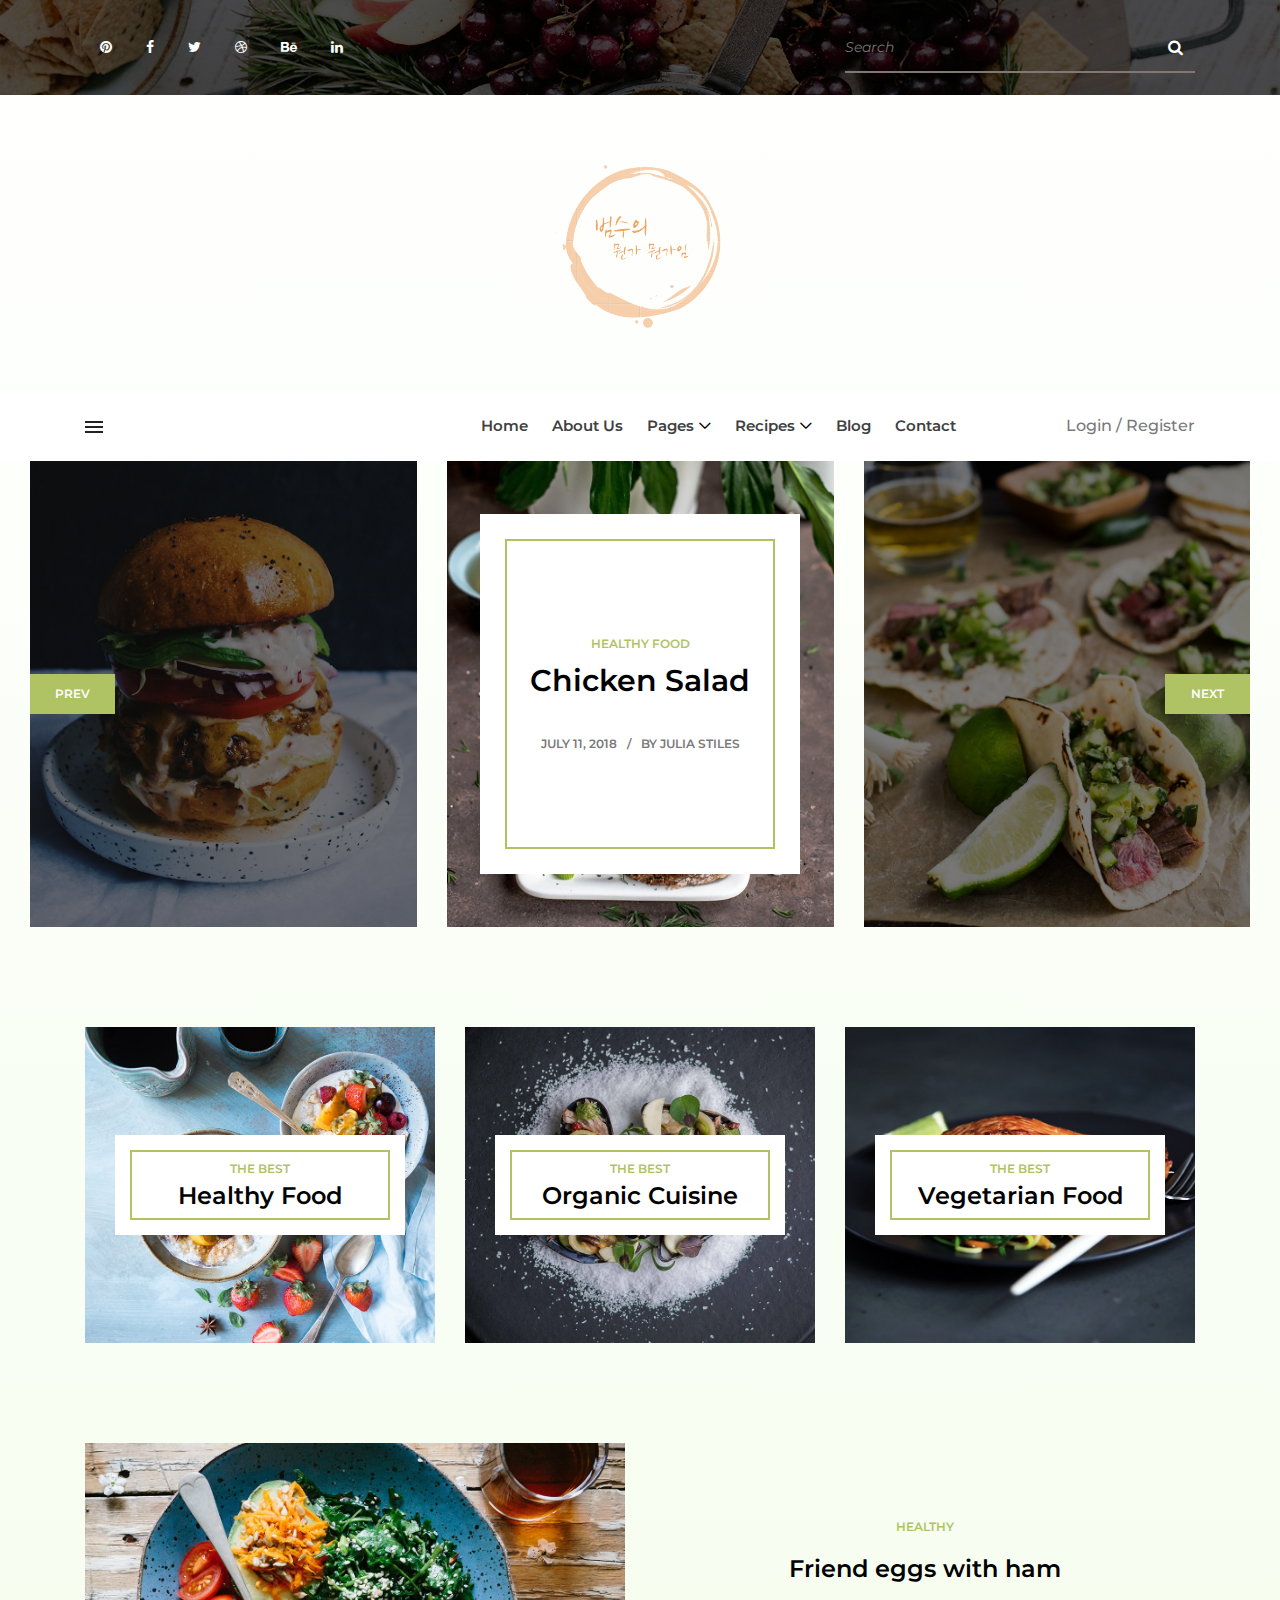
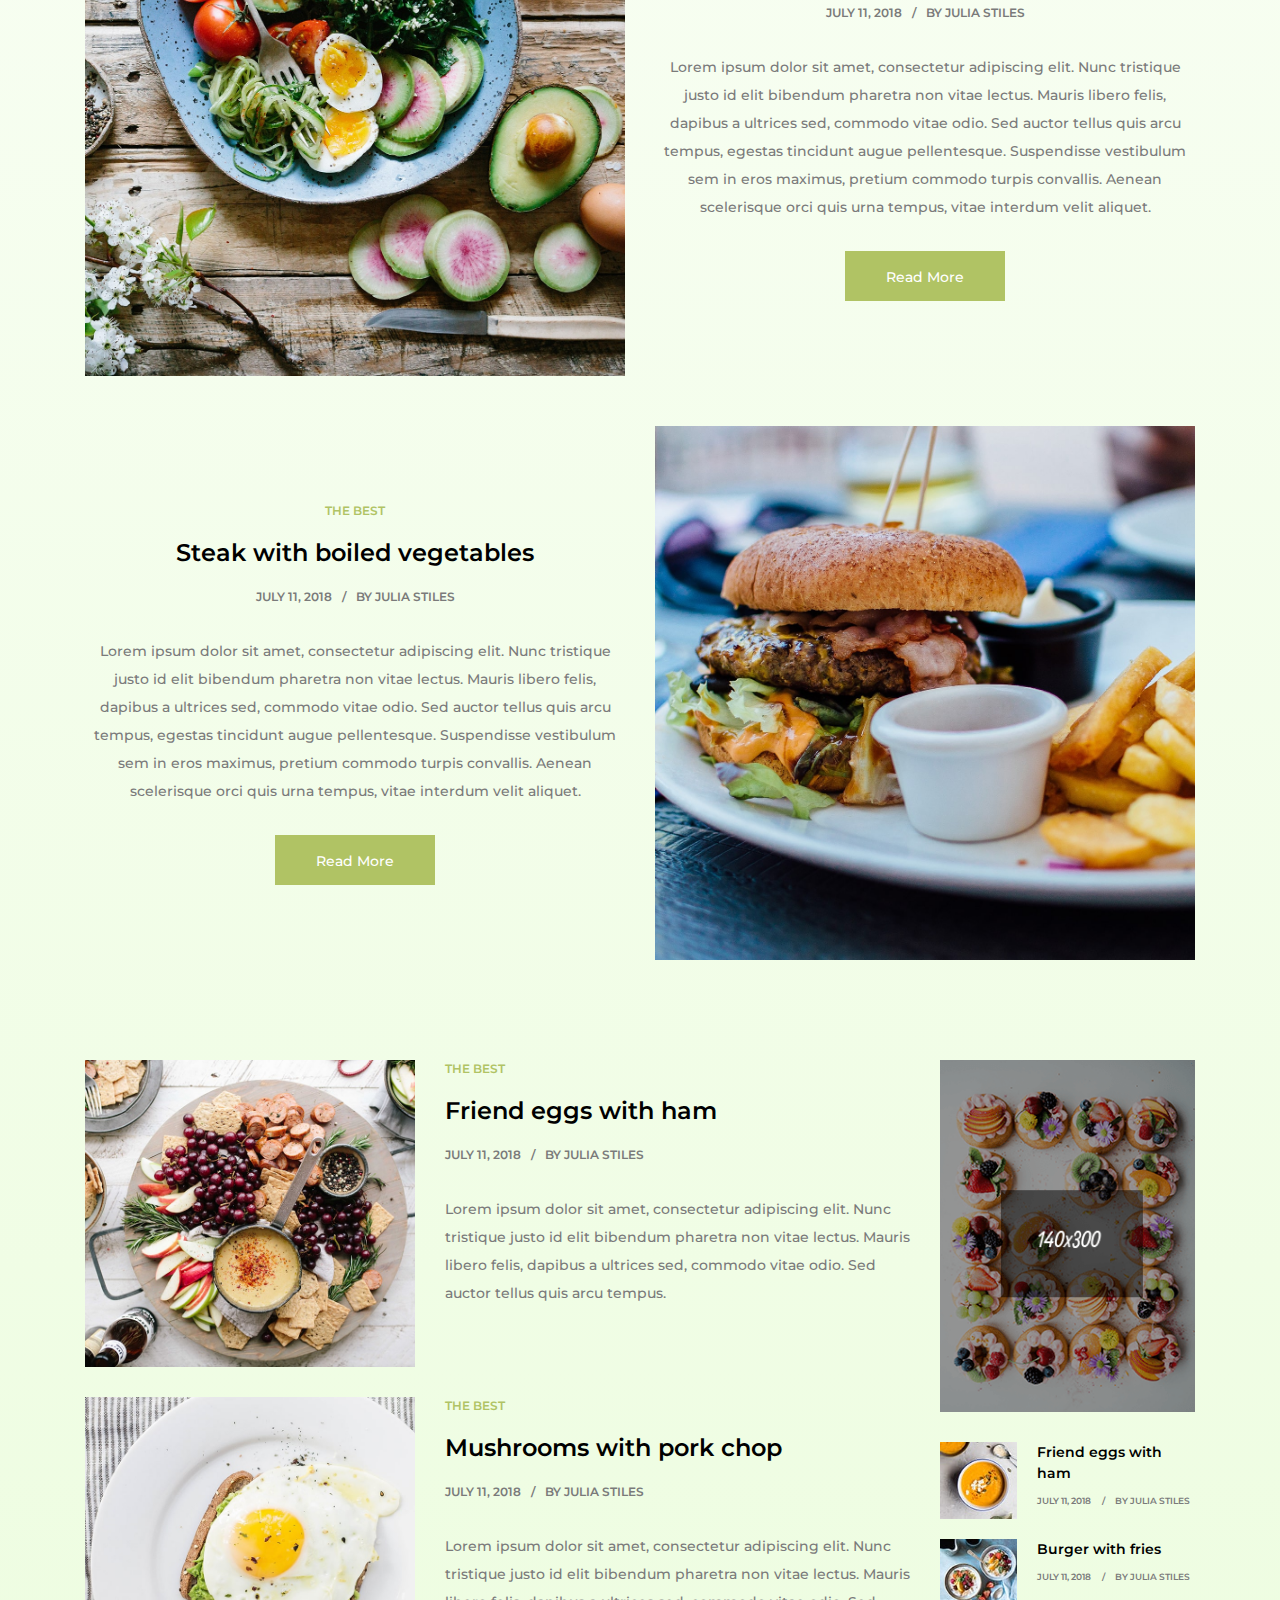
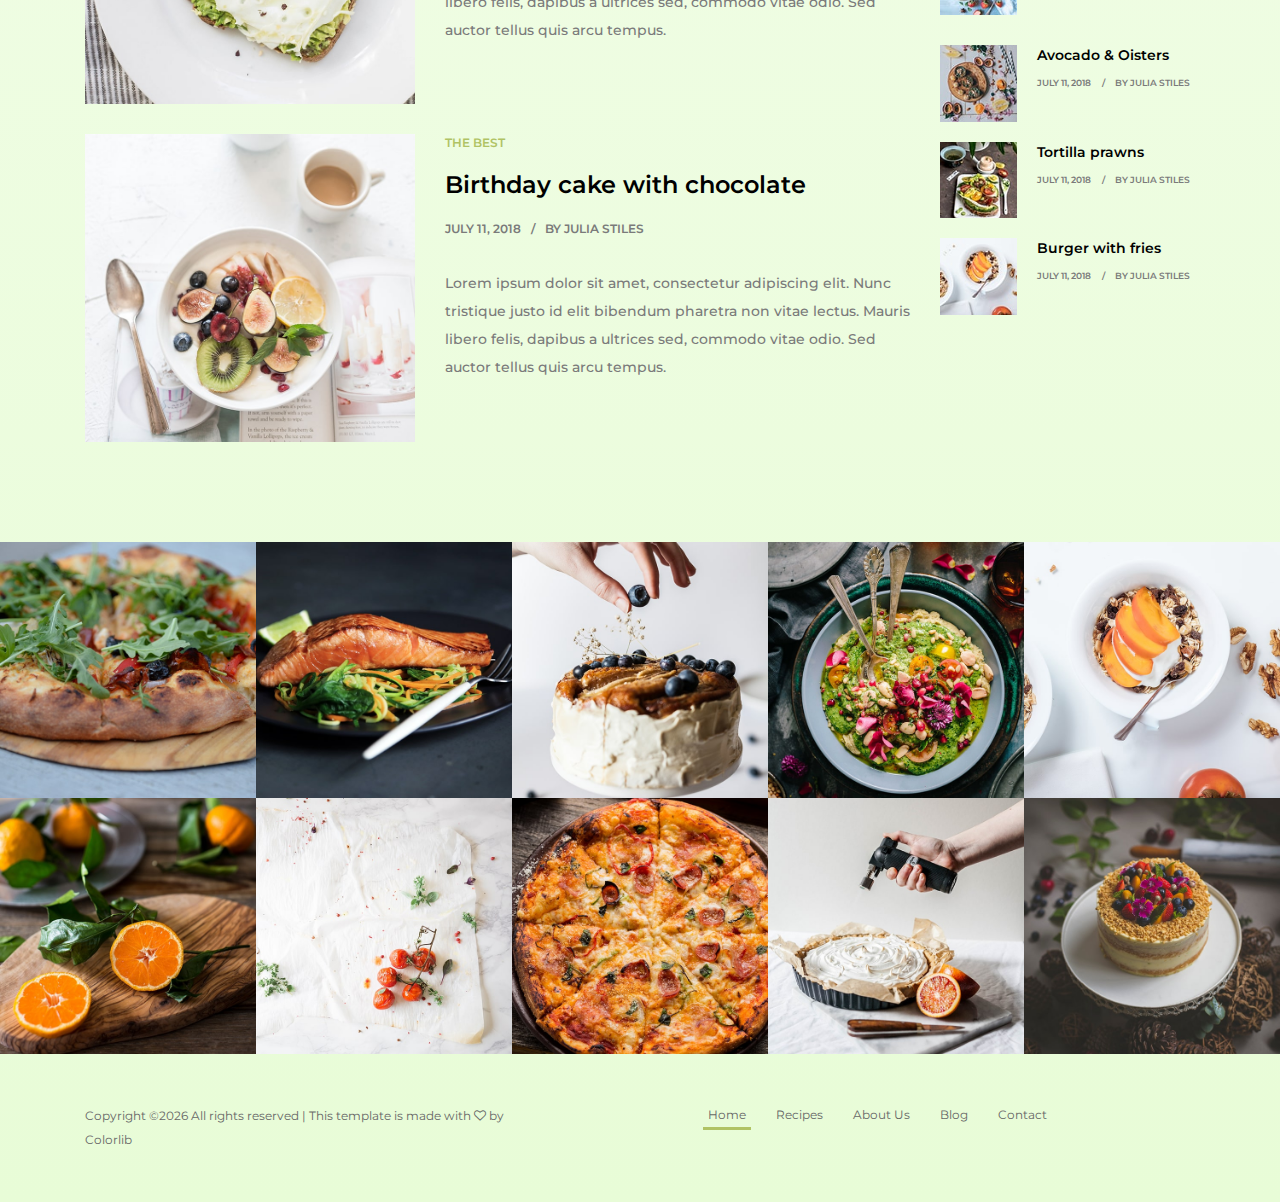
<file: project/src/main/webapp/resources/bueno-master/index.html>
<!DOCTYPE html>
<html lang="en">

<head>
    <meta charset="UTF-8">
    <meta name="description" content="">
    <meta http-equiv="X-UA-Compatible" content="IE=edge">
    <meta name="viewport" content="width=device-width, initial-scale=1, shrink-to-fit=no">
    <!-- The above 4 meta tags *must* come first in the head; any other head content must come *after* these tags -->

    <!-- Title -->
    <title>Bueno - Food Blog HTML Template</title>

    <!-- Favicon -->
    <link rel="icon" href="img/core-img/favicon.ico">

    <!-- Stylesheet -->
    <link rel="stylesheet" href="style.css">

</head>

<body>
    <!-- Preloader -->
    <div class="preloader d-flex align-items-center justify-content-center">
        <div class="preloader-content">
            <h3>Cooking in progress..</h3>
            <div id="cooking">
                <div class="bubble"></div>
                <div class="bubble"></div>
                <div class="bubble"></div>
                <div class="bubble"></div>
                <div class="bubble"></div>
                <div id="area">
                    <div id="sides">
                        <div id="pan"></div>
                        <div id="handle"></div>
                    </div>
                    <div id="pancake">
                        <div id="pastry"></div>
                    </div>
                </div>
            </div>
        </div>
    </div>

    <!-- ##### Header Area Start ##### -->
    <header class="header-area">

        <!-- Top Header Area -->
        <div class="top-header-area bg-img bg-overlay" style="background-image: url(img/bg-img/header.jpg);">
            <div class="container h-100">
                <div class="row h-100 align-items-center justify-content-between">
                    <div class="col-12 col-sm-6">
                        <!-- Top Social Info -->
                        <div class="top-social-info">
                            <a href="#" data-toggle="tooltip" data-placement="bottom" title="Pinterest"><i class="fa fa-pinterest" aria-hidden="true"></i></a>
                            <a href="#" data-toggle="tooltip" data-placement="bottom" title="Facebook"><i class="fa fa-facebook" aria-hidden="true"></i></a>
                            <a href="#" data-toggle="tooltip" data-placement="bottom" title="Twitter"><i class="fa fa-twitter" aria-hidden="true"></i></a>
                            <a href="#" data-toggle="tooltip" data-placement="bottom" title="Dribbble"><i class="fa fa-dribbble" aria-hidden="true"></i></a>
                            <a href="#" data-toggle="tooltip" data-placement="bottom" title="Behance"><i class="fa fa-behance" aria-hidden="true"></i></a>
                            <a href="#" data-toggle="tooltip" data-placement="bottom" title="Linkedin"><i class="fa fa-linkedin" aria-hidden="true"></i></a>
                        </div>
                    </div>
                    <div class="col-12 col-sm-6 col-lg-5 col-xl-4">
                        <!-- Top Search Area -->
                        <div class="top-search-area">
                            <form action="#" method="post">
                                <input type="search" name="top-search" id="topSearch" placeholder="Search">
                                <button type="submit" class="btn"><i class="fa fa-search"></i></button>
                            </form>
                        </div>
                    </div>
                </div>
            </div>
        </div>

        <!-- Logo Area -->
        <div class="logo-area">
            <a href="index.html"><img src="img/core-img/logo.png" alt=""></a>
        </div>

        <!-- Navbar Area -->
        <div class="bueno-main-menu" id="sticker">
            <div class="classy-nav-container breakpoint-off">
                <div class="container">
                    <!-- Menu -->
                    <nav class="classy-navbar justify-content-between" id="buenoNav">

                        <!-- Toggler -->
                        <div id="toggler"><img src="img/core-img/toggler.png" alt=""></div>

                        <!-- Navbar Toggler -->
                        <div class="classy-navbar-toggler">
                            <span class="navbarToggler"><span></span><span></span><span></span></span>
                        </div>

                        <!-- Menu -->
                        <div class="classy-menu">

                            <!-- Close Button -->
                            <div class="classycloseIcon">
                                <div class="cross-wrap"><span class="top"></span><span class="bottom"></span></div>
                            </div>

                            <!-- Nav Start -->
                            <div class="classynav">
                                <ul>
                                    <li><a href="index.html">Home</a></li>
                                    <li><a href="#">About Us</a></li>
                                    <li><a href="#">Pages</a>
                                        <ul class="dropdown">
                                            <li><a href="index.html">Home</a></li>
                                            <li><a href="catagory.html">Catagory</a></li>
                                            <li><a href="catagory-post.html">Catagory Post</a></li>
                                            <li><a href="single-post.html">Single Post</a></li>
                                            <li><a href="receipe.html">Recipe</a></li>
                                            <li><a href="contact.html">Contact</a></li>
                                        </ul>
                                    </li>
                                    <li><a href="#">Recipes</a>
                                        <div class="megamenu">
                                            <ul class="single-mega cn-col-4">
                                                <li><a href="#">- Recipe</a></li>
                                                <li><a href="#">- Bread</a></li>
                                                <li><a href="#">- Breakfast</a></li>
                                                <li><a href="#">- Meat</a></li>
                                                <li><a href="#">- Fastfood</a></li>
                                                <li><a href="#">- Salad</a></li>
                                                <li><a href="#">- Soup</a></li>
                                            </ul>
                                            <ul class="single-mega cn-col-4">
                                                <li><a href="#">- Recipe</a></li>
                                                <li><a href="#">- Bread</a></li>
                                                <li><a href="#">- Breakfast</a></li>
                                                <li><a href="#">- Meat</a></li>
                                                <li><a href="#">- Fastfood</a></li>
                                                <li><a href="#">- Salad</a></li>
                                                <li><a href="#">- Soup</a></li>
                                            </ul>
                                            <ul class="single-mega cn-col-4">
                                                <li><a href="#">- Recipe</a></li>
                                                <li><a href="#">- Bread</a></li>
                                                <li><a href="#">- Breakfast</a></li>
                                                <li><a href="#">- Meat</a></li>
                                                <li><a href="#">- Fastfood</a></li>
                                                <li><a href="#">- Salad</a></li>
                                                <li><a href="#">- Soup</a></li>
                                            </ul>
                                            <ul class="single-mega cn-col-4">
                                                <li><a href="#">- Recipe</a></li>
                                                <li><a href="#">- Bread</a></li>
                                                <li><a href="#">- Breakfast</a></li>
                                                <li><a href="#">- Meat</a></li>
                                                <li><a href="#">- Fastfood</a></li>
                                                <li><a href="#">- Salad</a></li>
                                                <li><a href="#">- Soup</a></li>
                                            </ul>
                                        </div>
                                    </li>
                                    <li><a href="single-post.html">Blog</a></li>
                                    <li><a href="contact.html">Contact</a></li>
                                </ul>

                                <!-- Login/Register -->
                                <div class="login-area">
                                    <a href="#">Login / Register</a>
                                </div>
                            </div>
                            <!-- Nav End -->

                        </div>
                    </nav>
                </div>
            </div>
        </div>
    </header>
    <!-- ##### Header Area End ##### -->

    <!-- ##### Treading Post Area Start ##### -->
    <div class="treading-post-area" id="treadingPost">
        <div class="close-icon">
            <i class="fa fa-times"></i>
        </div>

        <h4>Treading Post</h4>

        <!-- Single Blog Post -->
        <div class="single-blog-post style-1 d-flex flex-wrap mb-30">
            <!-- Blog Thumbnail -->
            <div class="blog-thumbnail">
                <img src="img/bg-img/9.jpg" alt="">
            </div>
            <!-- Blog Content -->
            <div class="blog-content">
                <a href="#" class="post-tag">The Best</a>
                <a href="#" class="post-title">Friend eggs with ham</a>
                <div class="post-meta">
                    <a href="#" class="post-date">July 11, 2018</a>
                    <a href="#" class="post-author">By Julia Stiles</a>
                </div>
            </div>
        </div>

        <!-- Single Blog Post -->
        <div class="single-blog-post style-1 d-flex flex-wrap mb-30">
            <!-- Blog Thumbnail -->
            <div class="blog-thumbnail">
                <img src="img/bg-img/10.jpg" alt="">
            </div>
            <!-- Blog Content -->
            <div class="blog-content">
                <a href="#" class="post-tag">The Best</a>
                <a href="#" class="post-title">Mushrooms with pork chop</a>
                <div class="post-meta">
                    <a href="#" class="post-date">July 11, 2018</a>
                    <a href="#" class="post-author">By Julia Stiles</a>
                </div>
            </div>
        </div>

        <!-- Single Blog Post -->
        <div class="single-blog-post style-1 d-flex flex-wrap mb-30">
            <!-- Blog Thumbnail -->
            <div class="blog-thumbnail">
                <img src="img/bg-img/11.jpg" alt="">
            </div>
            <!-- Blog Content -->
            <div class="blog-content">
                <a href="#" class="post-tag">The Best</a>
                <a href="#" class="post-title">Birthday cake with chocolate</a>
                <div class="post-meta">
                    <a href="#" class="post-date">July 11, 2018</a>
                    <a href="#" class="post-author">By Julia Stiles</a>
                </div>
            </div>
        </div>

        <!-- Single Blog Post -->
        <div class="single-blog-post style-1 d-flex flex-wrap mb-30">
            <!-- Blog Thumbnail -->
            <div class="blog-thumbnail">
                <img src="img/bg-img/9.jpg" alt="">
            </div>
            <!-- Blog Content -->
            <div class="blog-content">
                <a href="#" class="post-tag">The Best</a>
                <a href="#" class="post-title">Friend eggs with ham</a>
                <div class="post-meta">
                    <a href="#" class="post-date">July 11, 2018</a>
                    <a href="#" class="post-author">By Julia Stiles</a>
                </div>
            </div>
        </div>

        <!-- Single Blog Post -->
        <div class="single-blog-post style-1 d-flex flex-wrap mb-30">
            <!-- Blog Thumbnail -->
            <div class="blog-thumbnail">
                <img src="img/bg-img/10.jpg" alt="">
            </div>
            <!-- Blog Content -->
            <div class="blog-content">
                <a href="#" class="post-tag">The Best</a>
                <a href="#" class="post-title">Mushrooms with pork chop</a>
                <div class="post-meta">
                    <a href="#" class="post-date">July 11, 2018</a>
                    <a href="#" class="post-author">By Julia Stiles</a>
                </div>
            </div>
        </div>

        <!-- Single Blog Post -->
        <div class="single-blog-post style-1 d-flex flex-wrap mb-30">
            <!-- Blog Thumbnail -->
            <div class="blog-thumbnail">
                <img src="img/bg-img/11.jpg" alt="">
            </div>
            <!-- Blog Content -->
            <div class="blog-content">
                <a href="#" class="post-tag">The Best</a>
                <a href="#" class="post-title">Birthday cake with chocolate</a>
                <div class="post-meta">
                    <a href="#" class="post-date">July 11, 2018</a>
                    <a href="#" class="post-author">By Julia Stiles</a>
                </div>
            </div>
        </div>
    </div>
    <!-- ##### Treading Post Area End ##### -->

    <!-- ##### Hero Area Start ##### -->
    <div class="hero-area">
        <!-- Hero Post Slides -->
        <div class="hero-post-slides owl-carousel">
            <!-- Single Slide -->
            <div class="single-slide">
                <!-- Blog Thumbnail -->
                <div class="blog-thumbnail">
                    <a href="#"><img src="img/bg-img/1.jpg" alt=""></a>
                </div>

                <!-- Blog Content -->
                <div class="blog-content-bg">
                    <div class="blog-content">
                        <a href="#" class="post-tag">Healthy Food</a>
                        <a href="#" class="post-title">Chicken Salad</a>
                        <div class="post-meta">
                            <a href="#" class="post-date">July 11, 2018</a>
                            <a href="#" class="post-author">By Julia Stiles</a>
                        </div>
                    </div>
                </div>
            </div>

            <!-- Single Slide -->
            <div class="single-slide">
                <!-- Blog Thumbnail -->
                <div class="blog-thumbnail">
                    <a href="#"><img src="img/bg-img/2.jpg" alt=""></a>
                </div>

                <!-- Blog Content -->
                <div class="blog-content-bg">
                    <div class="blog-content">
                        <a href="#" class="post-tag">Healthy Food</a>
                        <a href="#" class="post-title">Chicken Salad</a>
                        <div class="post-meta">
                            <a href="#" class="post-date">July 11, 2018</a>
                            <a href="#" class="post-author">By Julia Stiles</a>
                        </div>
                    </div>
                </div>
            </div>

            <!-- Single Slide -->
            <div class="single-slide">
                <!-- Blog Thumbnail -->
                <div class="blog-thumbnail">
                    <a href="#"><img src="img/bg-img/3.jpg" alt=""></a>
                </div>

                <!-- Blog Content -->
                <div class="blog-content-bg">
                    <div class="blog-content">
                        <a href="#" class="post-tag">Healthy Food</a>
                        <a href="#" class="post-title">Chicken Salad</a>
                        <div class="post-meta">
                            <a href="#" class="post-date">July 11, 2018</a>
                            <a href="#" class="post-author">By Julia Stiles</a>
                        </div>
                    </div>
                </div>
            </div>

            <!-- Single Slide -->
            <div class="single-slide">
                <!-- Blog Thumbnail -->
                <div class="blog-thumbnail">
                    <a href="#"><img src="img/bg-img/3.jpg" alt=""></a>
                </div>

                <!-- Blog Content -->
                <div class="blog-content-bg">
                    <div class="blog-content">
                        <a href="#" class="post-tag">Healthy Food</a>
                        <a href="#" class="post-title">Chicken Salad</a>
                        <div class="post-meta">
                            <a href="#" class="post-date">July 11, 2018</a>
                            <a href="#" class="post-author">By Julia Stiles</a>
                        </div>
                    </div>
                </div>
            </div>
        </div>
    </div>
    <!-- ##### Hero Area End ##### -->

    <!-- ##### Catagory Area Start ##### -->
    <div class="post-catagory section-padding-100-0 mb-70">
        <div class="container">
            <div class="row justify-content-center">
                <!-- Single Post Catagory -->
                <div class="col-12 col-md-6 col-lg-4">
                    <div class="single-post-catagory mb-30">
                        <img src="img/bg-img/4.jpg" alt="">
                        <!-- Content -->
                        <div class="catagory-content-bg">
                            <div class="catagory-content">
                                <a href="#" class="post-tag">The Best</a>
                                <a href="#" class="post-title">Healthy Food</a>
                            </div>
                        </div>
                    </div>
                </div>

                <!-- Single Post Catagory -->
                <div class="col-12 col-md-6 col-lg-4">
                    <div class="single-post-catagory mb-30">
                        <img src="img/bg-img/5.jpg" alt="">
                        <!-- Content -->
                        <div class="catagory-content-bg">
                            <div class="catagory-content">
                                <a href="#" class="post-tag">The Best</a>
                                <a href="#" class="post-title">Organic Cuisine</a>
                            </div>
                        </div>
                    </div>
                </div>

                <!-- Single Post Catagory -->
                <div class="col-12 col-md-6 col-lg-4">
                    <div class="single-post-catagory mb-30">
                        <img src="img/bg-img/6.jpg" alt="">
                        <!-- Content -->
                        <div class="catagory-content-bg">
                            <div class="catagory-content">
                                <a href="#" class="post-tag">The Best</a>
                                <a href="#" class="post-title">Vegetarian Food</a>
                            </div>
                        </div>
                    </div>
                </div>
            </div>
        </div>
    </div>
    <!-- ##### Catagory Area End ##### -->

    <!-- ##### Big Posts Area Start ##### -->
    <div class="big-posts-area mb-50">
        <div class="container">
            <!-- Single Big Post Area -->
            <div class="row align-items-center">
                <div class="col-12 col-md-6">
                    <div class="big-post-thumbnail mb-50">
                        <img src="img/bg-img/7.jpg" alt="">
                    </div>
                </div>
                <div class="col-12 col-md-6">
                    <div class="big-post-content text-center mb-50">
                        <a href="#" class="post-tag">Healthy</a>
                        <a href="#" class="post-title">Friend eggs with ham</a>
                        <div class="post-meta">
                            <a href="#" class="post-date">July 11, 2018</a>
                            <a href="#" class="post-author">By Julia Stiles</a>
                        </div>
                        <p>Lorem ipsum dolor sit amet, consectetur adipiscing elit. Nunc tristique justo id elit bibendum pharetra non vitae lectus. Mauris libero felis, dapibus a ultrices sed, commodo vitae odio. Sed auctor tellus quis arcu tempus, egestas tincidunt augue pellentesque. Suspendisse vestibulum sem in eros maximus, pretium commodo turpis convallis. Aenean scelerisque orci quis urna tempus, vitae interdum velit aliquet.</p>
                        <a href="#" class="btn bueno-btn">Read More</a>
                    </div>
                </div>
            </div>

            <!-- Single Big Post Area -->
            <div class="row align-items-center">
                <div class="col-12 col-md-6">
                    <div class="big-post-content text-center mb-50">
                        <a href="#" class="post-tag">The Best</a>
                        <a href="#" class="post-title">Steak with boiled vegetables</a>
                        <div class="post-meta">
                            <a href="#" class="post-date">July 11, 2018</a>
                            <a href="#" class="post-author">By Julia Stiles</a>
                        </div>
                        <p>Lorem ipsum dolor sit amet, consectetur adipiscing elit. Nunc tristique justo id elit bibendum pharetra non vitae lectus. Mauris libero felis, dapibus a ultrices sed, commodo vitae odio. Sed auctor tellus quis arcu tempus, egestas tincidunt augue pellentesque. Suspendisse vestibulum sem in eros maximus, pretium commodo turpis convallis. Aenean scelerisque orci quis urna tempus, vitae interdum velit aliquet.</p>
                        <a href="#" class="btn bueno-btn">Read More</a>
                    </div>
                </div>
                <div class="col-12 col-md-6">
                    <div class="big-post-thumbnail mb-50">
                        <img src="img/bg-img/8.jpg" alt="">
                    </div>
                </div>
            </div>
        </div>
    </div>
    <!-- ##### Big Posts Area End ##### -->

    <!-- ##### Posts Area End ##### -->
    <div class="bueno-post-area mb-70">
        <div class="container">
            <div class="row justify-content-center">
                <!-- Post Area -->
                <div class="col-12 col-lg-8 col-xl-9">
                    <!-- Single Blog Post -->
                    <div class="single-blog-post style-1 d-flex flex-wrap mb-30">
                        <!-- Blog Thumbnail -->
                        <div class="blog-thumbnail">
                            <img src="img/bg-img/9.jpg" alt="">
                        </div>
                        <!-- Blog Content -->
                        <div class="blog-content">
                            <a href="#" class="post-tag">The Best</a>
                            <a href="#" class="post-title">Friend eggs with ham</a>
                            <div class="post-meta">
                                <a href="#" class="post-date">July 11, 2018</a>
                                <a href="#" class="post-author">By Julia Stiles</a>
                            </div>
                            <p>Lorem ipsum dolor sit amet, consectetur adipiscing elit. Nunc tristique justo id elit bibendum pharetra non vitae lectus. Mauris libero felis, dapibus a ultrices sed, commodo vitae odio. Sed auctor tellus quis arcu tempus.</p>
                        </div>
                    </div>

                    <!-- Single Blog Post -->
                    <div class="single-blog-post style-1 d-flex flex-wrap mb-30">
                        <!-- Blog Thumbnail -->
                        <div class="blog-thumbnail">
                            <img src="img/bg-img/10.jpg" alt="">
                        </div>
                        <!-- Blog Content -->
                        <div class="blog-content">
                            <a href="#" class="post-tag">The Best</a>
                            <a href="#" class="post-title">Mushrooms with pork chop</a>
                            <div class="post-meta">
                                <a href="#" class="post-date">July 11, 2018</a>
                                <a href="#" class="post-author">By Julia Stiles</a>
                            </div>
                            <p>Lorem ipsum dolor sit amet, consectetur adipiscing elit. Nunc tristique justo id elit bibendum pharetra non vitae lectus. Mauris libero felis, dapibus a ultrices sed, commodo vitae odio. Sed auctor tellus quis arcu tempus.</p>
                        </div>
                    </div>

                    <!-- Single Blog Post -->
                    <div class="single-blog-post style-1 d-flex flex-wrap mb-30">
                        <!-- Blog Thumbnail -->
                        <div class="blog-thumbnail">
                            <img src="img/bg-img/11.jpg" alt="">
                        </div>
                        <!-- Blog Content -->
                        <div class="blog-content">
                            <a href="#" class="post-tag">The Best</a>
                            <a href="#" class="post-title">Birthday cake with chocolate</a>
                            <div class="post-meta">
                                <a href="#" class="post-date">July 11, 2018</a>
                                <a href="#" class="post-author">By Julia Stiles</a>
                            </div>
                            <p>Lorem ipsum dolor sit amet, consectetur adipiscing elit. Nunc tristique justo id elit bibendum pharetra non vitae lectus. Mauris libero felis, dapibus a ultrices sed, commodo vitae odio. Sed auctor tellus quis arcu tempus.</p>
                        </div>
                    </div>
                </div>

                <!-- Sidebar Area -->
                <div class="col-12 col-sm-9 col-md-6 col-lg-4 col-xl-3">
                    <div class="sidebar-area">

                        <!-- Single Widget Area -->
                        <div class="single-widget-area add-widget mb-30">
                            <img src="img/bg-img/add.png" alt="">
                        </div>

                        <!-- Single Widget Area -->
                        <div class="single-widget-area post-widget">

                            <!-- Single Post Area -->
                            <div class="single-post-area d-flex">
                                <!-- Blog Thumbnail -->
                                <div class="blog-thumbnail">
                                    <img src="img/bg-img/12.jpg" alt="">
                                </div>
                                <!-- Blog Content -->
                                <div class="blog-content">
                                    <a href="#" class="post-title">Friend eggs with ham</a>
                                    <div class="post-meta">
                                        <a href="#" class="post-date">July 11, 2018</a>
                                        <a href="#" class="post-author">By Julia Stiles</a>
                                    </div>
                                </div>
                            </div>

                            <!-- Single Post Area -->
                            <div class="single-post-area d-flex mb-30">
                                <!-- Blog Thumbnail -->
                                <div class="blog-thumbnail">
                                    <img src="img/bg-img/13.jpg" alt="">
                                </div>
                                <!-- Blog Content -->
                                <div class="blog-content">
                                    <a href="#" class="post-title">Burger with fries</a>
                                    <div class="post-meta">
                                        <a href="#" class="post-date">July 11, 2018</a>
                                        <a href="#" class="post-author">By Julia Stiles</a>
                                    </div>
                                </div>
                            </div>

                            <!-- Single Post Area -->
                            <div class="single-post-area d-flex">
                                <!-- Blog Thumbnail -->
                                <div class="blog-thumbnail">
                                    <img src="img/bg-img/14.jpg" alt="">
                                </div>
                                <!-- Blog Content -->
                                <div class="blog-content">
                                    <a href="#" class="post-title">Avocado &amp; Oisters</a>
                                    <div class="post-meta">
                                        <a href="#" class="post-date">July 11, 2018</a>
                                        <a href="#" class="post-author">By Julia Stiles</a>
                                    </div>
                                </div>
                            </div>

                            <!-- Single Post Area -->
                            <div class="single-post-area d-flex">
                                <!-- Blog Thumbnail -->
                                <div class="blog-thumbnail">
                                    <img src="img/bg-img/15.jpg" alt="">
                                </div>
                                <!-- Blog Content -->
                                <div class="blog-content">
                                    <a href="#" class="post-title">Tortilla prawns</a>
                                    <div class="post-meta">
                                        <a href="#" class="post-date">July 11, 2018</a>
                                        <a href="#" class="post-author">By Julia Stiles</a>
                                    </div>
                                </div>
                            </div>

                            <!-- Single Post Area -->
                            <div class="single-post-area d-flex">
                                <!-- Blog Thumbnail -->
                                <div class="blog-thumbnail">
                                    <img src="img/bg-img/16.jpg" alt="">
                                </div>
                                <!-- Blog Content -->
                                <div class="blog-content">
                                    <a href="#" class="post-title">Burger with fries</a>
                                    <div class="post-meta">
                                        <a href="#" class="post-date">July 11, 2018</a>
                                        <a href="#" class="post-author">By Julia Stiles</a>
                                    </div>
                                </div>
                            </div>

                        </div>
                    </div>
                </div>
            </div>
        </div>
    </div>
    <!-- ##### Posts Area End ##### -->

    <!-- ##### Instagram Area Start ##### -->
    <div class="instagram-feed-area d-flex flex-wrap">
        <!-- Single Instagram -->
        <div class="single-instagram">
            <img src="img/bg-img/insta1.jpg" alt="">
            <!-- Image Zoom -->
            <a href="img/bg-img/insta1.jpg" class="img-zoom" title="Instagram Image">+</a>
        </div>

        <!-- Single Instagram -->
        <div class="single-instagram">
            <img src="img/bg-img/insta2.jpg" alt="">
            <!-- Image Zoom -->
            <a href="img/bg-img/insta2.jpg" class="img-zoom" title="Instagram Image">+</a>
        </div>

        <!-- Single Instagram -->
        <div class="single-instagram">
            <img src="img/bg-img/insta3.jpg" alt="">
            <!-- Image Zoom -->
            <a href="img/bg-img/insta3.jpg" class="img-zoom" title="Instagram Image">+</a>
        </div>

        <!-- Single Instagram -->
        <div class="single-instagram">
            <img src="img/bg-img/insta4.jpg" alt="">
            <!-- Image Zoom -->
            <a href="img/bg-img/insta4.jpg" class="img-zoom" title="Instagram Image">+</a>
        </div>

        <!-- Single Instagram -->
        <div class="single-instagram">
            <img src="img/bg-img/insta5.jpg" alt="">
            <!-- Image Zoom -->
            <a href="img/bg-img/insta5.jpg" class="img-zoom" title="Instagram Image">+</a>
        </div>

        <!-- Single Instagram -->
        <div class="single-instagram">
            <img src="img/bg-img/insta6.jpg" alt="">
            <!-- Image Zoom -->
            <a href="img/bg-img/insta6.jpg" class="img-zoom" title="Instagram Image">+</a>
        </div>

        <!-- Single Instagram -->
        <div class="single-instagram">
            <img src="img/bg-img/insta7.jpg" alt="">
            <!-- Image Zoom -->
            <a href="img/bg-img/insta7.jpg" class="img-zoom" title="Instagram Image">+</a>
        </div>

        <!-- Single Instagram -->
        <div class="single-instagram">
            <img src="img/bg-img/insta8.jpg" alt="">
            <!-- Image Zoom -->
            <a href="img/bg-img/insta8.jpg" class="img-zoom" title="Instagram Image">+</a>
        </div>

        <!-- Single Instagram -->
        <div class="single-instagram">
            <img src="img/bg-img/insta9.jpg" alt="">
            <!-- Image Zoom -->
            <a href="img/bg-img/insta9.jpg" class="img-zoom" title="Instagram Image">+</a>
        </div>

        <!-- Single Instagram -->
        <div class="single-instagram">
            <img src="img/bg-img/insta10.jpg" alt="">
            <!-- Image Zoom -->
            <a href="img/bg-img/insta10.jpg" class="img-zoom" title="Instagram Image">+</a>
        </div>
    </div>
    <!-- ##### Instagram Area End ##### -->

    <!-- ##### Footer Area Start ##### -->
    <footer class="footer-area">
        <div class="container">
            <div class="row">
                <div class="col-12 col-sm-5">
                    <!-- Copywrite Text -->
                    <p class="copywrite-text"><a href="#"><!-- Link back to Colorlib can't be removed. Template is licensed under CC BY 3.0. -->
Copyright &copy;<script>document.write(new Date().getFullYear());</script> All rights reserved | This template is made with <i class="fa fa-heart-o" aria-hidden="true"></i> by <a href="https://colorlib.com" target="_blank">Colorlib</a>
<!-- Link back to Colorlib can't be removed. Template is licensed under CC BY 3.0. --></p>
                </div>
                <div class="col-12 col-sm-7">
                    <!-- Footer Nav -->
                    <div class="footer-nav">
                        <ul>
                            <li class="active"><a href="#">Home</a></li>
                            <li><a href="#">Recipes</a></li>
                            <li><a href="#">About Us</a></li>
                            <li><a href="#">Blog</a></li>
                            <li><a href="#">Contact</a></li>
                        </ul>
                    </div>
                </div>
            </div>
        </div>
    </footer>
    <!-- ##### Footer Area Start ##### -->

    <!-- ##### All Javascript Script ##### -->
    <!-- jQuery-2.2.4 js -->
    <script src="js/jquery/jquery-2.2.4.min.js"></script>
    <!-- Popper js -->
    <script src="js/bootstrap/popper.min.js"></script>
    <!-- Bootstrap js -->
    <script src="js/bootstrap/bootstrap.min.js"></script>
    <!-- All Plugins js -->
    <script src="js/plugins/plugins.js"></script>
    <!-- Active js -->
    <script src="js/active.js"></script>
</body>

</html>
</file>
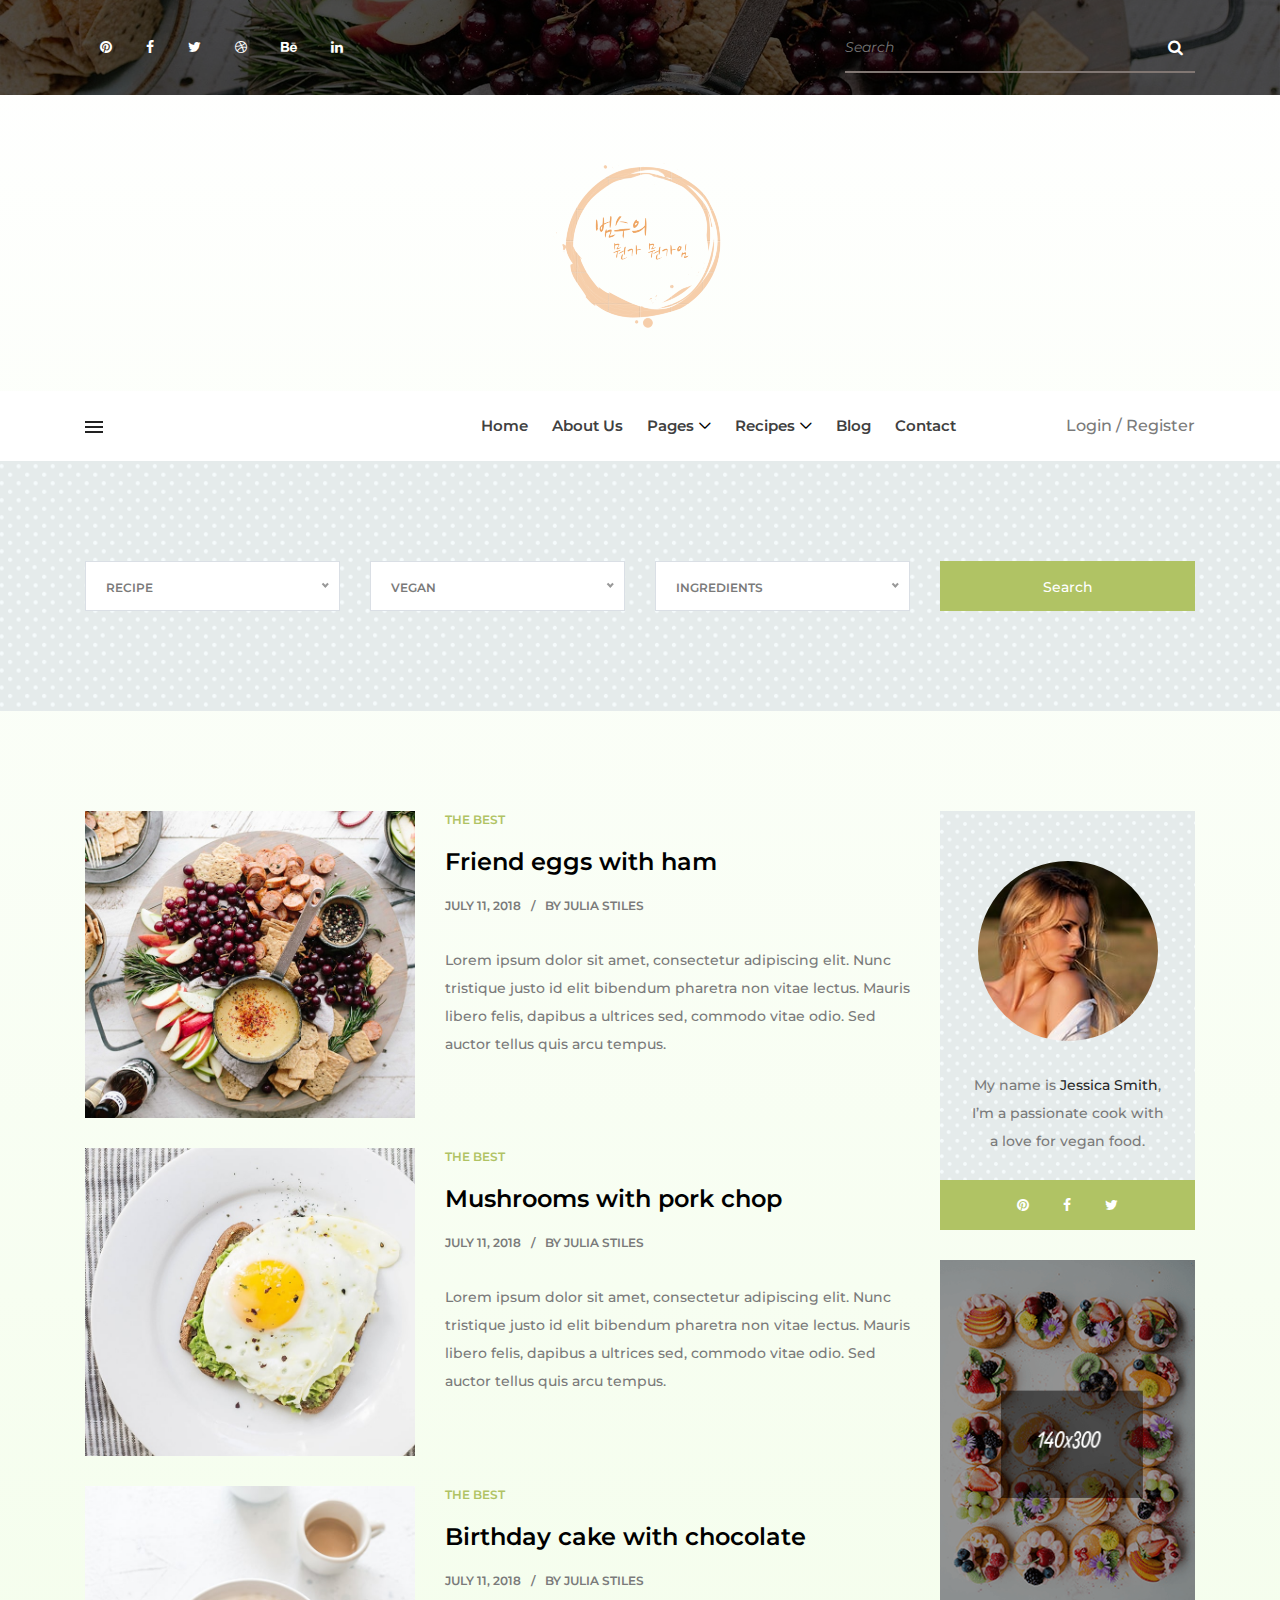
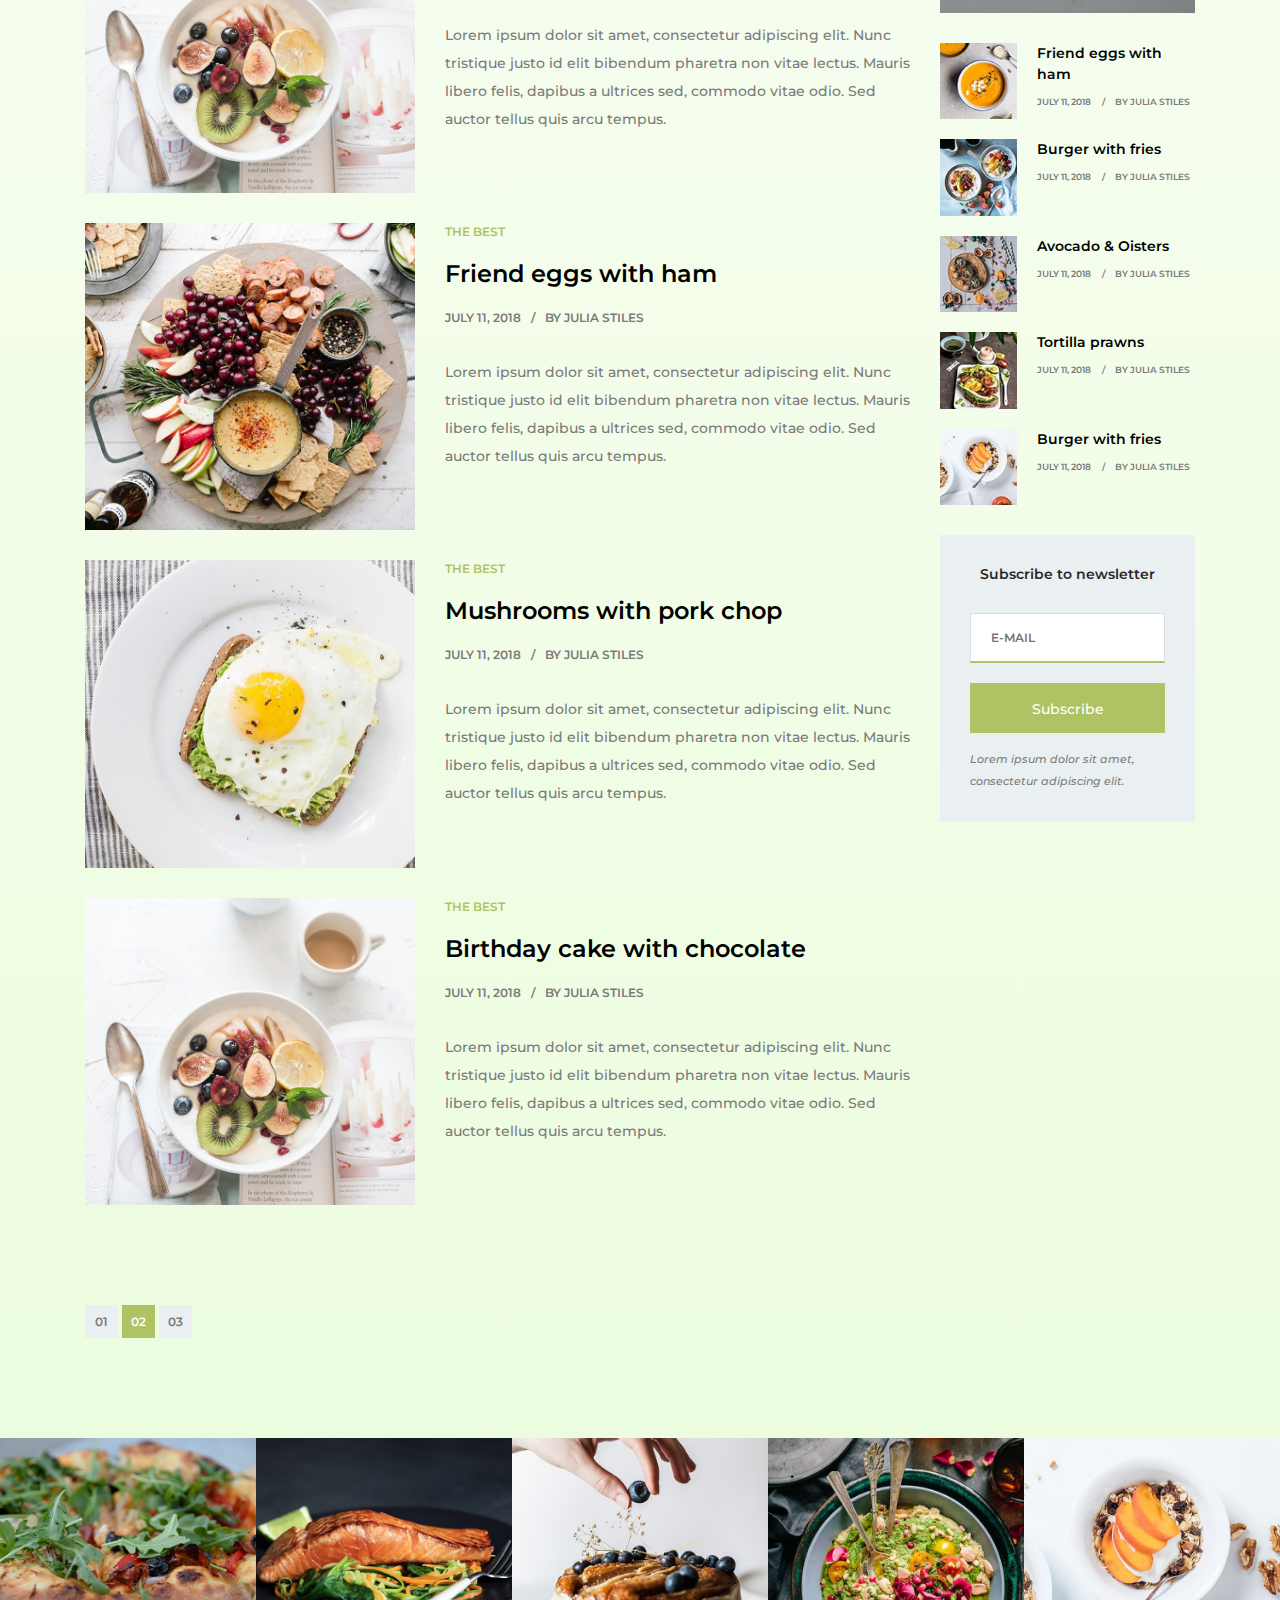
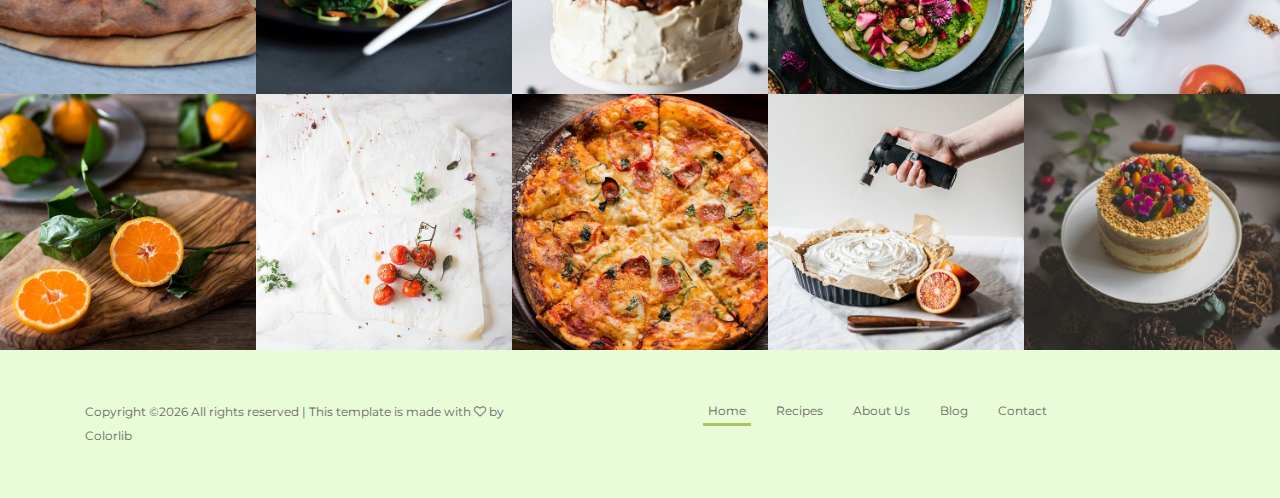
<file: project/src/main/webapp/resources/bueno-master/catagory-post.html>
<!DOCTYPE html>
<html lang="en">

<head>
    <meta charset="UTF-8">
    <meta name="description" content="">
    <meta http-equiv="X-UA-Compatible" content="IE=edge">
    <meta name="viewport" content="width=device-width, initial-scale=1, shrink-to-fit=no">
    <!-- The above 4 meta tags *must* come first in the head; any other head content must come *after* these tags -->

    <!-- Title -->
    <title>Bueno - Food Blog HTML Template</title>

    <!-- Favicon -->
    <link rel="icon" href="img/core-img/favicon.ico">

    <!-- Stylesheet -->
    <link rel="stylesheet" href="style.css">

</head>

<body>
    <!-- Preloader -->
    <div class="preloader d-flex align-items-center justify-content-center">
        <div class="preloader-content">
            <h3>Cooking in progress..</h3>
            <div id="cooking">
                <div class="bubble"></div>
                <div class="bubble"></div>
                <div class="bubble"></div>
                <div class="bubble"></div>
                <div class="bubble"></div>
                <div id="area">
                    <div id="sides">
                        <div id="pan"></div>
                        <div id="handle"></div>
                    </div>
                    <div id="pancake">
                        <div id="pastry"></div>
                    </div>
                </div>
            </div>
        </div>
    </div>

    <!-- ##### Header Area Start ##### -->
    <header class="header-area">

        <!-- Top Header Area -->
        <div class="top-header-area bg-img bg-overlay" style="background-image: url(img/bg-img/header.jpg);">
            <div class="container h-100">
                <div class="row h-100 align-items-center justify-content-between">
                    <div class="col-12 col-sm-6">
                        <!-- Top Social Info -->
                        <div class="top-social-info">
                            <a href="#" data-toggle="tooltip" data-placement="bottom" title="Pinterest"><i class="fa fa-pinterest" aria-hidden="true"></i></a>
                            <a href="#" data-toggle="tooltip" data-placement="bottom" title="Facebook"><i class="fa fa-facebook" aria-hidden="true"></i></a>
                            <a href="#" data-toggle="tooltip" data-placement="bottom" title="Twitter"><i class="fa fa-twitter" aria-hidden="true"></i></a>
                            <a href="#" data-toggle="tooltip" data-placement="bottom" title="Dribbble"><i class="fa fa-dribbble" aria-hidden="true"></i></a>
                            <a href="#" data-toggle="tooltip" data-placement="bottom" title="Behance"><i class="fa fa-behance" aria-hidden="true"></i></a>
                            <a href="#" data-toggle="tooltip" data-placement="bottom" title="Linkedin"><i class="fa fa-linkedin" aria-hidden="true"></i></a>
                        </div>
                    </div>
                    <div class="col-12 col-sm-6 col-lg-5 col-xl-4">
                        <!-- Top Search Area -->
                        <div class="top-search-area">
                            <form action="#" method="post">
                                <input type="search" name="top-search" id="topSearch" placeholder="Search">
                                <button type="submit" class="btn"><i class="fa fa-search"></i></button>
                            </form>
                        </div>
                    </div>
                </div>
            </div>
        </div>

        <!-- Logo Area -->
        <div class="logo-area">
            <a href="index.html"><img src="img/core-img/logo.png" alt=""></a>
        </div>

        <!-- Navbar Area -->
        <div class="bueno-main-menu" id="sticker">
            <div class="classy-nav-container breakpoint-off">
                <div class="container">
                    <!-- Menu -->
                    <nav class="classy-navbar justify-content-between" id="buenoNav">

                        <!-- Toggler -->
                        <div id="toggler"><img src="img/core-img/toggler.png" alt=""></div>

                        <!-- Navbar Toggler -->
                        <div class="classy-navbar-toggler">
                            <span class="navbarToggler"><span></span><span></span><span></span></span>
                        </div>

                        <!-- Menu -->
                        <div class="classy-menu">

                            <!-- Close Button -->
                            <div class="classycloseIcon">
                                <div class="cross-wrap"><span class="top"></span><span class="bottom"></span></div>
                            </div>

                            <!-- Nav Start -->
                            <div class="classynav">
                                <ul>
                                    <li><a href="index.html">Home</a></li>
                                    <li><a href="#">About Us</a></li>
                                    <li><a href="#">Pages</a>
                                        <ul class="dropdown">
                                            <li><a href="index.html">Home</a></li>
                                            <li><a href="catagory.html">Catagory</a></li>
                                            <li><a href="catagory-post.html">Catagory Post</a></li>
                                            <li><a href="single-post.html">Single Post</a></li>
                                            <li><a href="receipe.html">Recipe</a></li>
                                            <li><a href="contact.html">Contact</a></li>
                                        </ul>
                                    </li>
                                    <li><a href="#">Recipes</a>
                                        <div class="megamenu">
                                            <ul class="single-mega cn-col-4">
                                                <li><a href="#">- Recipe</a></li>
                                                <li><a href="#">- Bread</a></li>
                                                <li><a href="#">- Breakfast</a></li>
                                                <li><a href="#">- Meat</a></li>
                                                <li><a href="#">- Fastfood</a></li>
                                                <li><a href="#">- Salad</a></li>
                                                <li><a href="#">- Soup</a></li>
                                            </ul>
                                            <ul class="single-mega cn-col-4">
                                                <li><a href="#">- Recipe</a></li>
                                                <li><a href="#">- Bread</a></li>
                                                <li><a href="#">- Breakfast</a></li>
                                                <li><a href="#">- Meat</a></li>
                                                <li><a href="#">- Fastfood</a></li>
                                                <li><a href="#">- Salad</a></li>
                                                <li><a href="#">- Soup</a></li>
                                            </ul>
                                            <ul class="single-mega cn-col-4">
                                                <li><a href="#">- Recipe</a></li>
                                                <li><a href="#">- Bread</a></li>
                                                <li><a href="#">- Breakfast</a></li>
                                                <li><a href="#">- Meat</a></li>
                                                <li><a href="#">- Fastfood</a></li>
                                                <li><a href="#">- Salad</a></li>
                                                <li><a href="#">- Soup</a></li>
                                            </ul>
                                            <ul class="single-mega cn-col-4">
                                                <li><a href="#">- Recipe</a></li>
                                                <li><a href="#">- Bread</a></li>
                                                <li><a href="#">- Breakfast</a></li>
                                                <li><a href="#">- Meat</a></li>
                                                <li><a href="#">- Fastfood</a></li>
                                                <li><a href="#">- Salad</a></li>
                                                <li><a href="#">- Soup</a></li>
                                            </ul>
                                        </div>
                                    </li>
                                    <li><a href="single-post.html">Blog</a></li>
                                    <li><a href="contact.html">Contact</a></li>
                                </ul>

                                <!-- Login/Register -->
                                <div class="login-area">
                                    <a href="#">Login / Register</a>
                                </div>
                            </div>
                            <!-- Nav End -->

                        </div>
                    </nav>
                </div>
            </div>
        </div>
    </header>
    <!-- ##### Header Area End ##### -->

    <!-- ##### Treading Post Area Start ##### -->
    <div class="treading-post-area" id="treadingPost">
        <div class="close-icon">
            <i class="fa fa-times"></i>
        </div>
        
        <h4>Treading Post</h4>

        <!-- Single Blog Post -->
        <div class="single-blog-post style-1 d-flex flex-wrap mb-30">
            <!-- Blog Thumbnail -->
            <div class="blog-thumbnail">
                <img src="img/bg-img/9.jpg" alt="">
            </div>
            <!-- Blog Content -->
            <div class="blog-content">
                <a href="#" class="post-tag">The Best</a>
                <a href="#" class="post-title">Friend eggs with ham</a>
                <div class="post-meta">
                    <a href="#" class="post-date">July 11, 2018</a>
                    <a href="#" class="post-author">By Julia Stiles</a>
                </div>
            </div>
        </div>

        <!-- Single Blog Post -->
        <div class="single-blog-post style-1 d-flex flex-wrap mb-30">
            <!-- Blog Thumbnail -->
            <div class="blog-thumbnail">
                <img src="img/bg-img/10.jpg" alt="">
            </div>
            <!-- Blog Content -->
            <div class="blog-content">
                <a href="#" class="post-tag">The Best</a>
                <a href="#" class="post-title">Mushrooms with pork chop</a>
                <div class="post-meta">
                    <a href="#" class="post-date">July 11, 2018</a>
                    <a href="#" class="post-author">By Julia Stiles</a>
                </div>
            </div>
        </div>

        <!-- Single Blog Post -->
        <div class="single-blog-post style-1 d-flex flex-wrap mb-30">
            <!-- Blog Thumbnail -->
            <div class="blog-thumbnail">
                <img src="img/bg-img/11.jpg" alt="">
            </div>
            <!-- Blog Content -->
            <div class="blog-content">
                <a href="#" class="post-tag">The Best</a>
                <a href="#" class="post-title">Birthday cake with chocolate</a>
                <div class="post-meta">
                    <a href="#" class="post-date">July 11, 2018</a>
                    <a href="#" class="post-author">By Julia Stiles</a>
                </div>
            </div>
        </div>

        <!-- Single Blog Post -->
        <div class="single-blog-post style-1 d-flex flex-wrap mb-30">
            <!-- Blog Thumbnail -->
            <div class="blog-thumbnail">
                <img src="img/bg-img/9.jpg" alt="">
            </div>
            <!-- Blog Content -->
            <div class="blog-content">
                <a href="#" class="post-tag">The Best</a>
                <a href="#" class="post-title">Friend eggs with ham</a>
                <div class="post-meta">
                    <a href="#" class="post-date">July 11, 2018</a>
                    <a href="#" class="post-author">By Julia Stiles</a>
                </div>
            </div>
        </div>

        <!-- Single Blog Post -->
        <div class="single-blog-post style-1 d-flex flex-wrap mb-30">
            <!-- Blog Thumbnail -->
            <div class="blog-thumbnail">
                <img src="img/bg-img/10.jpg" alt="">
            </div>
            <!-- Blog Content -->
            <div class="blog-content">
                <a href="#" class="post-tag">The Best</a>
                <a href="#" class="post-title">Mushrooms with pork chop</a>
                <div class="post-meta">
                    <a href="#" class="post-date">July 11, 2018</a>
                    <a href="#" class="post-author">By Julia Stiles</a>
                </div>
            </div>
        </div>

        <!-- Single Blog Post -->
        <div class="single-blog-post style-1 d-flex flex-wrap mb-30">
            <!-- Blog Thumbnail -->
            <div class="blog-thumbnail">
                <img src="img/bg-img/11.jpg" alt="">
            </div>
            <!-- Blog Content -->
            <div class="blog-content">
                <a href="#" class="post-tag">The Best</a>
                <a href="#" class="post-title">Birthday cake with chocolate</a>
                <div class="post-meta">
                    <a href="#" class="post-date">July 11, 2018</a>
                    <a href="#" class="post-author">By Julia Stiles</a>
                </div>
            </div>
        </div>
    </div>
    <!-- ##### Treading Post Area End ##### -->

    <!-- ##### Search Area Start ##### -->
    <div class="bueno-search-area section-padding-100-0 pb-70 bg-img" style="background-image: url(img/core-img/pattern.png);">
        <div class="container">
            <div class="row">
                <div class="col-12">
                    <form action="#" method="post">
                        <div class="row">
                            <div class="col-12 col-sm-6 col-lg-3">
                                <div class="form-group mb-30">
                                    <select class="form-control" id="recipe">
                                      <option value="">Recipe</option>
                                      <option value="">Recipe 1</option>
                                      <option value="">Recipe 2</option>
                                      <option value="">Recipe 3</option>
                                      <option value="">Recipe 4</option>
                                    </select>
                                </div>
                            </div>

                            <div class="col-12 col-sm-6 col-lg-3">
                                <div class="form-group mb-30">
                                    <select class="form-control" id="vegan">
                                      <option value="">Vegan</option>
                                      <option value="">Vegan 1</option>
                                      <option value="">Vegan 2</option>
                                      <option value="">Vegan 3</option>
                                      <option value="">Vegan 4</option>
                                    </select>
                                </div>
                            </div>

                            <div class="col-12 col-sm-6 col-lg-3">
                                <div class="form-group mb-30">
                                    <select class="form-control" id="ingredients">
                                      <option value="">Ingredients</option>
                                      <option value="">Ingredients 1</option>
                                      <option value="">Ingredients 2</option>
                                      <option value="">Ingredients 3</option>
                                      <option value="">Ingredients 4</option>
                                    </select>
                                </div>
                            </div>
                            <div class="col-12 col-sm-6 col-lg-3">
                                <div class="form-group mb-30">
                                    <button class="btn bueno-btn w-100">Search</button>
                                </div>
                            </div>
                        </div>
                    </form>
                </div>
            </div>
        </div>
    </div>
    <!-- ##### Search Area End ##### -->

    <!-- ##### Catagory Post Area Start ##### -->
    <div class="catagory-post-area section-padding-100">
        <div class="container">
            <div class="row justify-content-center">
                <!-- Post Area -->
                <div class="col-12 col-lg-8 col-xl-9">
                    <!-- Single Blog Post -->
                    <div class="single-blog-post style-1 d-flex flex-wrap mb-30">
                        <!-- Blog Thumbnail -->
                        <div class="blog-thumbnail">
                            <img src="img/bg-img/9.jpg" alt="">
                        </div>
                        <!-- Blog Content -->
                        <div class="blog-content">
                            <a href="#" class="post-tag">The Best</a>
                            <a href="#" class="post-title">Friend eggs with ham</a>
                            <div class="post-meta">
                                <a href="#" class="post-date">July 11, 2018</a>
                                <a href="#" class="post-author">By Julia Stiles</a>
                            </div>
                            <p>Lorem ipsum dolor sit amet, consectetur adipiscing elit. Nunc tristique justo id elit bibendum pharetra non vitae lectus. Mauris libero felis, dapibus a ultrices sed, commodo vitae odio. Sed auctor tellus quis arcu tempus.</p>
                        </div>
                    </div>

                    <!-- Single Blog Post -->
                    <div class="single-blog-post style-1 d-flex flex-wrap mb-30">
                        <!-- Blog Thumbnail -->
                        <div class="blog-thumbnail">
                            <img src="img/bg-img/10.jpg" alt="">
                        </div>
                        <!-- Blog Content -->
                        <div class="blog-content">
                            <a href="#" class="post-tag">The Best</a>
                            <a href="#" class="post-title">Mushrooms with pork chop</a>
                            <div class="post-meta">
                                <a href="#" class="post-date">July 11, 2018</a>
                                <a href="#" class="post-author">By Julia Stiles</a>
                            </div>
                            <p>Lorem ipsum dolor sit amet, consectetur adipiscing elit. Nunc tristique justo id elit bibendum pharetra non vitae lectus. Mauris libero felis, dapibus a ultrices sed, commodo vitae odio. Sed auctor tellus quis arcu tempus.</p>
                        </div>
                    </div>

                    <!-- Single Blog Post -->
                    <div class="single-blog-post style-1 d-flex flex-wrap mb-30">
                        <!-- Blog Thumbnail -->
                        <div class="blog-thumbnail">
                            <img src="img/bg-img/11.jpg" alt="">
                        </div>
                        <!-- Blog Content -->
                        <div class="blog-content">
                            <a href="#" class="post-tag">The Best</a>
                            <a href="#" class="post-title">Birthday cake with chocolate</a>
                            <div class="post-meta">
                                <a href="#" class="post-date">July 11, 2018</a>
                                <a href="#" class="post-author">By Julia Stiles</a>
                            </div>
                            <p>Lorem ipsum dolor sit amet, consectetur adipiscing elit. Nunc tristique justo id elit bibendum pharetra non vitae lectus. Mauris libero felis, dapibus a ultrices sed, commodo vitae odio. Sed auctor tellus quis arcu tempus.</p>
                        </div>
                    </div>

                    <!-- Single Blog Post -->
                    <div class="single-blog-post style-1 d-flex flex-wrap mb-30">
                        <!-- Blog Thumbnail -->
                        <div class="blog-thumbnail">
                            <img src="img/bg-img/9.jpg" alt="">
                        </div>
                        <!-- Blog Content -->
                        <div class="blog-content">
                            <a href="#" class="post-tag">The Best</a>
                            <a href="#" class="post-title">Friend eggs with ham</a>
                            <div class="post-meta">
                                <a href="#" class="post-date">July 11, 2018</a>
                                <a href="#" class="post-author">By Julia Stiles</a>
                            </div>
                            <p>Lorem ipsum dolor sit amet, consectetur adipiscing elit. Nunc tristique justo id elit bibendum pharetra non vitae lectus. Mauris libero felis, dapibus a ultrices sed, commodo vitae odio. Sed auctor tellus quis arcu tempus.</p>
                        </div>
                    </div>

                    <!-- Single Blog Post -->
                    <div class="single-blog-post style-1 d-flex flex-wrap mb-30">
                        <!-- Blog Thumbnail -->
                        <div class="blog-thumbnail">
                            <img src="img/bg-img/10.jpg" alt="">
                        </div>
                        <!-- Blog Content -->
                        <div class="blog-content">
                            <a href="#" class="post-tag">The Best</a>
                            <a href="#" class="post-title">Mushrooms with pork chop</a>
                            <div class="post-meta">
                                <a href="#" class="post-date">July 11, 2018</a>
                                <a href="#" class="post-author">By Julia Stiles</a>
                            </div>
                            <p>Lorem ipsum dolor sit amet, consectetur adipiscing elit. Nunc tristique justo id elit bibendum pharetra non vitae lectus. Mauris libero felis, dapibus a ultrices sed, commodo vitae odio. Sed auctor tellus quis arcu tempus.</p>
                        </div>
                    </div>

                    <!-- Single Blog Post -->
                    <div class="single-blog-post style-1 d-flex flex-wrap mb-30">
                        <!-- Blog Thumbnail -->
                        <div class="blog-thumbnail">
                            <img src="img/bg-img/11.jpg" alt="">
                        </div>
                        <!-- Blog Content -->
                        <div class="blog-content">
                            <a href="#" class="post-tag">The Best</a>
                            <a href="#" class="post-title">Birthday cake with chocolate</a>
                            <div class="post-meta">
                                <a href="#" class="post-date">July 11, 2018</a>
                                <a href="#" class="post-author">By Julia Stiles</a>
                            </div>
                            <p>Lorem ipsum dolor sit amet, consectetur adipiscing elit. Nunc tristique justo id elit bibendum pharetra non vitae lectus. Mauris libero felis, dapibus a ultrices sed, commodo vitae odio. Sed auctor tellus quis arcu tempus.</p>
                        </div>
                    </div>
                </div>

                <!-- Sidebar Area -->
                <div class="col-12 col-sm-9 col-md-6 col-lg-4 col-xl-3">
                    <div class="sidebar-area">

                        <!-- Single Widget Area -->
                        <div class="single-widget-area author-widget mb-30">
                            <div class="background-pattern bg-img" style="background-image: url(img/core-img/pattern2.png);">
                                <div class="author-thumbnail">
                                    <img src="img/bg-img/23.jpg" alt="">
                                </div>
                                <p>My name is <span>Jessica Smith</span>, I’m a passionate cook with a love for vegan food.</p>
                            </div>
                            <div class="social-info">
                                <a href="#"><i class="fa fa-pinterest" aria-hidden="true"></i></a>
                                <a href="#"><i class="fa fa-facebook" aria-hidden="true"></i></a>
                                <a href="#"><i class="fa fa-twitter" aria-hidden="true"></i></a>
                            </div>
                        </div>

                        <!-- Single Widget Area -->
                        <div class="single-widget-area add-widget mb-30">
                            <img src="img/bg-img/add.png" alt="">
                        </div>

                        <!-- Single Widget Area -->
                        <div class="single-widget-area post-widget mb-30">
                            <!-- Single Post Area -->
                            <div class="single-post-area d-flex">
                                <!-- Blog Thumbnail -->
                                <div class="blog-thumbnail">
                                    <img src="img/bg-img/12.jpg" alt="">
                                </div>
                                <!-- Blog Content -->
                                <div class="blog-content">
                                    <a href="#" class="post-title">Friend eggs with ham</a>
                                    <div class="post-meta">
                                        <a href="#" class="post-date">July 11, 2018</a>
                                        <a href="#" class="post-author">By Julia Stiles</a>
                                    </div>
                                </div>
                            </div>

                            <!-- Single Post Area -->
                            <div class="single-post-area d-flex">
                                <!-- Blog Thumbnail -->
                                <div class="blog-thumbnail">
                                    <img src="img/bg-img/13.jpg" alt="">
                                </div>
                                <!-- Blog Content -->
                                <div class="blog-content">
                                    <a href="#" class="post-title">Burger with fries</a>
                                    <div class="post-meta">
                                        <a href="#" class="post-date">July 11, 2018</a>
                                        <a href="#" class="post-author">By Julia Stiles</a>
                                    </div>
                                </div>
                            </div>

                            <!-- Single Post Area -->
                            <div class="single-post-area d-flex">
                                <!-- Blog Thumbnail -->
                                <div class="blog-thumbnail">
                                    <img src="img/bg-img/14.jpg" alt="">
                                </div>
                                <!-- Blog Content -->
                                <div class="blog-content">
                                    <a href="#" class="post-title">Avocado &amp; Oisters</a>
                                    <div class="post-meta">
                                        <a href="#" class="post-date">July 11, 2018</a>
                                        <a href="#" class="post-author">By Julia Stiles</a>
                                    </div>
                                </div>
                            </div>

                            <!-- Single Post Area -->
                            <div class="single-post-area d-flex">
                                <!-- Blog Thumbnail -->
                                <div class="blog-thumbnail">
                                    <img src="img/bg-img/15.jpg" alt="">
                                </div>
                                <!-- Blog Content -->
                                <div class="blog-content">
                                    <a href="#" class="post-title">Tortilla prawns</a>
                                    <div class="post-meta">
                                        <a href="#" class="post-date">July 11, 2018</a>
                                        <a href="#" class="post-author">By Julia Stiles</a>
                                    </div>
                                </div>
                            </div>

                            <!-- Single Post Area -->
                            <div class="single-post-area d-flex">
                                <!-- Blog Thumbnail -->
                                <div class="blog-thumbnail">
                                    <img src="img/bg-img/16.jpg" alt="">
                                </div>
                                <!-- Blog Content -->
                                <div class="blog-content">
                                    <a href="#" class="post-title">Burger with fries</a>
                                    <div class="post-meta">
                                        <a href="#" class="post-date">July 11, 2018</a>
                                        <a href="#" class="post-author">By Julia Stiles</a>
                                    </div>
                                </div>
                            </div>
                        </div>

                        <!-- Single Widget Area -->
                        <div class="single-widget-area newsletter-widget mb-30">
                            <h6>Subscribe to newsletter</h6>
                            <form action="#" method="post">
                                <input type="search" name="widget-search" id="widgetSearch" placeholder="E-mail">
                                <button type="submit" class="btn bueno-btn w-100">Subscribe</button>
                            </form>
                            <p>Lorem ipsum dolor sit amet, consectetur adipiscing elit.</p>
                        </div>
                    </div>
                </div>
            </div>

            <div class="row">
                <div class="col-12">
                    <div class="pagination-area mt-70">
                        <nav aria-label="Page navigation example">
                            <ul class="pagination">
                                <li class="page-item"><a class="page-link" href="#">01</a></li>
                                <li class="page-item active"><a class="page-link" href="#">02</a></li>
                                <li class="page-item"><a class="page-link" href="#">03</a></li>
                            </ul>
                        </nav>
                    </div>
                </div>
            </div>
        </div>
    </div>
    <!-- ##### Catagory Post Area End ##### -->

    <!-- ##### Instagram Area Start ##### -->
    <div class="instagram-feed-area d-flex flex-wrap">
        <!-- Single Instagram -->
        <div class="single-instagram">
            <img src="img/bg-img/insta1.jpg" alt="">
            <!-- Image Zoom -->
            <a href="img/bg-img/insta1.jpg" class="img-zoom" title="Instagram Image">+</a>
        </div>

        <!-- Single Instagram -->
        <div class="single-instagram">
            <img src="img/bg-img/insta2.jpg" alt="">
            <!-- Image Zoom -->
            <a href="img/bg-img/insta2.jpg" class="img-zoom" title="Instagram Image">+</a>
        </div>

        <!-- Single Instagram -->
        <div class="single-instagram">
            <img src="img/bg-img/insta3.jpg" alt="">
            <!-- Image Zoom -->
            <a href="img/bg-img/insta3.jpg" class="img-zoom" title="Instagram Image">+</a>
        </div>

        <!-- Single Instagram -->
        <div class="single-instagram">
            <img src="img/bg-img/insta4.jpg" alt="">
            <!-- Image Zoom -->
            <a href="img/bg-img/insta4.jpg" class="img-zoom" title="Instagram Image">+</a>
        </div>

        <!-- Single Instagram -->
        <div class="single-instagram">
            <img src="img/bg-img/insta5.jpg" alt="">
            <!-- Image Zoom -->
            <a href="img/bg-img/insta5.jpg" class="img-zoom" title="Instagram Image">+</a>
        </div>

        <!-- Single Instagram -->
        <div class="single-instagram">
            <img src="img/bg-img/insta6.jpg" alt="">
            <!-- Image Zoom -->
            <a href="img/bg-img/insta6.jpg" class="img-zoom" title="Instagram Image">+</a>
        </div>

        <!-- Single Instagram -->
        <div class="single-instagram">
            <img src="img/bg-img/insta7.jpg" alt="">
            <!-- Image Zoom -->
            <a href="img/bg-img/insta7.jpg" class="img-zoom" title="Instagram Image">+</a>
        </div>

        <!-- Single Instagram -->
        <div class="single-instagram">
            <img src="img/bg-img/insta8.jpg" alt="">
            <!-- Image Zoom -->
            <a href="img/bg-img/insta8.jpg" class="img-zoom" title="Instagram Image">+</a>
        </div>

        <!-- Single Instagram -->
        <div class="single-instagram">
            <img src="img/bg-img/insta9.jpg" alt="">
            <!-- Image Zoom -->
            <a href="img/bg-img/insta9.jpg" class="img-zoom" title="Instagram Image">+</a>
        </div>

        <!-- Single Instagram -->
        <div class="single-instagram">
            <img src="img/bg-img/insta10.jpg" alt="">
            <!-- Image Zoom -->
            <a href="img/bg-img/insta10.jpg" class="img-zoom" title="Instagram Image">+</a>
        </div>
    </div>
    <!-- ##### Instagram Area End ##### -->

    <!-- ##### Footer Area Start ##### -->
    <footer class="footer-area">
        <div class="container">
            <div class="row">
                <div class="col-12 col-sm-5">
                    <!-- Copywrite Text -->
                    <p class="copywrite-text"><a href="#"><!-- Link back to Colorlib can't be removed. Template is licensed under CC BY 3.0. -->
Copyright &copy;<script>document.write(new Date().getFullYear());</script> All rights reserved | This template is made with <i class="fa fa-heart-o" aria-hidden="true"></i> by <a href="https://colorlib.com" target="_blank">Colorlib</a>
<!-- Link back to Colorlib can't be removed. Template is licensed under CC BY 3.0. --></p>
                </div>
                <div class="col-12 col-sm-7">
                    <!-- Footer Nav -->
                    <div class="footer-nav">
                        <ul>
                            <li class="active"><a href="#">Home</a></li>
                            <li><a href="#">Recipes</a></li>
                            <li><a href="#">About Us</a></li>
                            <li><a href="#">Blog</a></li>
                            <li><a href="#">Contact</a></li>
                        </ul>
                    </div>
                </div>
            </div>
        </div>
    </footer>
    <!-- ##### Footer Area Start ##### -->

    <!-- ##### All Javascript Script ##### -->
    <!-- jQuery-2.2.4 js -->
    <script src="js/jquery/jquery-2.2.4.min.js"></script>
    <!-- Popper js -->
    <script src="js/bootstrap/popper.min.js"></script>
    <!-- Bootstrap js -->
    <script src="js/bootstrap/bootstrap.min.js"></script>
    <!-- All Plugins js -->
    <script src="js/plugins/plugins.js"></script>
    <!-- Active js -->
    <script src="js/active.js"></script>
</body>

</html>
</file>
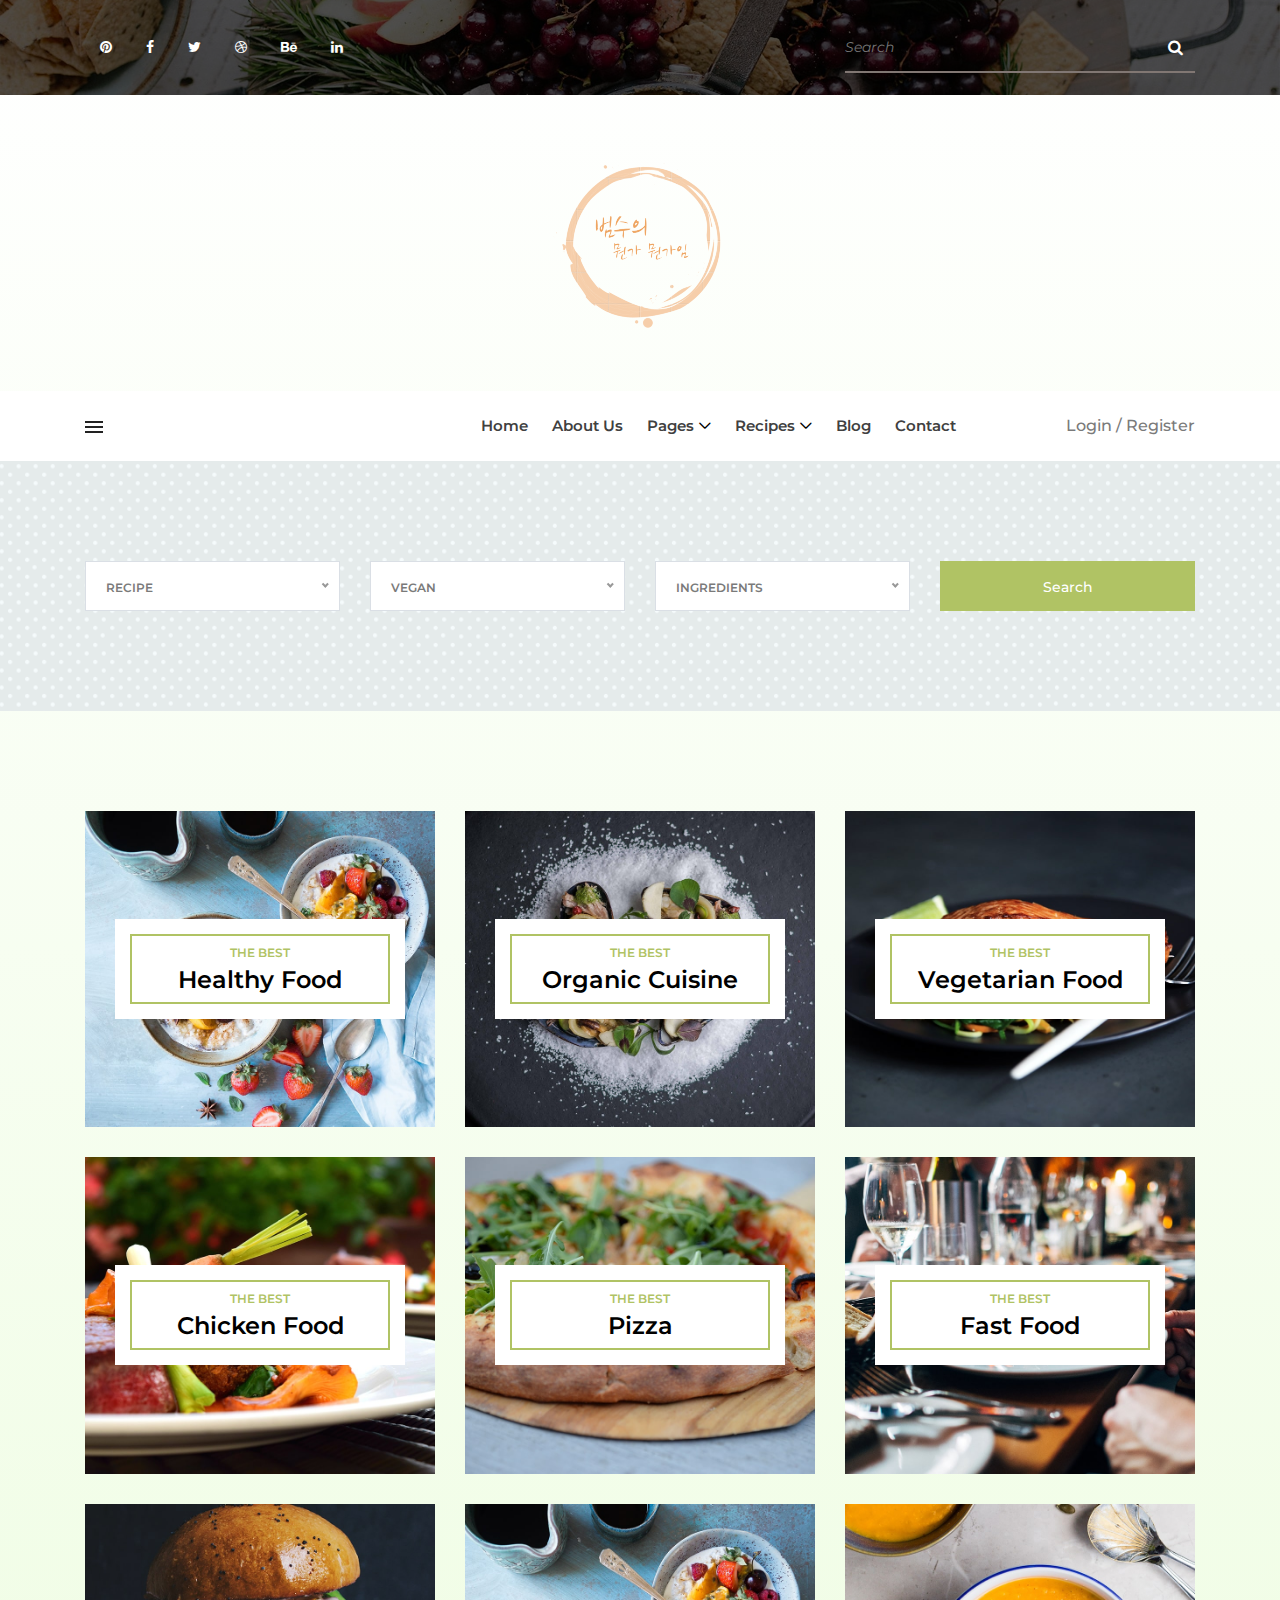
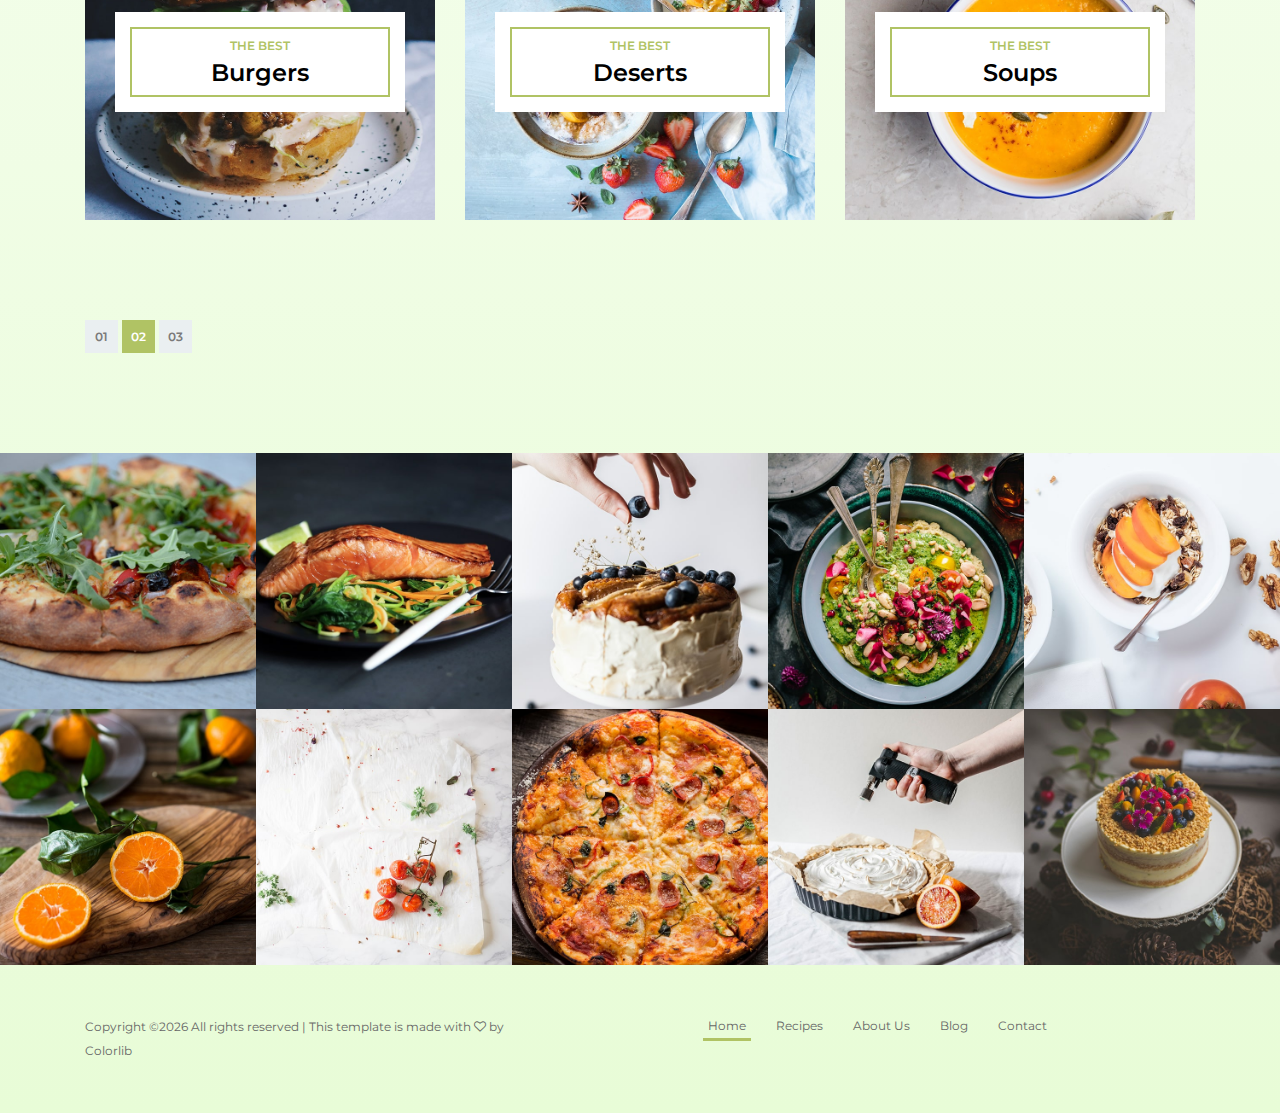
<file: project/src/main/webapp/resources/bueno-master/catagory.html>
<!DOCTYPE html>
<html lang="en">

<head>
    <meta charset="UTF-8">
    <meta name="description" content="">
    <meta http-equiv="X-UA-Compatible" content="IE=edge">
    <meta name="viewport" content="width=device-width, initial-scale=1, shrink-to-fit=no">
    <!-- The above 4 meta tags *must* come first in the head; any other head content must come *after* these tags -->

    <!-- Title -->
    <title>Bueno - Food Blog HTML Template</title>

    <!-- Favicon -->
    <link rel="icon" href="img/core-img/favicon.ico">

    <!-- Stylesheet -->
    <link rel="stylesheet" href="style.css">

</head>

<body>
    <!-- Preloader -->
    <div class="preloader d-flex align-items-center justify-content-center">
        <div class="preloader-content">
            <h3>Cooking in progress..</h3>
            <div id="cooking">
                <div class="bubble"></div>
                <div class="bubble"></div>
                <div class="bubble"></div>
                <div class="bubble"></div>
                <div class="bubble"></div>
                <div id="area">
                    <div id="sides">
                        <div id="pan"></div>
                        <div id="handle"></div>
                    </div>
                    <div id="pancake">
                        <div id="pastry"></div>
                    </div>
                </div>
            </div>
        </div>
    </div>

    <!-- ##### Header Area Start ##### -->
    <header class="header-area">

        <!-- Top Header Area -->
        <div class="top-header-area bg-img bg-overlay" style="background-image: url(img/bg-img/header.jpg);">
            <div class="container h-100">
                <div class="row h-100 align-items-center justify-content-between">
                    <div class="col-12 col-sm-6">
                        <!-- Top Social Info -->
                        <div class="top-social-info">
                            <a href="#" data-toggle="tooltip" data-placement="bottom" title="Pinterest"><i class="fa fa-pinterest" aria-hidden="true"></i></a>
                            <a href="#" data-toggle="tooltip" data-placement="bottom" title="Facebook"><i class="fa fa-facebook" aria-hidden="true"></i></a>
                            <a href="#" data-toggle="tooltip" data-placement="bottom" title="Twitter"><i class="fa fa-twitter" aria-hidden="true"></i></a>
                            <a href="#" data-toggle="tooltip" data-placement="bottom" title="Dribbble"><i class="fa fa-dribbble" aria-hidden="true"></i></a>
                            <a href="#" data-toggle="tooltip" data-placement="bottom" title="Behance"><i class="fa fa-behance" aria-hidden="true"></i></a>
                            <a href="#" data-toggle="tooltip" data-placement="bottom" title="Linkedin"><i class="fa fa-linkedin" aria-hidden="true"></i></a>
                        </div>
                    </div>
                    <div class="col-12 col-sm-6 col-lg-5 col-xl-4">
                        <!-- Top Search Area -->
                        <div class="top-search-area">
                            <form action="#" method="post">
                                <input type="search" name="top-search" id="topSearch" placeholder="Search">
                                <button type="submit" class="btn"><i class="fa fa-search"></i></button>
                            </form>
                        </div>
                    </div>
                </div>
            </div>
        </div>

        <!-- Logo Area -->
        <div class="logo-area">
            <a href="index.html"><img src="img/core-img/logo.png" alt=""></a>
        </div>

        <!-- Navbar Area -->
        <div class="bueno-main-menu" id="sticker">
            <div class="classy-nav-container breakpoint-off">
                <div class="container">
                    <!-- Menu -->
                    <nav class="classy-navbar justify-content-between" id="buenoNav">

                        <!-- Toggler -->
                        <div id="toggler"><img src="img/core-img/toggler.png" alt=""></div>

                        <!-- Navbar Toggler -->
                        <div class="classy-navbar-toggler">
                            <span class="navbarToggler"><span></span><span></span><span></span></span>
                        </div>

                        <!-- Menu -->
                        <div class="classy-menu">

                            <!-- Close Button -->
                            <div class="classycloseIcon">
                                <div class="cross-wrap"><span class="top"></span><span class="bottom"></span></div>
                            </div>

                            <!-- Nav Start -->
                            <div class="classynav">
                                <ul>
                                    <li><a href="index.html">Home</a></li>
                                    <li><a href="#">About Us</a></li>
                                    <li><a href="#">Pages</a>
                                        <ul class="dropdown">
                                            <li><a href="index.html">Home</a></li>
                                            <li><a href="catagory.html">Catagory</a></li>
                                            <li><a href="catagory-post.html">Catagory Post</a></li>
                                            <li><a href="single-post.html">Single Post</a></li>
                                            <li><a href="receipe.html">Recipe</a></li>
                                            <li><a href="contact.html">Contact</a></li>
                                        </ul>
                                    </li>
                                    <li><a href="#">Recipes</a>
                                        <div class="megamenu">
                                            <ul class="single-mega cn-col-4">
                                                <li><a href="#">- Recipe</a></li>
                                                <li><a href="#">- Bread</a></li>
                                                <li><a href="#">- Breakfast</a></li>
                                                <li><a href="#">- Meat</a></li>
                                                <li><a href="#">- Fastfood</a></li>
                                                <li><a href="#">- Salad</a></li>
                                                <li><a href="#">- Soup</a></li>
                                            </ul>
                                            <ul class="single-mega cn-col-4">
                                                <li><a href="#">- Recipe</a></li>
                                                <li><a href="#">- Bread</a></li>
                                                <li><a href="#">- Breakfast</a></li>
                                                <li><a href="#">- Meat</a></li>
                                                <li><a href="#">- Fastfood</a></li>
                                                <li><a href="#">- Salad</a></li>
                                                <li><a href="#">- Soup</a></li>
                                            </ul>
                                            <ul class="single-mega cn-col-4">
                                                <li><a href="#">- Recipe</a></li>
                                                <li><a href="#">- Bread</a></li>
                                                <li><a href="#">- Breakfast</a></li>
                                                <li><a href="#">- Meat</a></li>
                                                <li><a href="#">- Fastfood</a></li>
                                                <li><a href="#">- Salad</a></li>
                                                <li><a href="#">- Soup</a></li>
                                            </ul>
                                            <ul class="single-mega cn-col-4">
                                                <li><a href="#">- Recipe</a></li>
                                                <li><a href="#">- Bread</a></li>
                                                <li><a href="#">- Breakfast</a></li>
                                                <li><a href="#">- Meat</a></li>
                                                <li><a href="#">- Fastfood</a></li>
                                                <li><a href="#">- Salad</a></li>
                                                <li><a href="#">- Soup</a></li>
                                            </ul>
                                        </div>
                                    </li>
                                    <li><a href="single-post.html">Blog</a></li>
                                    <li><a href="contact.html">Contact</a></li>
                                </ul>

                                <!-- Login/Register -->
                                <div class="login-area">
                                    <a href="#">Login / Register</a>
                                </div>
                            </div>
                            <!-- Nav End -->

                        </div>
                    </nav>
                </div>
            </div>
        </div>
    </header>
    <!-- ##### Header Area End ##### -->

    <!-- ##### Treading Post Area Start ##### -->
    <div class="treading-post-area" id="treadingPost">
        <div class="close-icon">
            <i class="fa fa-times"></i>
        </div>

        <h4>Treading Post</h4>

        <!-- Single Blog Post -->
        <div class="single-blog-post style-1 d-flex flex-wrap mb-30">
            <!-- Blog Thumbnail -->
            <div class="blog-thumbnail">
                <img src="img/bg-img/9.jpg" alt="">
            </div>
            <!-- Blog Content -->
            <div class="blog-content">
                <a href="#" class="post-tag">The Best</a>
                <a href="#" class="post-title">Friend eggs with ham</a>
                <div class="post-meta">
                    <a href="#" class="post-date">July 11, 2018</a>
                    <a href="#" class="post-author">By Julia Stiles</a>
                </div>
            </div>
        </div>

        <!-- Single Blog Post -->
        <div class="single-blog-post style-1 d-flex flex-wrap mb-30">
            <!-- Blog Thumbnail -->
            <div class="blog-thumbnail">
                <img src="img/bg-img/10.jpg" alt="">
            </div>
            <!-- Blog Content -->
            <div class="blog-content">
                <a href="#" class="post-tag">The Best</a>
                <a href="#" class="post-title">Mushrooms with pork chop</a>
                <div class="post-meta">
                    <a href="#" class="post-date">July 11, 2018</a>
                    <a href="#" class="post-author">By Julia Stiles</a>
                </div>
            </div>
        </div>

        <!-- Single Blog Post -->
        <div class="single-blog-post style-1 d-flex flex-wrap mb-30">
            <!-- Blog Thumbnail -->
            <div class="blog-thumbnail">
                <img src="img/bg-img/11.jpg" alt="">
            </div>
            <!-- Blog Content -->
            <div class="blog-content">
                <a href="#" class="post-tag">The Best</a>
                <a href="#" class="post-title">Birthday cake with chocolate</a>
                <div class="post-meta">
                    <a href="#" class="post-date">July 11, 2018</a>
                    <a href="#" class="post-author">By Julia Stiles</a>
                </div>
            </div>
        </div>

        <!-- Single Blog Post -->
        <div class="single-blog-post style-1 d-flex flex-wrap mb-30">
            <!-- Blog Thumbnail -->
            <div class="blog-thumbnail">
                <img src="img/bg-img/9.jpg" alt="">
            </div>
            <!-- Blog Content -->
            <div class="blog-content">
                <a href="#" class="post-tag">The Best</a>
                <a href="#" class="post-title">Friend eggs with ham</a>
                <div class="post-meta">
                    <a href="#" class="post-date">July 11, 2018</a>
                    <a href="#" class="post-author">By Julia Stiles</a>
                </div>
            </div>
        </div>

        <!-- Single Blog Post -->
        <div class="single-blog-post style-1 d-flex flex-wrap mb-30">
            <!-- Blog Thumbnail -->
            <div class="blog-thumbnail">
                <img src="img/bg-img/10.jpg" alt="">
            </div>
            <!-- Blog Content -->
            <div class="blog-content">
                <a href="#" class="post-tag">The Best</a>
                <a href="#" class="post-title">Mushrooms with pork chop</a>
                <div class="post-meta">
                    <a href="#" class="post-date">July 11, 2018</a>
                    <a href="#" class="post-author">By Julia Stiles</a>
                </div>
            </div>
        </div>

        <!-- Single Blog Post -->
        <div class="single-blog-post style-1 d-flex flex-wrap mb-30">
            <!-- Blog Thumbnail -->
            <div class="blog-thumbnail">
                <img src="img/bg-img/11.jpg" alt="">
            </div>
            <!-- Blog Content -->
            <div class="blog-content">
                <a href="#" class="post-tag">The Best</a>
                <a href="#" class="post-title">Birthday cake with chocolate</a>
                <div class="post-meta">
                    <a href="#" class="post-date">July 11, 2018</a>
                    <a href="#" class="post-author">By Julia Stiles</a>
                </div>
            </div>
        </div>
    </div>
    <!-- ##### Treading Post Area End ##### -->

    <!-- ##### Search Area Start ##### -->
    <div class="bueno-search-area section-padding-100-0 pb-70 bg-img" style="background-image: url(img/core-img/pattern.png);">
        <div class="container">
            <div class="row">
                <div class="col-12">
                    <form action="#" method="post">
                        <div class="row">
                            <div class="col-12 col-sm-6 col-lg-3">
                                <div class="form-group mb-30">
                                    <select class="form-control" id="recipe">
                                      <option value="">Recipe</option>
                                      <option value="">Recipe 1</option>
                                      <option value="">Recipe 2</option>
                                      <option value="">Recipe 3</option>
                                      <option value="">Recipe 4</option>
                                    </select>
                                </div>
                            </div>

                            <div class="col-12 col-sm-6 col-lg-3">
                                <div class="form-group mb-30">
                                    <select class="form-control" id="vegan">
                                      <option value="">Vegan</option>
                                      <option value="">Vegan 1</option>
                                      <option value="">Vegan 2</option>
                                      <option value="">Vegan 3</option>
                                      <option value="">Vegan 4</option>
                                    </select>
                                </div>
                            </div>

                            <div class="col-12 col-sm-6 col-lg-3">
                                <div class="form-group mb-30">
                                    <select class="form-control" id="ingredients">
                                      <option value="">Ingredients</option>
                                      <option value="">Ingredients 1</option>
                                      <option value="">Ingredients 2</option>
                                      <option value="">Ingredients 3</option>
                                      <option value="">Ingredients 4</option>
                                    </select>
                                </div>
                            </div>
                            <div class="col-12 col-sm-6 col-lg-3">
                                <div class="form-group mb-30">
                                    <button class="btn bueno-btn w-100">Search</button>
                                </div>
                            </div>
                        </div>
                    </form>
                </div>
            </div>
        </div>
    </div>
    <!-- ##### Search Area End ##### -->

    <!-- ##### Catagory Area Start ##### -->
    <div class="post-catagory section-padding-100">
        <div class="container">
            <div class="row">
                <!-- Single Post Catagory -->
                <div class="col-12 col-sm-6 col-lg-4">
                    <div class="single-post-catagory mb-30">
                        <img src="img/bg-img/4.jpg" alt="">
                        <!-- Content -->
                        <div class="catagory-content-bg">
                            <div class="catagory-content">
                                <a href="#" class="post-tag">The Best</a>
                                <a href="#" class="post-title">Healthy Food</a>
                            </div>
                        </div>
                    </div>
                </div>

                <!-- Single Post Catagory -->
                <div class="col-12 col-sm-6 col-lg-4">
                    <div class="single-post-catagory mb-30">
                        <img src="img/bg-img/5.jpg" alt="">
                        <!-- Content -->
                        <div class="catagory-content-bg">
                            <div class="catagory-content">
                                <a href="#" class="post-tag">The Best</a>
                                <a href="#" class="post-title">Organic Cuisine</a>
                            </div>
                        </div>
                    </div>
                </div>

                <!-- Single Post Catagory -->
                <div class="col-12 col-sm-6 col-lg-4">
                    <div class="single-post-catagory mb-30">
                        <img src="img/bg-img/6.jpg" alt="">
                        <!-- Content -->
                        <div class="catagory-content-bg">
                            <div class="catagory-content">
                                <a href="#" class="post-tag">The Best</a>
                                <a href="#" class="post-title">Vegetarian Food</a>
                            </div>
                        </div>
                    </div>
                </div>

                <!-- Single Post Catagory -->
                <div class="col-12 col-sm-6 col-lg-4">
                    <div class="single-post-catagory mb-30">
                        <img src="img/bg-img/17.jpg" alt="">
                        <!-- Content -->
                        <div class="catagory-content-bg">
                            <div class="catagory-content">
                                <a href="#" class="post-tag">The Best</a>
                                <a href="#" class="post-title">Chicken Food</a>
                            </div>
                        </div>
                    </div>
                </div>

                <!-- Single Post Catagory -->
                <div class="col-12 col-sm-6 col-lg-4">
                    <div class="single-post-catagory mb-30">
                        <img src="img/bg-img/18.jpg" alt="">
                        <!-- Content -->
                        <div class="catagory-content-bg">
                            <div class="catagory-content">
                                <a href="#" class="post-tag">The Best</a>
                                <a href="#" class="post-title">Pizza</a>
                            </div>
                        </div>
                    </div>
                </div>

                <!-- Single Post Catagory -->
                <div class="col-12 col-sm-6 col-lg-4">
                    <div class="single-post-catagory mb-30">
                        <img src="img/bg-img/19.jpg" alt="">
                        <!-- Content -->
                        <div class="catagory-content-bg">
                            <div class="catagory-content">
                                <a href="#" class="post-tag">The Best</a>
                                <a href="#" class="post-title">Fast Food</a>
                            </div>
                        </div>
                    </div>
                </div>

                <!-- Single Post Catagory -->
                <div class="col-12 col-sm-6 col-lg-4">
                    <div class="single-post-catagory mb-30">
                        <img src="img/bg-img/20.jpg" alt="">
                        <!-- Content -->
                        <div class="catagory-content-bg">
                            <div class="catagory-content">
                                <a href="#" class="post-tag">The Best</a>
                                <a href="#" class="post-title">Burgers</a>
                            </div>
                        </div>
                    </div>
                </div>

                <!-- Single Post Catagory -->
                <div class="col-12 col-sm-6 col-lg-4">
                    <div class="single-post-catagory mb-30">
                        <img src="img/bg-img/21.jpg" alt="">
                        <!-- Content -->
                        <div class="catagory-content-bg">
                            <div class="catagory-content">
                                <a href="#" class="post-tag">The Best</a>
                                <a href="#" class="post-title">Deserts</a>
                            </div>
                        </div>
                    </div>
                </div>

                <!-- Single Post Catagory -->
                <div class="col-12 col-sm-6 col-lg-4">
                    <div class="single-post-catagory mb-30">
                        <img src="img/bg-img/22.jpg" alt="">
                        <!-- Content -->
                        <div class="catagory-content-bg">
                            <div class="catagory-content">
                                <a href="#" class="post-tag">The Best</a>
                                <a href="#" class="post-title">Soups</a>
                            </div>
                        </div>
                    </div>
                </div>
            </div>

            <div class="row">
                <div class="col-12">
                    <div class="pagination-area mt-70">
                        <nav aria-label="Page navigation example">
                            <ul class="pagination">
                                <li class="page-item"><a class="page-link" href="#">01</a></li>
                                <li class="page-item active"><a class="page-link" href="#">02</a></li>
                                <li class="page-item"><a class="page-link" href="#">03</a></li>
                            </ul>
                        </nav>
                    </div>
                </div>
            </div>
        </div>
    </div>
    <!-- ##### Catagory Area End ##### -->

    <!-- ##### Instagram Area Start ##### -->
    <div class="instagram-feed-area d-flex flex-wrap">
        <!-- Single Instagram -->
        <div class="single-instagram">
            <img src="img/bg-img/insta1.jpg" alt="">
            <!-- Image Zoom -->
            <a href="img/bg-img/insta1.jpg" class="img-zoom" title="Instagram Image">+</a>
        </div>

        <!-- Single Instagram -->
        <div class="single-instagram">
            <img src="img/bg-img/insta2.jpg" alt="">
            <!-- Image Zoom -->
            <a href="img/bg-img/insta2.jpg" class="img-zoom" title="Instagram Image">+</a>
        </div>

        <!-- Single Instagram -->
        <div class="single-instagram">
            <img src="img/bg-img/insta3.jpg" alt="">
            <!-- Image Zoom -->
            <a href="img/bg-img/insta3.jpg" class="img-zoom" title="Instagram Image">+</a>
        </div>

        <!-- Single Instagram -->
        <div class="single-instagram">
            <img src="img/bg-img/insta4.jpg" alt="">
            <!-- Image Zoom -->
            <a href="img/bg-img/insta4.jpg" class="img-zoom" title="Instagram Image">+</a>
        </div>

        <!-- Single Instagram -->
        <div class="single-instagram">
            <img src="img/bg-img/insta5.jpg" alt="">
            <!-- Image Zoom -->
            <a href="img/bg-img/insta5.jpg" class="img-zoom" title="Instagram Image">+</a>
        </div>

        <!-- Single Instagram -->
        <div class="single-instagram">
            <img src="img/bg-img/insta6.jpg" alt="">
            <!-- Image Zoom -->
            <a href="img/bg-img/insta6.jpg" class="img-zoom" title="Instagram Image">+</a>
        </div>

        <!-- Single Instagram -->
        <div class="single-instagram">
            <img src="img/bg-img/insta7.jpg" alt="">
            <!-- Image Zoom -->
            <a href="img/bg-img/insta7.jpg" class="img-zoom" title="Instagram Image">+</a>
        </div>

        <!-- Single Instagram -->
        <div class="single-instagram">
            <img src="img/bg-img/insta8.jpg" alt="">
            <!-- Image Zoom -->
            <a href="img/bg-img/insta8.jpg" class="img-zoom" title="Instagram Image">+</a>
        </div>

        <!-- Single Instagram -->
        <div class="single-instagram">
            <img src="img/bg-img/insta9.jpg" alt="">
            <!-- Image Zoom -->
            <a href="img/bg-img/insta9.jpg" class="img-zoom" title="Instagram Image">+</a>
        </div>

        <!-- Single Instagram -->
        <div class="single-instagram">
            <img src="img/bg-img/insta10.jpg" alt="">
            <!-- Image Zoom -->
            <a href="img/bg-img/insta10.jpg" class="img-zoom" title="Instagram Image">+</a>
        </div>
    </div>
    <!-- ##### Instagram Area End ##### -->

    <!-- ##### Footer Area Start ##### -->
    <footer class="footer-area">
        <div class="container">
            <div class="row">
                <div class="col-12 col-sm-5">
                    <!-- Copywrite Text -->
                    <p class="copywrite-text"><!-- Link back to Colorlib can't be removed. Template is licensed under CC BY 3.0. -->
Copyright &copy;<script>document.write(new Date().getFullYear());</script> All rights reserved | This template is made with <i class="fa fa-heart-o" aria-hidden="true"></i> by <a href="https://colorlib.com" target="_blank">Colorlib</a>
<!-- Link back to Colorlib can't be removed. Template is licensed under CC BY 3.0. --></p>
                </div>
                <div class="col-12 col-sm-7">
                    <!-- Footer Nav -->
                    <div class="footer-nav">
                        <ul>
                            <li class="active"><a href="#">Home</a></li>
                            <li><a href="#">Recipes</a></li>
                            <li><a href="#">About Us</a></li>
                            <li><a href="#">Blog</a></li>
                            <li><a href="#">Contact</a></li>
                        </ul>
                    </div>
                </div>
            </div>
        </div>
    </footer>
    <!-- ##### Footer Area Start ##### -->

    <!-- ##### All Javascript Script ##### -->
    <!-- jQuery-2.2.4 js -->
    <script src="js/jquery/jquery-2.2.4.min.js"></script>
    <!-- Popper js -->
    <script src="js/bootstrap/popper.min.js"></script>
    <!-- Bootstrap js -->
    <script src="js/bootstrap/bootstrap.min.js"></script>
    <!-- All Plugins js -->
    <script src="js/plugins/plugins.js"></script>
    <!-- Active js -->
    <script src="js/active.js"></script>
</body>

</html>
</file>
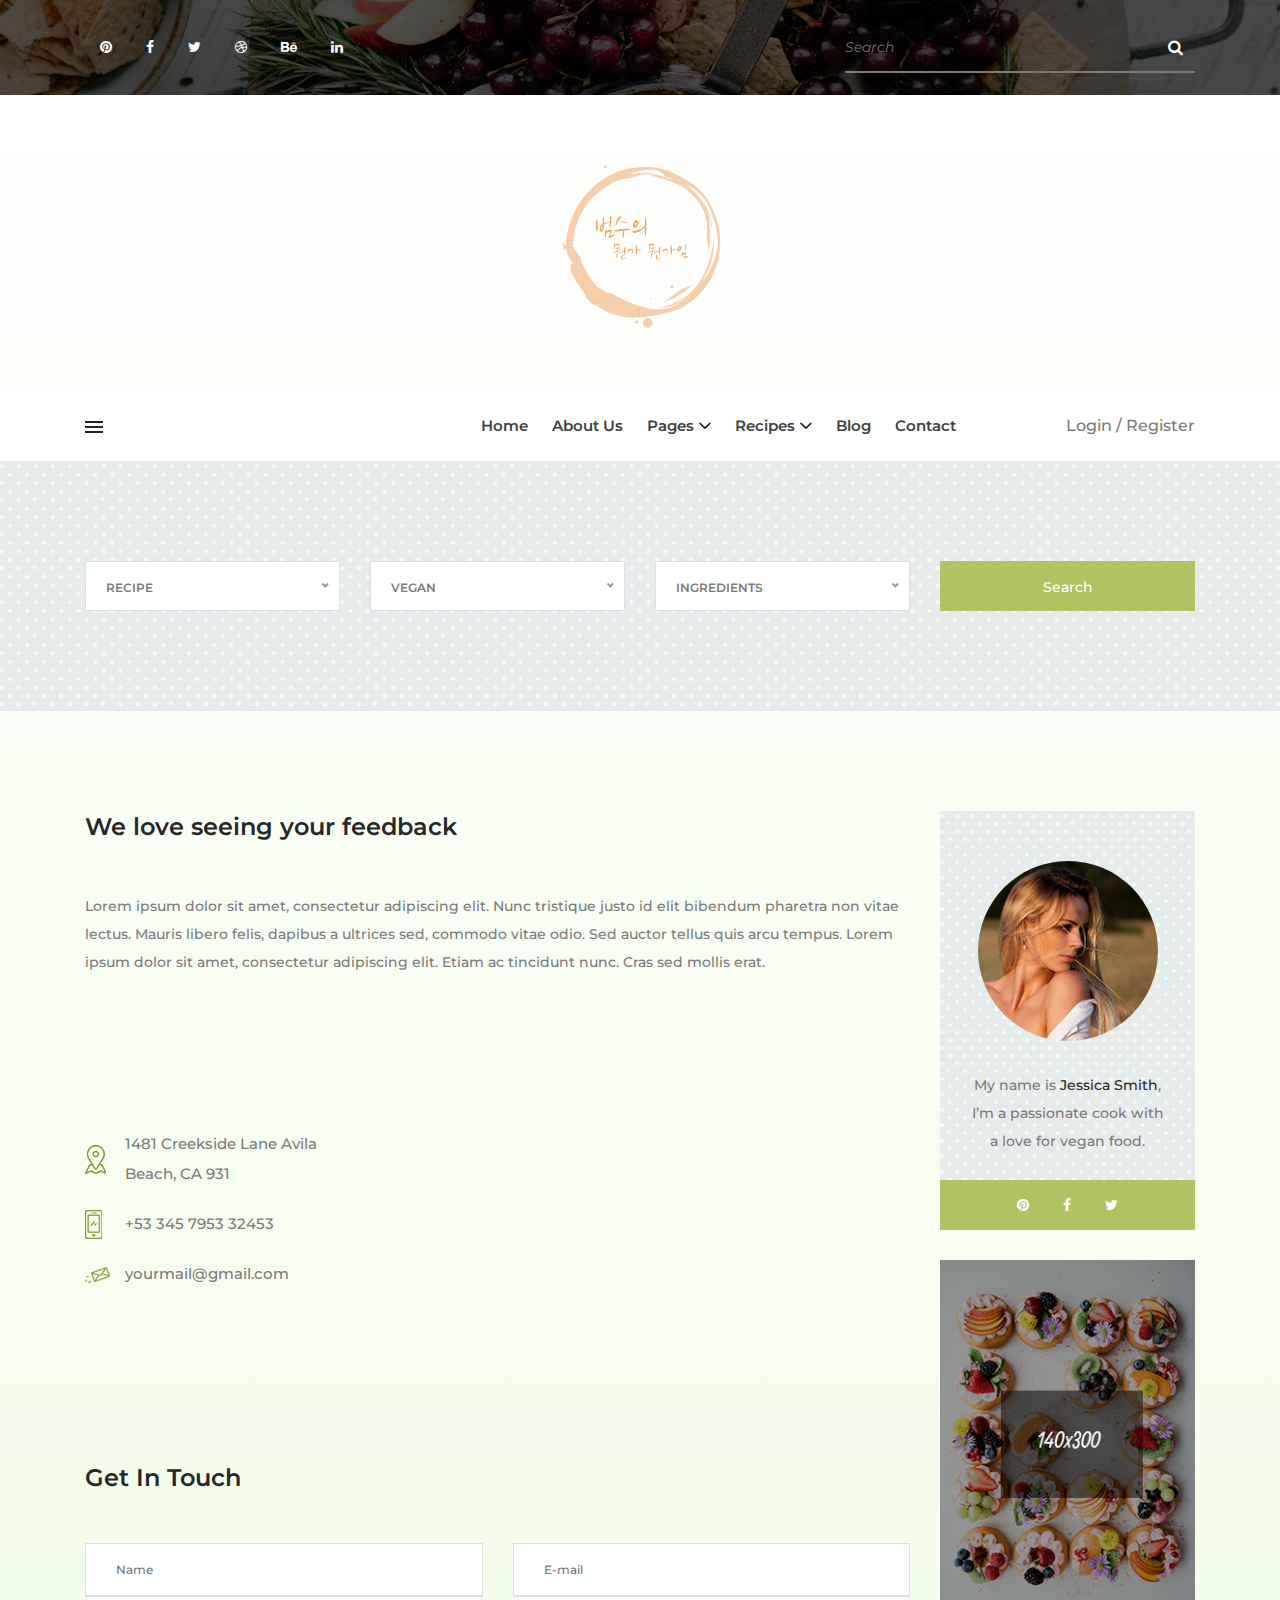
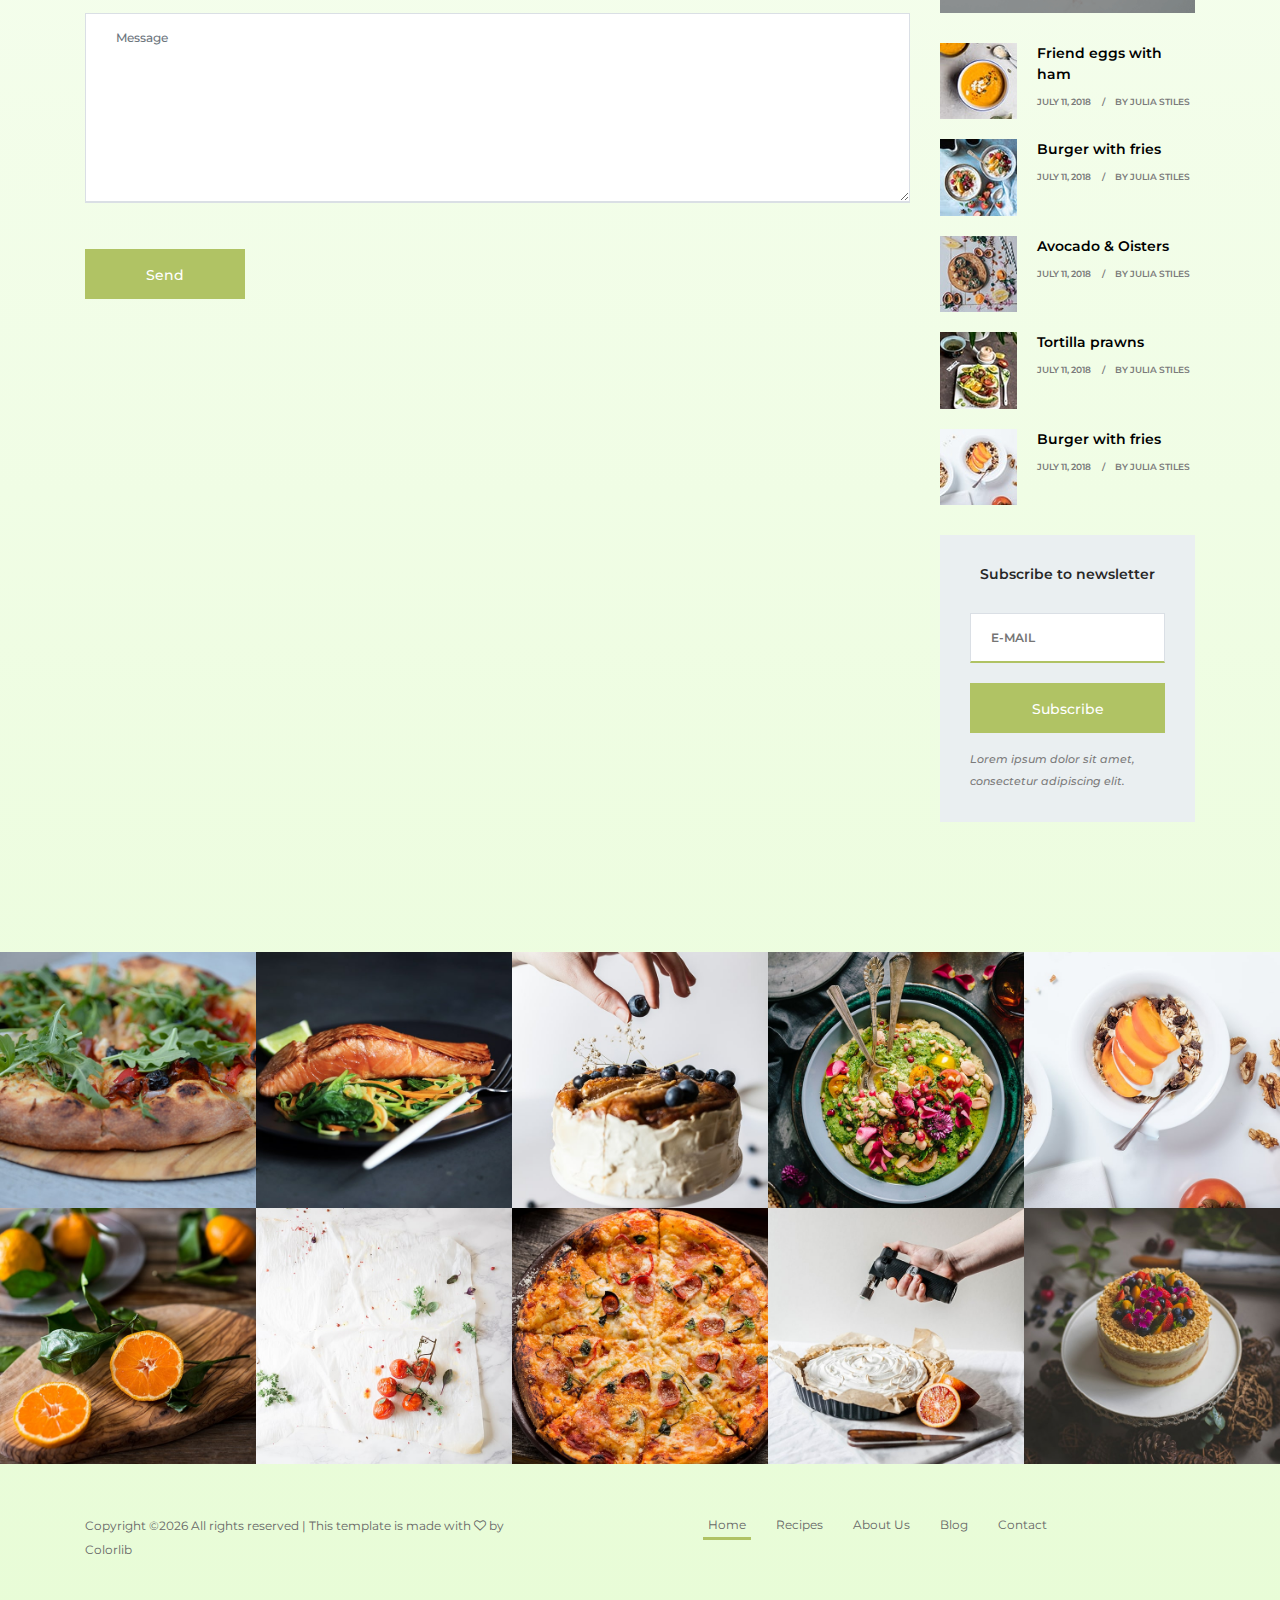
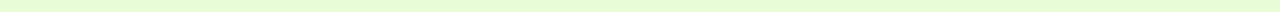
<file: project/src/main/webapp/resources/bueno-master/contact.html>
<!DOCTYPE html>
<html lang="en">

<head>
    <meta charset="UTF-8">
    <meta name="description" content="">
    <meta http-equiv="X-UA-Compatible" content="IE=edge">
    <meta name="viewport" content="width=device-width, initial-scale=1, shrink-to-fit=no">
    <!-- The above 4 meta tags *must* come first in the head; any other head content must come *after* these tags -->

    <!-- Title -->
    <title>Bueno - Food Blog HTML Template</title>

    <!-- Favicon -->
    <link rel="icon" href="img/core-img/favicon.ico">

    <!-- Stylesheet -->
    <link rel="stylesheet" href="style.css">

</head>

<body>
    <!-- Preloader -->
    <div class="preloader d-flex align-items-center justify-content-center">
        <div class="preloader-content">
            <h3>Cooking in progress..</h3>
            <div id="cooking">
                <div class="bubble"></div>
                <div class="bubble"></div>
                <div class="bubble"></div>
                <div class="bubble"></div>
                <div class="bubble"></div>
                <div id="area">
                    <div id="sides">
                        <div id="pan"></div>
                        <div id="handle"></div>
                    </div>
                    <div id="pancake">
                        <div id="pastry"></div>
                    </div>
                </div>
            </div>
        </div>
    </div>

    <!-- ##### Header Area Start ##### -->
    <header class="header-area">

        <!-- Top Header Area -->
        <div class="top-header-area bg-img bg-overlay" style="background-image: url(img/bg-img/header.jpg);">
            <div class="container h-100">
                <div class="row h-100 align-items-center justify-content-between">
                    <div class="col-12 col-sm-6">
                        <!-- Top Social Info -->
                        <div class="top-social-info">
                            <a href="#" data-toggle="tooltip" data-placement="bottom" title="Pinterest"><i class="fa fa-pinterest" aria-hidden="true"></i></a>
                            <a href="#" data-toggle="tooltip" data-placement="bottom" title="Facebook"><i class="fa fa-facebook" aria-hidden="true"></i></a>
                            <a href="#" data-toggle="tooltip" data-placement="bottom" title="Twitter"><i class="fa fa-twitter" aria-hidden="true"></i></a>
                            <a href="#" data-toggle="tooltip" data-placement="bottom" title="Dribbble"><i class="fa fa-dribbble" aria-hidden="true"></i></a>
                            <a href="#" data-toggle="tooltip" data-placement="bottom" title="Behance"><i class="fa fa-behance" aria-hidden="true"></i></a>
                            <a href="#" data-toggle="tooltip" data-placement="bottom" title="Linkedin"><i class="fa fa-linkedin" aria-hidden="true"></i></a>
                        </div>
                    </div>
                    <div class="col-12 col-sm-6 col-lg-5 col-xl-4">
                        <!-- Top Search Area -->
                        <div class="top-search-area">
                            <form action="#" method="post">
                                <input type="search" name="top-search" id="topSearch" placeholder="Search">
                                <button type="submit" class="btn"><i class="fa fa-search"></i></button>
                            </form>
                        </div>
                    </div>
                </div>
            </div>
        </div>

        <!-- Logo Area -->
        <div class="logo-area">
            <a href="index.html"><img src="img/core-img/logo.png" alt=""></a>
        </div>

        <!-- Navbar Area -->
        <div class="bueno-main-menu" id="sticker">
            <div class="classy-nav-container breakpoint-off">
                <div class="container">
                    <!-- Menu -->
                    <nav class="classy-navbar justify-content-between" id="buenoNav">

                        <!-- Toggler -->
                        <div id="toggler"><img src="img/core-img/toggler.png" alt=""></div>

                        <!-- Navbar Toggler -->
                        <div class="classy-navbar-toggler">
                            <span class="navbarToggler"><span></span><span></span><span></span></span>
                        </div>

                        <!-- Menu -->
                        <div class="classy-menu">

                            <!-- Close Button -->
                            <div class="classycloseIcon">
                                <div class="cross-wrap"><span class="top"></span><span class="bottom"></span></div>
                            </div>

                            <!-- Nav Start -->
                            <div class="classynav">
                                <ul>
                                    <li><a href="index.html">Home</a></li>
                                    <li><a href="#">About Us</a></li>
                                    <li><a href="#">Pages</a>
                                        <ul class="dropdown">
                                            <li><a href="index.html">Home</a></li>
                                            <li><a href="catagory.html">Catagory</a></li>
                                            <li><a href="catagory-post.html">Catagory Post</a></li>
                                            <li><a href="single-post.html">Single Post</a></li>
                                            <li><a href="receipe.html">Recipe</a></li>
                                            <li><a href="contact.html">Contact</a></li>
                                        </ul>
                                    </li>
                                    <li><a href="#">Recipes</a>
                                        <div class="megamenu">
                                            <ul class="single-mega cn-col-4">
                                                <li><a href="#">- Recipe</a></li>
                                                <li><a href="#">- Bread</a></li>
                                                <li><a href="#">- Breakfast</a></li>
                                                <li><a href="#">- Meat</a></li>
                                                <li><a href="#">- Fastfood</a></li>
                                                <li><a href="#">- Salad</a></li>
                                                <li><a href="#">- Soup</a></li>
                                            </ul>
                                            <ul class="single-mega cn-col-4">
                                                <li><a href="#">- Recipe</a></li>
                                                <li><a href="#">- Bread</a></li>
                                                <li><a href="#">- Breakfast</a></li>
                                                <li><a href="#">- Meat</a></li>
                                                <li><a href="#">- Fastfood</a></li>
                                                <li><a href="#">- Salad</a></li>
                                                <li><a href="#">- Soup</a></li>
                                            </ul>
                                            <ul class="single-mega cn-col-4">
                                                <li><a href="#">- Recipe</a></li>
                                                <li><a href="#">- Bread</a></li>
                                                <li><a href="#">- Breakfast</a></li>
                                                <li><a href="#">- Meat</a></li>
                                                <li><a href="#">- Fastfood</a></li>
                                                <li><a href="#">- Salad</a></li>
                                                <li><a href="#">- Soup</a></li>
                                            </ul>
                                            <ul class="single-mega cn-col-4">
                                                <li><a href="#">- Recipe</a></li>
                                                <li><a href="#">- Bread</a></li>
                                                <li><a href="#">- Breakfast</a></li>
                                                <li><a href="#">- Meat</a></li>
                                                <li><a href="#">- Fastfood</a></li>
                                                <li><a href="#">- Salad</a></li>
                                                <li><a href="#">- Soup</a></li>
                                            </ul>
                                        </div>
                                    </li>
                                    <li><a href="single-post.html">Blog</a></li>
                                    <li><a href="contact.html">Contact</a></li>
                                </ul>

                                <!-- Login/Register -->
                                <div class="login-area">
                                    <a href="#">Login / Register</a>
                                </div>
                            </div>
                            <!-- Nav End -->

                        </div>
                    </nav>
                </div>
            </div>
        </div>
    </header>
    <!-- ##### Header Area End ##### -->

    <!-- ##### Treading Post Area Start ##### -->
    <div class="treading-post-area" id="treadingPost">
        <div class="close-icon">
            <i class="fa fa-times"></i>
        </div>
        
        <h4>Treading Post</h4>

        <!-- Single Blog Post -->
        <div class="single-blog-post style-1 d-flex flex-wrap mb-30">
            <!-- Blog Thumbnail -->
            <div class="blog-thumbnail">
                <img src="img/bg-img/9.jpg" alt="">
            </div>
            <!-- Blog Content -->
            <div class="blog-content">
                <a href="#" class="post-tag">The Best</a>
                <a href="#" class="post-title">Friend eggs with ham</a>
                <div class="post-meta">
                    <a href="#" class="post-date">July 11, 2018</a>
                    <a href="#" class="post-author">By Julia Stiles</a>
                </div>
            </div>
        </div>

        <!-- Single Blog Post -->
        <div class="single-blog-post style-1 d-flex flex-wrap mb-30">
            <!-- Blog Thumbnail -->
            <div class="blog-thumbnail">
                <img src="img/bg-img/10.jpg" alt="">
            </div>
            <!-- Blog Content -->
            <div class="blog-content">
                <a href="#" class="post-tag">The Best</a>
                <a href="#" class="post-title">Mushrooms with pork chop</a>
                <div class="post-meta">
                    <a href="#" class="post-date">July 11, 2018</a>
                    <a href="#" class="post-author">By Julia Stiles</a>
                </div>
            </div>
        </div>

        <!-- Single Blog Post -->
        <div class="single-blog-post style-1 d-flex flex-wrap mb-30">
            <!-- Blog Thumbnail -->
            <div class="blog-thumbnail">
                <img src="img/bg-img/11.jpg" alt="">
            </div>
            <!-- Blog Content -->
            <div class="blog-content">
                <a href="#" class="post-tag">The Best</a>
                <a href="#" class="post-title">Birthday cake with chocolate</a>
                <div class="post-meta">
                    <a href="#" class="post-date">July 11, 2018</a>
                    <a href="#" class="post-author">By Julia Stiles</a>
                </div>
            </div>
        </div>

        <!-- Single Blog Post -->
        <div class="single-blog-post style-1 d-flex flex-wrap mb-30">
            <!-- Blog Thumbnail -->
            <div class="blog-thumbnail">
                <img src="img/bg-img/9.jpg" alt="">
            </div>
            <!-- Blog Content -->
            <div class="blog-content">
                <a href="#" class="post-tag">The Best</a>
                <a href="#" class="post-title">Friend eggs with ham</a>
                <div class="post-meta">
                    <a href="#" class="post-date">July 11, 2018</a>
                    <a href="#" class="post-author">By Julia Stiles</a>
                </div>
            </div>
        </div>

        <!-- Single Blog Post -->
        <div class="single-blog-post style-1 d-flex flex-wrap mb-30">
            <!-- Blog Thumbnail -->
            <div class="blog-thumbnail">
                <img src="img/bg-img/10.jpg" alt="">
            </div>
            <!-- Blog Content -->
            <div class="blog-content">
                <a href="#" class="post-tag">The Best</a>
                <a href="#" class="post-title">Mushrooms with pork chop</a>
                <div class="post-meta">
                    <a href="#" class="post-date">July 11, 2018</a>
                    <a href="#" class="post-author">By Julia Stiles</a>
                </div>
            </div>
        </div>

        <!-- Single Blog Post -->
        <div class="single-blog-post style-1 d-flex flex-wrap mb-30">
            <!-- Blog Thumbnail -->
            <div class="blog-thumbnail">
                <img src="img/bg-img/11.jpg" alt="">
            </div>
            <!-- Blog Content -->
            <div class="blog-content">
                <a href="#" class="post-tag">The Best</a>
                <a href="#" class="post-title">Birthday cake with chocolate</a>
                <div class="post-meta">
                    <a href="#" class="post-date">July 11, 2018</a>
                    <a href="#" class="post-author">By Julia Stiles</a>
                </div>
            </div>
        </div>
    </div>
    <!-- ##### Treading Post Area End ##### -->

    <!-- ##### Search Area Start ##### -->
    <div class="bueno-search-area section-padding-100-0 pb-70 bg-img" style="background-image: url(img/core-img/pattern.png);">
        <div class="container">
            <div class="row">
                <div class="col-12">
                    <form action="#" method="post">
                        <div class="row">
                            <div class="col-12 col-sm-6 col-lg-3">
                                <div class="form-group mb-30">
                                    <select class="form-control" id="recipe">
                                      <option value="">Recipe</option>
                                      <option value="">Recipe 1</option>
                                      <option value="">Recipe 2</option>
                                      <option value="">Recipe 3</option>
                                      <option value="">Recipe 4</option>
                                    </select>
                                </div>
                            </div>

                            <div class="col-12 col-sm-6 col-lg-3">
                                <div class="form-group mb-30">
                                    <select class="form-control" id="vegan">
                                      <option value="">Vegan</option>
                                      <option value="">Vegan 1</option>
                                      <option value="">Vegan 2</option>
                                      <option value="">Vegan 3</option>
                                      <option value="">Vegan 4</option>
                                    </select>
                                </div>
                            </div>

                            <div class="col-12 col-sm-6 col-lg-3">
                                <div class="form-group mb-30">
                                    <select class="form-control" id="ingredients">
                                      <option value="">Ingredients</option>
                                      <option value="">Ingredients 1</option>
                                      <option value="">Ingredients 2</option>
                                      <option value="">Ingredients 3</option>
                                      <option value="">Ingredients 4</option>
                                    </select>
                                </div>
                            </div>
                            <div class="col-12 col-sm-6 col-lg-3">
                                <div class="form-group mb-30">
                                    <button class="btn bueno-btn w-100">Search</button>
                                </div>
                            </div>
                        </div>
                    </form>
                </div>
            </div>
        </div>
    </div>
    <!-- ##### Search Area End ##### -->

    <!-- ##### Contact Area Start ##### -->
    <section class="contact-area section-padding-100">
        <div class="container">
            <div class="row justify-content-center">
                <div class="col-12 col-lg-8 col-xl-9">
                    <div class="contact-content mb-100">
                        <h4 class="mb-50">We love seeing your feedback</h4>
                        <p>Lorem ipsum dolor sit amet, consectetur adipiscing elit. Nunc tristique justo id elit bibendum pharetra non vitae lectus. Mauris libero felis, dapibus a ultrices sed, commodo vitae odio. Sed auctor tellus quis arcu tempus. Lorem ipsum dolor sit amet, consectetur adipiscing elit. Etiam ac tincidunt nunc. Cras sed mollis erat.</p>

                        <div class="row align-items-center mt-30 mb-50">
                            <div class="col-12 col-lg-4">
                                <!-- Single Contact Info -->
                                <div class="single-contact-info d-flex align-items-center">
                                    <div class="icon mr-15">
                                        <img src="img/core-img/placeholder.png" alt="">
                                    </div>
                                    <p>1481 Creekside Lane Avila Beach, CA 931</p>
                                </div>

                                <!-- Single Contact Info -->
                                <div class="single-contact-info d-flex align-items-center">
                                    <div class="icon mr-15">
                                        <img src="img/core-img/smartphone.png" alt="">
                                    </div>
                                    <p>+53 345 7953 32453</p>
                                </div>

                                <!-- Single Contact Info -->
                                <div class="single-contact-info d-flex align-items-center">
                                    <div class="icon mr-15">
                                        <img src="img/core-img/message.png" alt="">
                                    </div>
                                    <p>yourmail@gmail.com</p>
                                </div>
                            </div>
                            <div class="col-12 col-lg-8">
                                <!-- ##### Google Maps ##### -->
                                <div class="map-area">
                                    <iframe src="https://www.google.com/maps/embed?pb=!1m18!1m12!1m3!1d22236.40558254599!2d-118.25292394686001!3d34.057682914027104!2m3!1f0!2f0!3f0!3m2!1i1024!2i768!4f13.1!3m3!1m2!1s0x80c2c75ddc27da13%3A0xe22fdf6f254608f4!2z4Kay4Ka4IOCmj-CmnuCnjeCmnOCnh-CmsuCnh-CmuCwg4KaV4KeN4Kav4Ka-4Kay4Ka_4Kar4KeL4Kaw4KeN4Kao4Ka_4Kav4Ka84Ka-LCDgpq7gpr7gprDgp43gppXgpr_gpqgg4Kav4KeB4KaV4KeN4Kak4Kaw4Ka-4Ka34KeN4Kaf4KeN4Kaw!5e0!3m2!1sbn!2sbd!4v1532328708137" allowfullscreen></iframe>
                                </div>
                            </div>
                        </div>

                        <!-- Contact Form Area -->
                        <div class="contact-form-area mb-70">
                            <h4 class="mb-50">Get In Touch</h4>

                            <form action="#" method="post">
                                <div class="row">
                                    <div class="col-lg-6">
                                        <div class="form-group">
                                            <input type="text" class="form-control" id="name" placeholder="Name">
                                        </div>
                                    </div>
                                    <div class="col-lg-6">
                                        <div class="form-group">
                                            <input type="email" class="form-control" id="email" placeholder="E-mail">
                                        </div>
                                    </div>
                                    <div class="col-12">
                                        <div class="form-group">
                                            <textarea name="message" class="form-control" id="message" cols="30" rows="10" placeholder="Message"></textarea>
                                        </div>
                                    </div>
                                    <div class="col-12">
                                        <button class="btn bueno-btn mt-30" type="submit">Send</button>
                                    </div>
                                </div>
                            </form>
                        </div>

                    </div>
                </div>

                <div class="col-12 col-sm-9 col-md-6 col-lg-4 col-xl-3">
                    <div class="sidebar-area">

                        <!-- Single Widget Area -->
                        <div class="single-widget-area author-widget mb-30">
                            <div class="background-pattern bg-img" style="background-image: url(img/core-img/pattern2.png);">
                                <div class="author-thumbnail">
                                    <img src="img/bg-img/23.jpg" alt="">
                                </div>
                                <p>My name is <span>Jessica Smith</span>, I’m a passionate cook with a love for vegan food.</p>
                            </div>
                            <div class="social-info">
                                <a href="#"><i class="fa fa-pinterest" aria-hidden="true"></i></a>
                                <a href="#"><i class="fa fa-facebook" aria-hidden="true"></i></a>
                                <a href="#"><i class="fa fa-twitter" aria-hidden="true"></i></a>
                            </div>
                        </div>

                        <!-- Single Widget Area -->
                        <div class="single-widget-area add-widget mb-30">
                            <img src="img/bg-img/add.png" alt="">
                        </div>

                        <!-- Single Widget Area -->
                        <div class="single-widget-area post-widget mb-30">
                            <!-- Single Post Area -->
                            <div class="single-post-area d-flex">
                                <!-- Blog Thumbnail -->
                                <div class="blog-thumbnail">
                                    <img src="img/bg-img/12.jpg" alt="">
                                </div>
                                <!-- Blog Content -->
                                <div class="blog-content">
                                    <a href="#" class="post-title">Friend eggs with ham</a>
                                    <div class="post-meta">
                                        <a href="#" class="post-date">July 11, 2018</a>
                                        <a href="#" class="post-author">By Julia Stiles</a>
                                    </div>
                                </div>
                            </div>

                            <!-- Single Post Area -->
                            <div class="single-post-area d-flex">
                                <!-- Blog Thumbnail -->
                                <div class="blog-thumbnail">
                                    <img src="img/bg-img/13.jpg" alt="">
                                </div>
                                <!-- Blog Content -->
                                <div class="blog-content">
                                    <a href="#" class="post-title">Burger with fries</a>
                                    <div class="post-meta">
                                        <a href="#" class="post-date">July 11, 2018</a>
                                        <a href="#" class="post-author">By Julia Stiles</a>
                                    </div>
                                </div>
                            </div>

                            <!-- Single Post Area -->
                            <div class="single-post-area d-flex">
                                <!-- Blog Thumbnail -->
                                <div class="blog-thumbnail">
                                    <img src="img/bg-img/14.jpg" alt="">
                                </div>
                                <!-- Blog Content -->
                                <div class="blog-content">
                                    <a href="#" class="post-title">Avocado &amp; Oisters</a>
                                    <div class="post-meta">
                                        <a href="#" class="post-date">July 11, 2018</a>
                                        <a href="#" class="post-author">By Julia Stiles</a>
                                    </div>
                                </div>
                            </div>

                            <!-- Single Post Area -->
                            <div class="single-post-area d-flex">
                                <!-- Blog Thumbnail -->
                                <div class="blog-thumbnail">
                                    <img src="img/bg-img/15.jpg" alt="">
                                </div>
                                <!-- Blog Content -->
                                <div class="blog-content">
                                    <a href="#" class="post-title">Tortilla prawns</a>
                                    <div class="post-meta">
                                        <a href="#" class="post-date">July 11, 2018</a>
                                        <a href="#" class="post-author">By Julia Stiles</a>
                                    </div>
                                </div>
                            </div>

                            <!-- Single Post Area -->
                            <div class="single-post-area d-flex">
                                <!-- Blog Thumbnail -->
                                <div class="blog-thumbnail">
                                    <img src="img/bg-img/16.jpg" alt="">
                                </div>
                                <!-- Blog Content -->
                                <div class="blog-content">
                                    <a href="#" class="post-title">Burger with fries</a>
                                    <div class="post-meta">
                                        <a href="#" class="post-date">July 11, 2018</a>
                                        <a href="#" class="post-author">By Julia Stiles</a>
                                    </div>
                                </div>
                            </div>
                        </div>

                        <!-- Single Widget Area -->
                        <div class="single-widget-area newsletter-widget mb-30">
                            <h6>Subscribe to newsletter</h6>
                            <form action="#" method="post">
                                <input type="search" name="widget-search" id="widgetSearch" placeholder="E-mail">
                                <button type="submit" class="btn bueno-btn w-100">Subscribe</button>
                            </form>
                            <p>Lorem ipsum dolor sit amet, consectetur adipiscing elit.</p>
                        </div>
                    </div>

                </div>
            </div>
        </div>
    </section>
    <!-- ##### Contact Area End ##### -->

    <!-- ##### Instagram Area Start ##### -->
    <div class="instagram-feed-area d-flex flex-wrap">
        <!-- Single Instagram -->
        <div class="single-instagram">
            <img src="img/bg-img/insta1.jpg" alt="">
            <!-- Image Zoom -->
            <a href="img/bg-img/insta1.jpg" class="img-zoom" title="Instagram Image">+</a>
        </div>

        <!-- Single Instagram -->
        <div class="single-instagram">
            <img src="img/bg-img/insta2.jpg" alt="">
            <!-- Image Zoom -->
            <a href="img/bg-img/insta2.jpg" class="img-zoom" title="Instagram Image">+</a>
        </div>

        <!-- Single Instagram -->
        <div class="single-instagram">
            <img src="img/bg-img/insta3.jpg" alt="">
            <!-- Image Zoom -->
            <a href="img/bg-img/insta3.jpg" class="img-zoom" title="Instagram Image">+</a>
        </div>

        <!-- Single Instagram -->
        <div class="single-instagram">
            <img src="img/bg-img/insta4.jpg" alt="">
            <!-- Image Zoom -->
            <a href="img/bg-img/insta4.jpg" class="img-zoom" title="Instagram Image">+</a>
        </div>

        <!-- Single Instagram -->
        <div class="single-instagram">
            <img src="img/bg-img/insta5.jpg" alt="">
            <!-- Image Zoom -->
            <a href="img/bg-img/insta5.jpg" class="img-zoom" title="Instagram Image">+</a>
        </div>

        <!-- Single Instagram -->
        <div class="single-instagram">
            <img src="img/bg-img/insta6.jpg" alt="">
            <!-- Image Zoom -->
            <a href="img/bg-img/insta6.jpg" class="img-zoom" title="Instagram Image">+</a>
        </div>

        <!-- Single Instagram -->
        <div class="single-instagram">
            <img src="img/bg-img/insta7.jpg" alt="">
            <!-- Image Zoom -->
            <a href="img/bg-img/insta7.jpg" class="img-zoom" title="Instagram Image">+</a>
        </div>

        <!-- Single Instagram -->
        <div class="single-instagram">
            <img src="img/bg-img/insta8.jpg" alt="">
            <!-- Image Zoom -->
            <a href="img/bg-img/insta8.jpg" class="img-zoom" title="Instagram Image">+</a>
        </div>

        <!-- Single Instagram -->
        <div class="single-instagram">
            <img src="img/bg-img/insta9.jpg" alt="">
            <!-- Image Zoom -->
            <a href="img/bg-img/insta9.jpg" class="img-zoom" title="Instagram Image">+</a>
        </div>

        <!-- Single Instagram -->
        <div class="single-instagram">
            <img src="img/bg-img/insta10.jpg" alt="">
            <!-- Image Zoom -->
            <a href="img/bg-img/insta10.jpg" class="img-zoom" title="Instagram Image">+</a>
        </div>
    </div>
    <!-- ##### Instagram Area End ##### -->

    <!-- ##### Footer Area Start ##### -->
    <footer class="footer-area">
        <div class="container">
            <div class="row">
                <div class="col-12 col-sm-5">
                    <!-- Copywrite Text -->
                    <p class="copywrite-text"><a href="#"><!-- Link back to Colorlib can't be removed. Template is licensed under CC BY 3.0. -->
Copyright &copy;<script>document.write(new Date().getFullYear());</script> All rights reserved | This template is made with <i class="fa fa-heart-o" aria-hidden="true"></i> by <a href="https://colorlib.com" target="_blank">Colorlib</a>
<!-- Link back to Colorlib can't be removed. Template is licensed under CC BY 3.0. --></p>
                </div>
                <div class="col-12 col-sm-7">
                    <!-- Footer Nav -->
                    <div class="footer-nav">
                        <ul>
                            <li class="active"><a href="#">Home</a></li>
                            <li><a href="#">Recipes</a></li>
                            <li><a href="#">About Us</a></li>
                            <li><a href="#">Blog</a></li>
                            <li><a href="#">Contact</a></li>
                        </ul>
                    </div>
                </div>
            </div>
        </div>
    </footer>
    <!-- ##### Footer Area Start ##### -->

    <!-- ##### All Javascript Script ##### -->
    <!-- jQuery-2.2.4 js -->
    <script src="js/jquery/jquery-2.2.4.min.js"></script>
    <!-- Popper js -->
    <script src="js/bootstrap/popper.min.js"></script>
    <!-- Bootstrap js -->
    <script src="js/bootstrap/bootstrap.min.js"></script>
    <!-- All Plugins js -->
    <script src="js/plugins/plugins.js"></script>
    <!-- Active js -->
    <script src="js/active.js"></script>
</body>

</html>
</file>
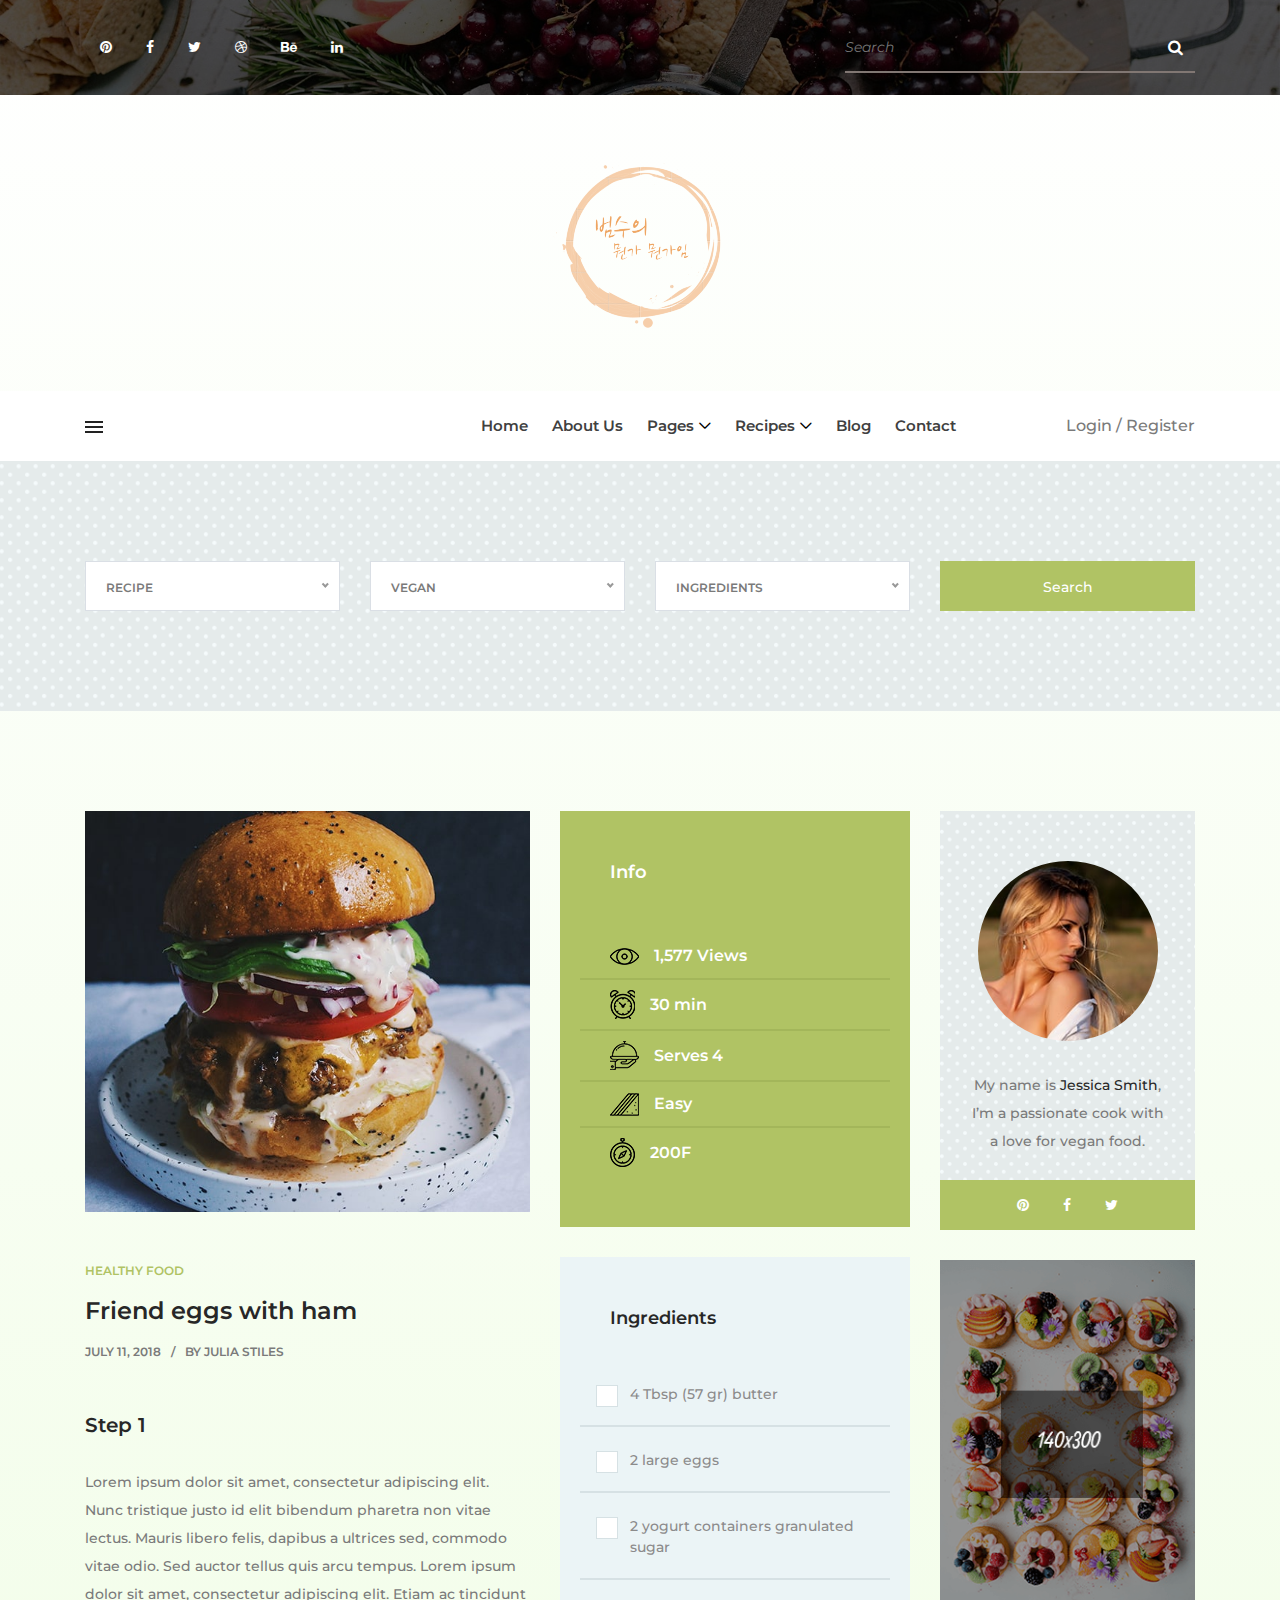
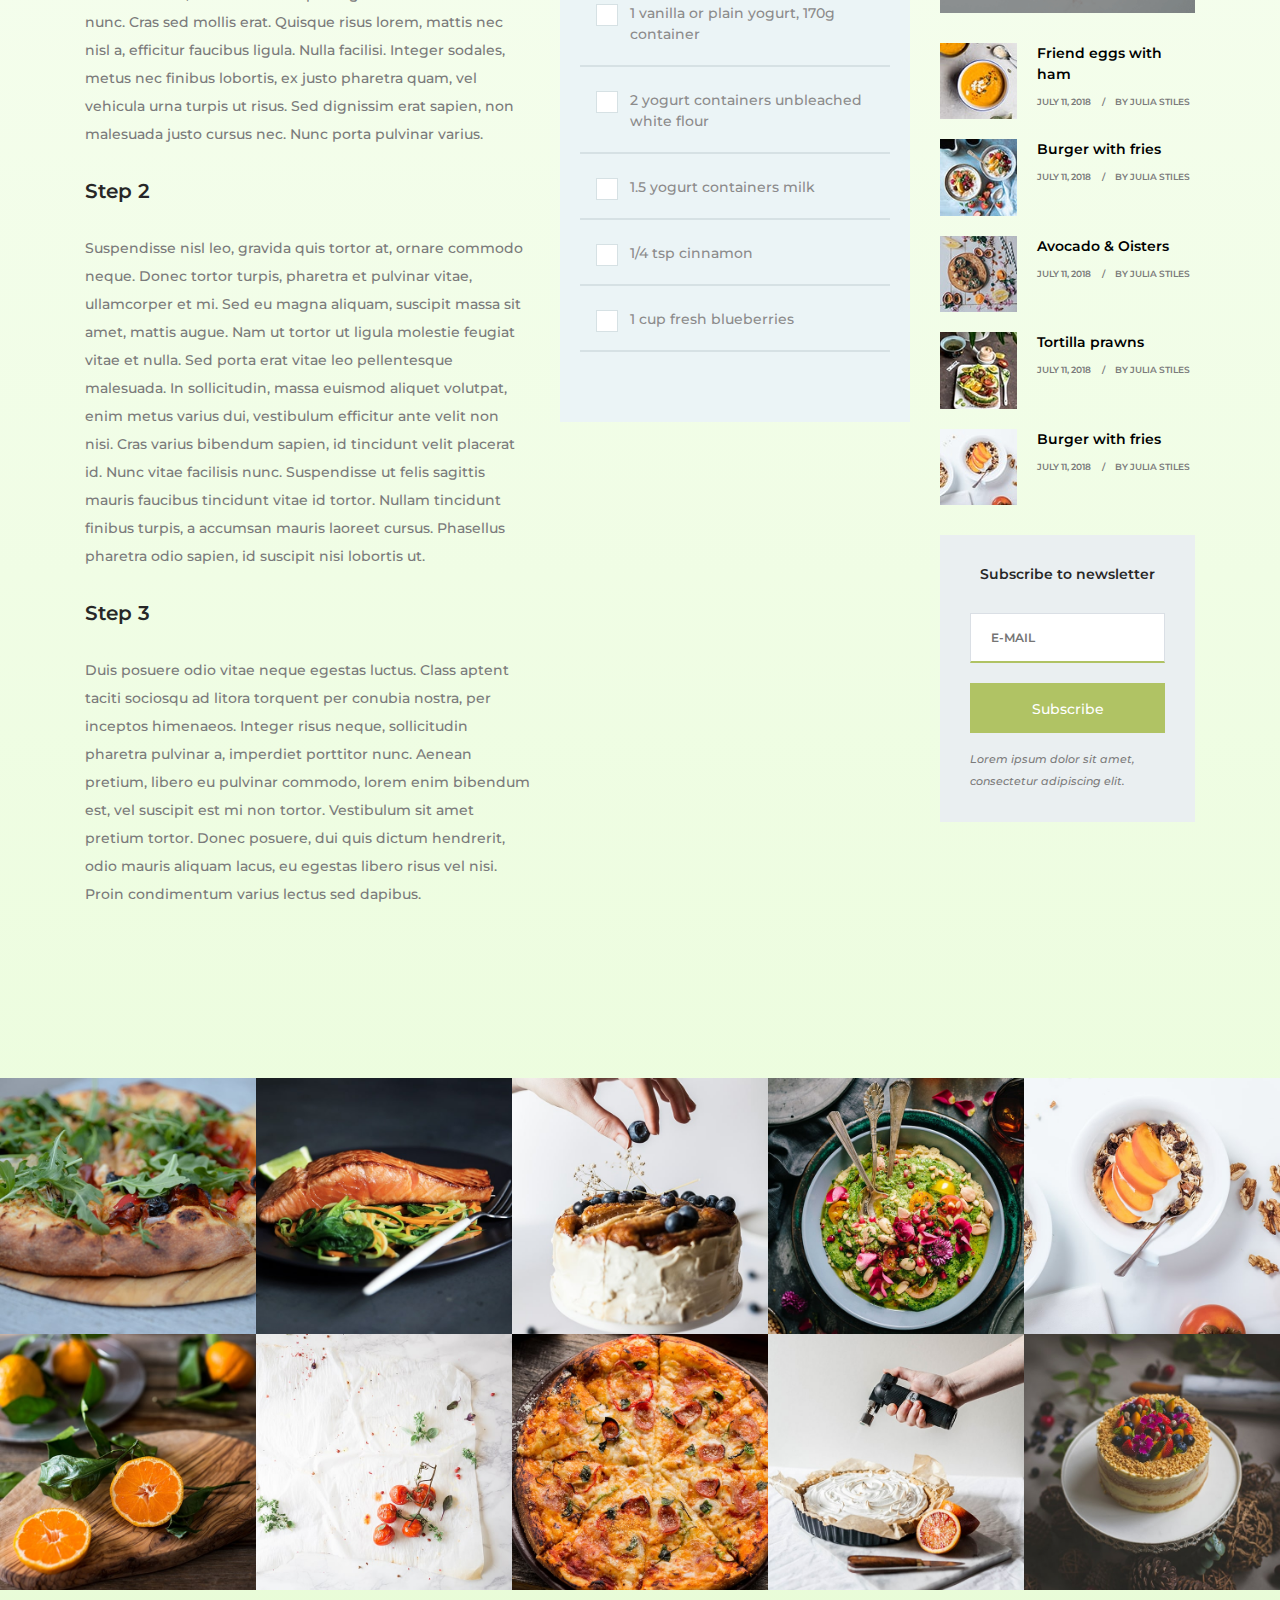
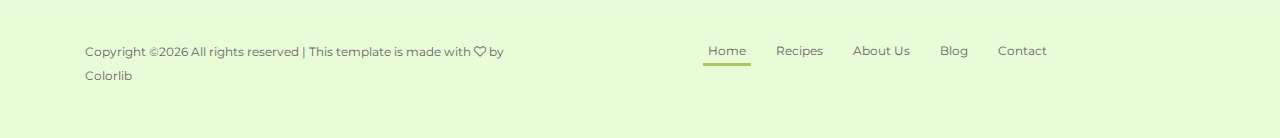
<file: project/src/main/webapp/resources/bueno-master/receipe.html>
<!DOCTYPE html>
<html lang="en">

<head>
    <meta charset="UTF-8">
    <meta name="description" content="">
    <meta http-equiv="X-UA-Compatible" content="IE=edge">
    <meta name="viewport" content="width=device-width, initial-scale=1, shrink-to-fit=no">
    <!-- The above 4 meta tags *must* come first in the head; any other head content must come *after* these tags -->

    <!-- Title -->
    <title>Bueno - Food Blog HTML Template</title>

    <!-- Favicon -->
    <link rel="icon" href="img/core-img/favicon.ico">

    <!-- Stylesheet -->
    <link rel="stylesheet" href="style.css">

</head>

<body>
    <!-- Preloader -->
    <div class="preloader d-flex align-items-center justify-content-center">
        <div class="preloader-content">
            <h3>Cooking in progress..</h3>
            <div id="cooking">
                <div class="bubble"></div>
                <div class="bubble"></div>
                <div class="bubble"></div>
                <div class="bubble"></div>
                <div class="bubble"></div>
                <div id="area">
                    <div id="sides">
                        <div id="pan"></div>
                        <div id="handle"></div>
                    </div>
                    <div id="pancake">
                        <div id="pastry"></div>
                    </div>
                </div>
            </div>
        </div>
    </div>

    <!-- ##### Header Area Start ##### -->
    <header class="header-area">

        <!-- Top Header Area -->
        <div class="top-header-area bg-img bg-overlay" style="background-image: url(img/bg-img/header.jpg);">
            <div class="container h-100">
                <div class="row h-100 align-items-center justify-content-between">
                    <div class="col-12 col-sm-6">
                        <!-- Top Social Info -->
                        <div class="top-social-info">
                            <a href="#" data-toggle="tooltip" data-placement="bottom" title="Pinterest"><i class="fa fa-pinterest" aria-hidden="true"></i></a>
                            <a href="#" data-toggle="tooltip" data-placement="bottom" title="Facebook"><i class="fa fa-facebook" aria-hidden="true"></i></a>
                            <a href="#" data-toggle="tooltip" data-placement="bottom" title="Twitter"><i class="fa fa-twitter" aria-hidden="true"></i></a>
                            <a href="#" data-toggle="tooltip" data-placement="bottom" title="Dribbble"><i class="fa fa-dribbble" aria-hidden="true"></i></a>
                            <a href="#" data-toggle="tooltip" data-placement="bottom" title="Behance"><i class="fa fa-behance" aria-hidden="true"></i></a>
                            <a href="#" data-toggle="tooltip" data-placement="bottom" title="Linkedin"><i class="fa fa-linkedin" aria-hidden="true"></i></a>
                        </div>
                    </div>
                    <div class="col-12 col-sm-6 col-lg-5 col-xl-4">
                        <!-- Top Search Area -->
                        <div class="top-search-area">
                            <form action="#" method="post">
                                <input type="search" name="top-search" id="topSearch" placeholder="Search">
                                <button type="submit" class="btn"><i class="fa fa-search"></i></button>
                            </form>
                        </div>
                    </div>
                </div>
            </div>
        </div>

        <!-- Logo Area -->
        <div class="logo-area">
            <a href="index.html"><img src="img/core-img/logo.png" alt=""></a>
        </div>

        <!-- Navbar Area -->
        <div class="bueno-main-menu" id="sticker">
            <div class="classy-nav-container breakpoint-off">
                <div class="container">
                    <!-- Menu -->
                    <nav class="classy-navbar justify-content-between" id="buenoNav">

                        <!-- Toggler -->
                        <div id="toggler"><img src="img/core-img/toggler.png" alt=""></div>

                        <!-- Navbar Toggler -->
                        <div class="classy-navbar-toggler">
                            <span class="navbarToggler"><span></span><span></span><span></span></span>
                        </div>

                        <!-- Menu -->
                        <div class="classy-menu">

                            <!-- Close Button -->
                            <div class="classycloseIcon">
                                <div class="cross-wrap"><span class="top"></span><span class="bottom"></span></div>
                            </div>

                            <!-- Nav Start -->
                            <div class="classynav">
                                <ul>
                                    <li><a href="index.html">Home</a></li>
                                    <li><a href="#">About Us</a></li>
                                    <li><a href="#">Pages</a>
                                        <ul class="dropdown">
                                            <li><a href="index.html">Home</a></li>
                                            <li><a href="catagory.html">Catagory</a></li>
                                            <li><a href="catagory-post.html">Catagory Post</a></li>
                                            <li><a href="single-post.html">Single Post</a></li>
                                            <li><a href="receipe.html">Recipe</a></li>
                                            <li><a href="contact.html">Contact</a></li>
                                        </ul>
                                    </li>
                                    <li><a href="#">Recipes</a>
                                        <div class="megamenu">
                                            <ul class="single-mega cn-col-4">
                                                <li><a href="#">- Recipe</a></li>
                                                <li><a href="#">- Bread</a></li>
                                                <li><a href="#">- Breakfast</a></li>
                                                <li><a href="#">- Meat</a></li>
                                                <li><a href="#">- Fastfood</a></li>
                                                <li><a href="#">- Salad</a></li>
                                                <li><a href="#">- Soup</a></li>
                                            </ul>
                                            <ul class="single-mega cn-col-4">
                                                <li><a href="#">- Recipe</a></li>
                                                <li><a href="#">- Bread</a></li>
                                                <li><a href="#">- Breakfast</a></li>
                                                <li><a href="#">- Meat</a></li>
                                                <li><a href="#">- Fastfood</a></li>
                                                <li><a href="#">- Salad</a></li>
                                                <li><a href="#">- Soup</a></li>
                                            </ul>
                                            <ul class="single-mega cn-col-4">
                                                <li><a href="#">- Recipe</a></li>
                                                <li><a href="#">- Bread</a></li>
                                                <li><a href="#">- Breakfast</a></li>
                                                <li><a href="#">- Meat</a></li>
                                                <li><a href="#">- Fastfood</a></li>
                                                <li><a href="#">- Salad</a></li>
                                                <li><a href="#">- Soup</a></li>
                                            </ul>
                                            <ul class="single-mega cn-col-4">
                                                <li><a href="#">- Recipe</a></li>
                                                <li><a href="#">- Bread</a></li>
                                                <li><a href="#">- Breakfast</a></li>
                                                <li><a href="#">- Meat</a></li>
                                                <li><a href="#">- Fastfood</a></li>
                                                <li><a href="#">- Salad</a></li>
                                                <li><a href="#">- Soup</a></li>
                                            </ul>
                                        </div>
                                    </li>
                                    <li><a href="single-post.html">Blog</a></li>
                                    <li><a href="contact.html">Contact</a></li>
                                </ul>

                                <!-- Login/Register -->
                                <div class="login-area">
                                    <a href="#">Login / Register</a>
                                </div>
                            </div>
                            <!-- Nav End -->

                        </div>
                    </nav>
                </div>
            </div>
        </div>
    </header>
    <!-- ##### Header Area End ##### -->

    <!-- ##### Treading Post Area Start ##### -->
    <div class="treading-post-area" id="treadingPost">
        <div class="close-icon">
            <i class="fa fa-times"></i>
        </div>
        
        <h4>Treading Post</h4>

        <!-- Single Blog Post -->
        <div class="single-blog-post style-1 d-flex flex-wrap mb-30">
            <!-- Blog Thumbnail -->
            <div class="blog-thumbnail">
                <img src="img/bg-img/9.jpg" alt="">
            </div>
            <!-- Blog Content -->
            <div class="blog-content">
                <a href="#" class="post-tag">The Best</a>
                <a href="#" class="post-title">Friend eggs with ham</a>
                <div class="post-meta">
                    <a href="#" class="post-date">July 11, 2018</a>
                    <a href="#" class="post-author">By Julia Stiles</a>
                </div>
            </div>
        </div>

        <!-- Single Blog Post -->
        <div class="single-blog-post style-1 d-flex flex-wrap mb-30">
            <!-- Blog Thumbnail -->
            <div class="blog-thumbnail">
                <img src="img/bg-img/10.jpg" alt="">
            </div>
            <!-- Blog Content -->
            <div class="blog-content">
                <a href="#" class="post-tag">The Best</a>
                <a href="#" class="post-title">Mushrooms with pork chop</a>
                <div class="post-meta">
                    <a href="#" class="post-date">July 11, 2018</a>
                    <a href="#" class="post-author">By Julia Stiles</a>
                </div>
            </div>
        </div>

        <!-- Single Blog Post -->
        <div class="single-blog-post style-1 d-flex flex-wrap mb-30">
            <!-- Blog Thumbnail -->
            <div class="blog-thumbnail">
                <img src="img/bg-img/11.jpg" alt="">
            </div>
            <!-- Blog Content -->
            <div class="blog-content">
                <a href="#" class="post-tag">The Best</a>
                <a href="#" class="post-title">Birthday cake with chocolate</a>
                <div class="post-meta">
                    <a href="#" class="post-date">July 11, 2018</a>
                    <a href="#" class="post-author">By Julia Stiles</a>
                </div>
            </div>
        </div>

        <!-- Single Blog Post -->
        <div class="single-blog-post style-1 d-flex flex-wrap mb-30">
            <!-- Blog Thumbnail -->
            <div class="blog-thumbnail">
                <img src="img/bg-img/9.jpg" alt="">
            </div>
            <!-- Blog Content -->
            <div class="blog-content">
                <a href="#" class="post-tag">The Best</a>
                <a href="#" class="post-title">Friend eggs with ham</a>
                <div class="post-meta">
                    <a href="#" class="post-date">July 11, 2018</a>
                    <a href="#" class="post-author">By Julia Stiles</a>
                </div>
            </div>
        </div>

        <!-- Single Blog Post -->
        <div class="single-blog-post style-1 d-flex flex-wrap mb-30">
            <!-- Blog Thumbnail -->
            <div class="blog-thumbnail">
                <img src="img/bg-img/10.jpg" alt="">
            </div>
            <!-- Blog Content -->
            <div class="blog-content">
                <a href="#" class="post-tag">The Best</a>
                <a href="#" class="post-title">Mushrooms with pork chop</a>
                <div class="post-meta">
                    <a href="#" class="post-date">July 11, 2018</a>
                    <a href="#" class="post-author">By Julia Stiles</a>
                </div>
            </div>
        </div>

        <!-- Single Blog Post -->
        <div class="single-blog-post style-1 d-flex flex-wrap mb-30">
            <!-- Blog Thumbnail -->
            <div class="blog-thumbnail">
                <img src="img/bg-img/11.jpg" alt="">
            </div>
            <!-- Blog Content -->
            <div class="blog-content">
                <a href="#" class="post-tag">The Best</a>
                <a href="#" class="post-title">Birthday cake with chocolate</a>
                <div class="post-meta">
                    <a href="#" class="post-date">July 11, 2018</a>
                    <a href="#" class="post-author">By Julia Stiles</a>
                </div>
            </div>
        </div>
    </div>
    <!-- ##### Treading Post Area End ##### -->

    <!-- ##### Search Area Start ##### -->
    <div class="bueno-search-area section-padding-100-0 pb-70 bg-img" style="background-image: url(img/core-img/pattern.png);">
        <div class="container">
            <div class="row">
                <div class="col-12">
                    <form action="#" method="post">
                        <div class="row">
                            <div class="col-12 col-sm-6 col-lg-3">
                                <div class="form-group mb-30">
                                    <select class="form-control" id="recipe">
                                      <option value="">Recipe</option>
                                      <option value="">Recipe 1</option>
                                      <option value="">Recipe 2</option>
                                      <option value="">Recipe 3</option>
                                      <option value="">Recipe 4</option>
                                    </select>
                                </div>
                            </div>

                            <div class="col-12 col-sm-6 col-lg-3">
                                <div class="form-group mb-30">
                                    <select class="form-control" id="vegan">
                                      <option value="">Vegan</option>
                                      <option value="">Vegan 1</option>
                                      <option value="">Vegan 2</option>
                                      <option value="">Vegan 3</option>
                                      <option value="">Vegan 4</option>
                                    </select>
                                </div>
                            </div>

                            <div class="col-12 col-sm-6 col-lg-3">
                                <div class="form-group mb-30">
                                    <select class="form-control" id="ingredients">
                                      <option value="">Ingredients</option>
                                      <option value="">Ingredients 1</option>
                                      <option value="">Ingredients 2</option>
                                      <option value="">Ingredients 3</option>
                                      <option value="">Ingredients 4</option>
                                    </select>
                                </div>
                            </div>
                            <div class="col-12 col-sm-6 col-lg-3">
                                <div class="form-group mb-30">
                                    <button class="btn bueno-btn w-100">Search</button>
                                </div>
                            </div>
                        </div>
                    </form>
                </div>
            </div>
        </div>
    </div>
    <!-- ##### Search Area End ##### -->

    <!-- ##### Post Details Area Start ##### -->
    <section class="post-news-area section-padding-100-0 mb-70">
        <div class="container">
            <div class="row justify-content-center">
                <!-- Post Details Content Area -->
                <div class="col-12 col-lg-4 col-xl-5">
                    <div class="post-details-content mb-100">
                        <div class="blog-thumbnail mb-50">
                            <img src="img/bg-img/24.jpg" alt="">
                        </div>
                        <div class="blog-content">
                            <a href="#" class="post-tag">Healthy Food</a>
                            <h4 class="post-title">Friend eggs with ham</h4>
                            <div class="post-meta mb-50">
                                <a href="#" class="post-date">July 11, 2018</a>
                                <a href="#" class="post-author">By Julia Stiles</a>
                            </div>
                            <h5 class="mb-30">Step 1</h5>
                            <p class="mb-30">Lorem ipsum dolor sit amet, consectetur adipiscing elit. Nunc tristique justo id elit bibendum pharetra non vitae lectus. Mauris libero felis, dapibus a ultrices sed, commodo vitae odio. Sed auctor tellus quis arcu tempus. Lorem ipsum dolor sit amet, consectetur adipiscing elit. Etiam ac tincidunt nunc. Cras sed mollis erat. Quisque risus lorem, mattis nec nisl a, efficitur faucibus ligula. Nulla facilisi. Integer sodales, metus nec finibus lobortis, ex justo pharetra quam, vel vehicula urna turpis ut risus. Sed dignissim erat sapien, non malesuada justo cursus nec. Nunc porta pulvinar varius.</p>

                            <h5 class="mb-30">Step 2</h5>
                            <p class="mb-30">Suspendisse nisl leo, gravida quis tortor at, ornare commodo neque. Donec tortor turpis, pharetra et pulvinar vitae, ullamcorper et mi. Sed eu magna aliquam, suscipit massa sit amet, mattis augue. Nam ut tortor ut ligula molestie feugiat vitae et nulla. Sed porta erat vitae leo pellentesque malesuada. In sollicitudin, massa euismod aliquet volutpat, enim metus varius dui, vestibulum efficitur ante velit non nisi. Cras varius bibendum sapien, id tincidunt velit placerat id. Nunc vitae facilisis nunc. Suspendisse ut felis sagittis mauris faucibus tincidunt vitae id tortor. Nullam tincidunt finibus turpis, a accumsan mauris laoreet cursus. Phasellus pharetra odio sapien, id suscipit nisi lobortis ut.</p>

                            <h5 class="mb-30">Step 3</h5>
                            <p class="mb-30">Duis posuere odio vitae neque egestas luctus. Class aptent taciti sociosqu ad litora torquent per conubia nostra, per inceptos himenaeos. Integer risus neque, sollicitudin pharetra pulvinar a, imperdiet porttitor nunc. Aenean pretium, libero eu pulvinar commodo, lorem enim bibendum est, vel suscipit est mi non tortor. Vestibulum sit amet pretium tortor. Donec posuere, dui quis dictum hendrerit, odio mauris aliquam lacus, eu egestas libero risus vel nisi. Proin condimentum varius lectus sed dapibus.</p>
                        </div>
                    </div>
                </div>

                <div class="col-12 col-lg-4 col-xl-4">
                    <!-- Info -->
                    <div class="recipe-info">
                        <h5>Info</h5>
                        <ul class="info-data">
                            <li><img src="img/core-img/eye.png" alt=""> <span>1,577 Views</span></li>
                            <li><img src="img/core-img/alarm-clock.png" alt=""> <span>30 min</span></li>
                            <li><img src="img/core-img/tray.png" alt=""> <span>Serves 4</span></li>
                            <li><img src="img/core-img/sandwich.png" alt=""> <span>Easy</span></li>
                            <li><img src="img/core-img/compass.png" alt=""> <span>200F</span></li>
                        </ul>
                    </div>

                    <!-- Ingredients -->
                    <div class="ingredients">
                        <h5>Ingredients</h5>

                        <!-- Custom Checkbox -->
                        <div class="custom-control custom-checkbox">
                            <input type="checkbox" class="custom-control-input" id="customCheck1">
                            <label class="custom-control-label" for="customCheck1">4 Tbsp (57 gr) butter</label>
                        </div>

                        <!-- Custom Checkbox -->
                        <div class="custom-control custom-checkbox">
                            <input type="checkbox" class="custom-control-input" id="customCheck2">
                            <label class="custom-control-label" for="customCheck2">2 large eggs</label>
                        </div>

                        <!-- Custom Checkbox -->
                        <div class="custom-control custom-checkbox">
                            <input type="checkbox" class="custom-control-input" id="customCheck3">
                            <label class="custom-control-label" for="customCheck3">2 yogurt containers granulated sugar</label>
                        </div>

                        <!-- Custom Checkbox -->
                        <div class="custom-control custom-checkbox">
                            <input type="checkbox" class="custom-control-input" id="customCheck4">
                            <label class="custom-control-label" for="customCheck4">1 vanilla or plain yogurt, 170g container</label>
                        </div>

                        <!-- Custom Checkbox -->
                        <div class="custom-control custom-checkbox">
                            <input type="checkbox" class="custom-control-input" id="customCheck5">
                            <label class="custom-control-label" for="customCheck5">2 yogurt containers unbleached white flour</label>
                        </div>

                        <!-- Custom Checkbox -->
                        <div class="custom-control custom-checkbox">
                            <input type="checkbox" class="custom-control-input" id="customCheck6">
                            <label class="custom-control-label" for="customCheck6">1.5 yogurt containers milk</label>
                        </div>

                        <!-- Custom Checkbox -->
                        <div class="custom-control custom-checkbox">
                            <input type="checkbox" class="custom-control-input" id="customCheck7">
                            <label class="custom-control-label" for="customCheck7">1/4 tsp cinnamon</label>
                        </div>

                        <!-- Custom Checkbox -->
                        <div class="custom-control custom-checkbox">
                            <input type="checkbox" class="custom-control-input" id="customCheck8">
                            <label class="custom-control-label" for="customCheck8">1 cup fresh blueberries </label>
                        </div>
                    </div>
                </div>

                <!-- Sidebar Widget -->
                <div class="col-12 col-sm-9 col-md-6 col-lg-4 col-xl-3">
                    <div class="sidebar-area">

                        <!-- Single Widget Area -->
                        <div class="single-widget-area author-widget mb-30">
                            <div class="background-pattern bg-img" style="background-image: url(img/core-img/pattern2.png);">
                                <div class="author-thumbnail">
                                    <img src="img/bg-img/23.jpg" alt="">
                                </div>
                                <p>My name is <span>Jessica Smith</span>, I’m a passionate cook with a love for vegan food.</p>
                            </div>
                            <div class="social-info">
                                <a href="#"><i class="fa fa-pinterest" aria-hidden="true"></i></a>
                                <a href="#"><i class="fa fa-facebook" aria-hidden="true"></i></a>
                                <a href="#"><i class="fa fa-twitter" aria-hidden="true"></i></a>
                            </div>
                        </div>

                        <!-- Single Widget Area -->
                        <div class="single-widget-area add-widget mb-30">
                            <img src="img/bg-img/add.png" alt="">
                        </div>

                        <!-- Single Widget Area -->
                        <div class="single-widget-area post-widget mb-30">
                            <!-- Single Post Area -->
                            <div class="single-post-area d-flex">
                                <!-- Blog Thumbnail -->
                                <div class="blog-thumbnail">
                                    <img src="img/bg-img/12.jpg" alt="">
                                </div>
                                <!-- Blog Content -->
                                <div class="blog-content">
                                    <a href="#" class="post-title">Friend eggs with ham</a>
                                    <div class="post-meta">
                                        <a href="#" class="post-date">July 11, 2018</a>
                                        <a href="#" class="post-author">By Julia Stiles</a>
                                    </div>
                                </div>
                            </div>

                            <!-- Single Post Area -->
                            <div class="single-post-area d-flex">
                                <!-- Blog Thumbnail -->
                                <div class="blog-thumbnail">
                                    <img src="img/bg-img/13.jpg" alt="">
                                </div>
                                <!-- Blog Content -->
                                <div class="blog-content">
                                    <a href="#" class="post-title">Burger with fries</a>
                                    <div class="post-meta">
                                        <a href="#" class="post-date">July 11, 2018</a>
                                        <a href="#" class="post-author">By Julia Stiles</a>
                                    </div>
                                </div>
                            </div>

                            <!-- Single Post Area -->
                            <div class="single-post-area d-flex">
                                <!-- Blog Thumbnail -->
                                <div class="blog-thumbnail">
                                    <img src="img/bg-img/14.jpg" alt="">
                                </div>
                                <!-- Blog Content -->
                                <div class="blog-content">
                                    <a href="#" class="post-title">Avocado &amp; Oisters</a>
                                    <div class="post-meta">
                                        <a href="#" class="post-date">July 11, 2018</a>
                                        <a href="#" class="post-author">By Julia Stiles</a>
                                    </div>
                                </div>
                            </div>

                            <!-- Single Post Area -->
                            <div class="single-post-area d-flex">
                                <!-- Blog Thumbnail -->
                                <div class="blog-thumbnail">
                                    <img src="img/bg-img/15.jpg" alt="">
                                </div>
                                <!-- Blog Content -->
                                <div class="blog-content">
                                    <a href="#" class="post-title">Tortilla prawns</a>
                                    <div class="post-meta">
                                        <a href="#" class="post-date">July 11, 2018</a>
                                        <a href="#" class="post-author">By Julia Stiles</a>
                                    </div>
                                </div>
                            </div>

                            <!-- Single Post Area -->
                            <div class="single-post-area d-flex">
                                <!-- Blog Thumbnail -->
                                <div class="blog-thumbnail">
                                    <img src="img/bg-img/16.jpg" alt="">
                                </div>
                                <!-- Blog Content -->
                                <div class="blog-content">
                                    <a href="#" class="post-title">Burger with fries</a>
                                    <div class="post-meta">
                                        <a href="#" class="post-date">July 11, 2018</a>
                                        <a href="#" class="post-author">By Julia Stiles</a>
                                    </div>
                                </div>
                            </div>
                        </div>

                        <!-- Single Widget Area -->
                        <div class="single-widget-area newsletter-widget mb-30">
                            <h6>Subscribe to newsletter</h6>
                            <form action="#" method="post">
                                <input type="search" name="widget-search" id="widgetSearch" placeholder="E-mail">
                                <button type="submit" class="btn bueno-btn w-100">Subscribe</button>
                            </form>
                            <p>Lorem ipsum dolor sit amet, consectetur adipiscing elit.</p>
                        </div>
                    </div>
                </div>
            </div>
        </div>
    </section>
    <!-- ##### Post Details Area End ##### -->

    <!-- ##### Instagram Area Start ##### -->
    <div class="instagram-feed-area d-flex flex-wrap">
        <!-- Single Instagram -->
        <div class="single-instagram">
            <img src="img/bg-img/insta1.jpg" alt="">
            <!-- Image Zoom -->
            <a href="img/bg-img/insta1.jpg" class="img-zoom" title="Instagram Image">+</a>
        </div>

        <!-- Single Instagram -->
        <div class="single-instagram">
            <img src="img/bg-img/insta2.jpg" alt="">
            <!-- Image Zoom -->
            <a href="img/bg-img/insta2.jpg" class="img-zoom" title="Instagram Image">+</a>
        </div>

        <!-- Single Instagram -->
        <div class="single-instagram">
            <img src="img/bg-img/insta3.jpg" alt="">
            <!-- Image Zoom -->
            <a href="img/bg-img/insta3.jpg" class="img-zoom" title="Instagram Image">+</a>
        </div>

        <!-- Single Instagram -->
        <div class="single-instagram">
            <img src="img/bg-img/insta4.jpg" alt="">
            <!-- Image Zoom -->
            <a href="img/bg-img/insta4.jpg" class="img-zoom" title="Instagram Image">+</a>
        </div>

        <!-- Single Instagram -->
        <div class="single-instagram">
            <img src="img/bg-img/insta5.jpg" alt="">
            <!-- Image Zoom -->
            <a href="img/bg-img/insta5.jpg" class="img-zoom" title="Instagram Image">+</a>
        </div>

        <!-- Single Instagram -->
        <div class="single-instagram">
            <img src="img/bg-img/insta6.jpg" alt="">
            <!-- Image Zoom -->
            <a href="img/bg-img/insta6.jpg" class="img-zoom" title="Instagram Image">+</a>
        </div>

        <!-- Single Instagram -->
        <div class="single-instagram">
            <img src="img/bg-img/insta7.jpg" alt="">
            <!-- Image Zoom -->
            <a href="img/bg-img/insta7.jpg" class="img-zoom" title="Instagram Image">+</a>
        </div>

        <!-- Single Instagram -->
        <div class="single-instagram">
            <img src="img/bg-img/insta8.jpg" alt="">
            <!-- Image Zoom -->
            <a href="img/bg-img/insta8.jpg" class="img-zoom" title="Instagram Image">+</a>
        </div>

        <!-- Single Instagram -->
        <div class="single-instagram">
            <img src="img/bg-img/insta9.jpg" alt="">
            <!-- Image Zoom -->
            <a href="img/bg-img/insta9.jpg" class="img-zoom" title="Instagram Image">+</a>
        </div>

        <!-- Single Instagram -->
        <div class="single-instagram">
            <img src="img/bg-img/insta10.jpg" alt="">
            <!-- Image Zoom -->
            <a href="img/bg-img/insta10.jpg" class="img-zoom" title="Instagram Image">+</a>
        </div>
    </div>
    <!-- ##### Instagram Area End ##### -->

    <!-- ##### Footer Area Start ##### -->
    <footer class="footer-area">
        <div class="container">
            <div class="row">
                <div class="col-12 col-sm-5">
                    <!-- Copywrite Text -->
                    <p class="copywrite-text"><!-- Link back to Colorlib can't be removed. Template is licensed under CC BY 3.0. -->
Copyright &copy;<script>document.write(new Date().getFullYear());</script> All rights reserved | This template is made with <i class="fa fa-heart-o" aria-hidden="true"></i> by <a href="https://colorlib.com" target="_blank">Colorlib</a>
<!-- Link back to Colorlib can't be removed. Template is licensed under CC BY 3.0. --></p>
                </div>
                <div class="col-12 col-sm-7">
                    <!-- Footer Nav -->
                    <div class="footer-nav">
                        <ul>
                            <li class="active"><a href="#">Home</a></li>
                            <li><a href="#">Recipes</a></li>
                            <li><a href="#">About Us</a></li>
                            <li><a href="#">Blog</a></li>
                            <li><a href="#">Contact</a></li>
                        </ul>
                    </div>
                </div>
            </div>
        </div>
    </footer>
    <!-- ##### Footer Area Start ##### -->

    <!-- ##### All Javascript Script ##### -->
    <!-- jQuery-2.2.4 js -->
    <script src="js/jquery/jquery-2.2.4.min.js"></script>
    <!-- Popper js -->
    <script src="js/bootstrap/popper.min.js"></script>
    <!-- Bootstrap js -->
    <script src="js/bootstrap/bootstrap.min.js"></script>
    <!-- All Plugins js -->
    <script src="js/plugins/plugins.js"></script>
    <!-- Active js -->
    <script src="js/active.js"></script>
</body>

</html>
</file>
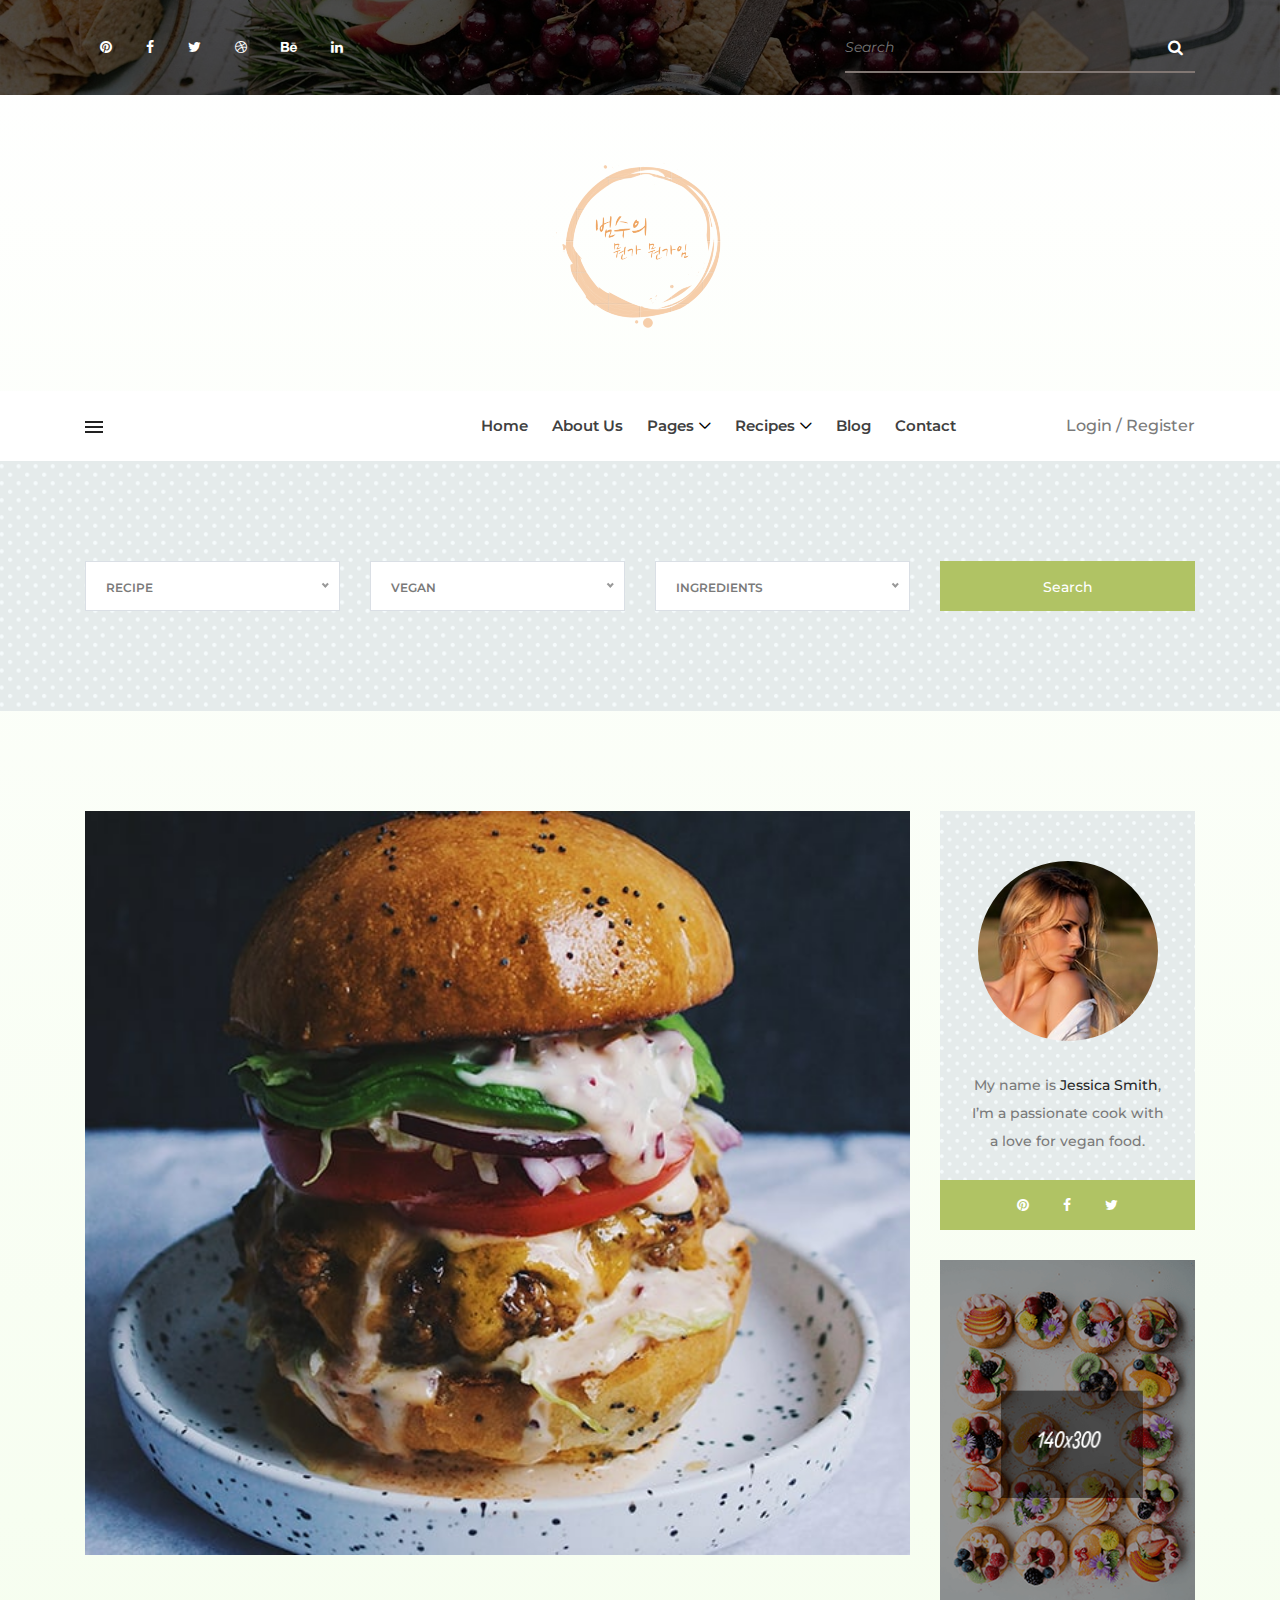
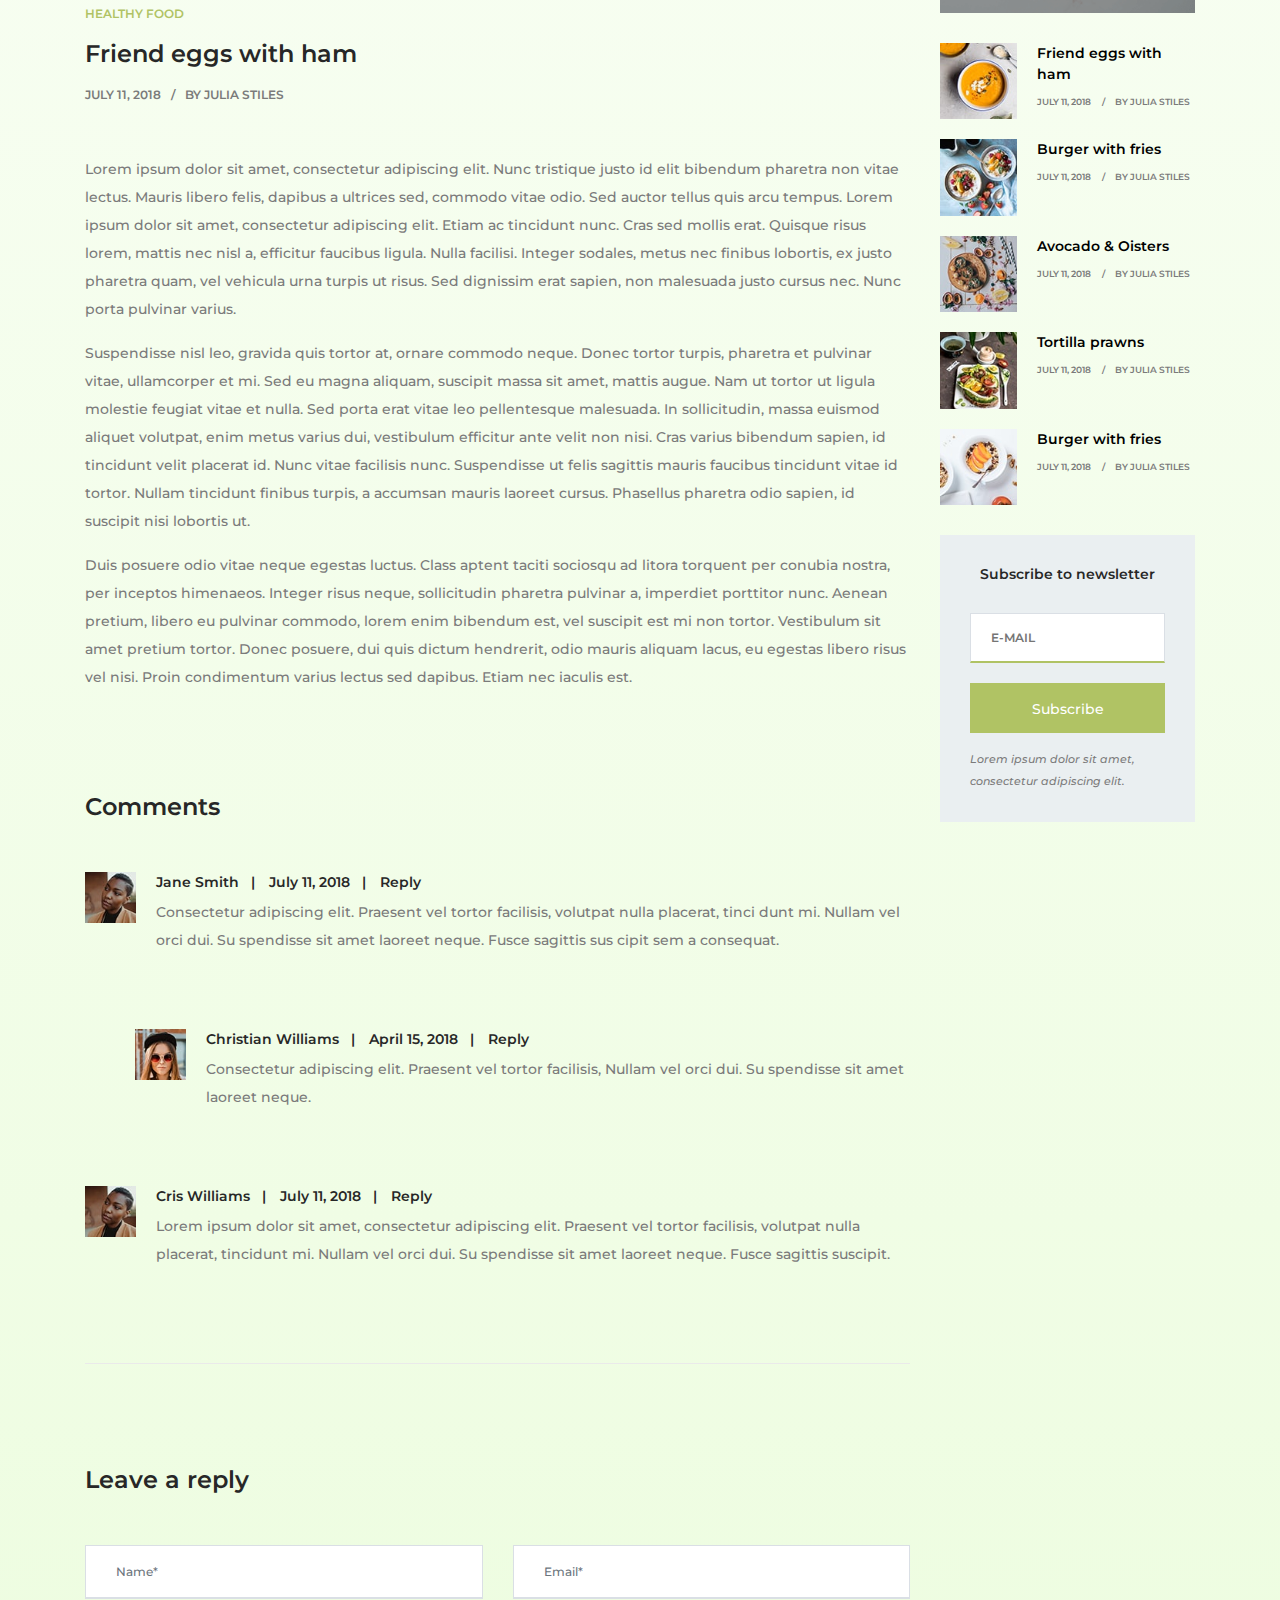
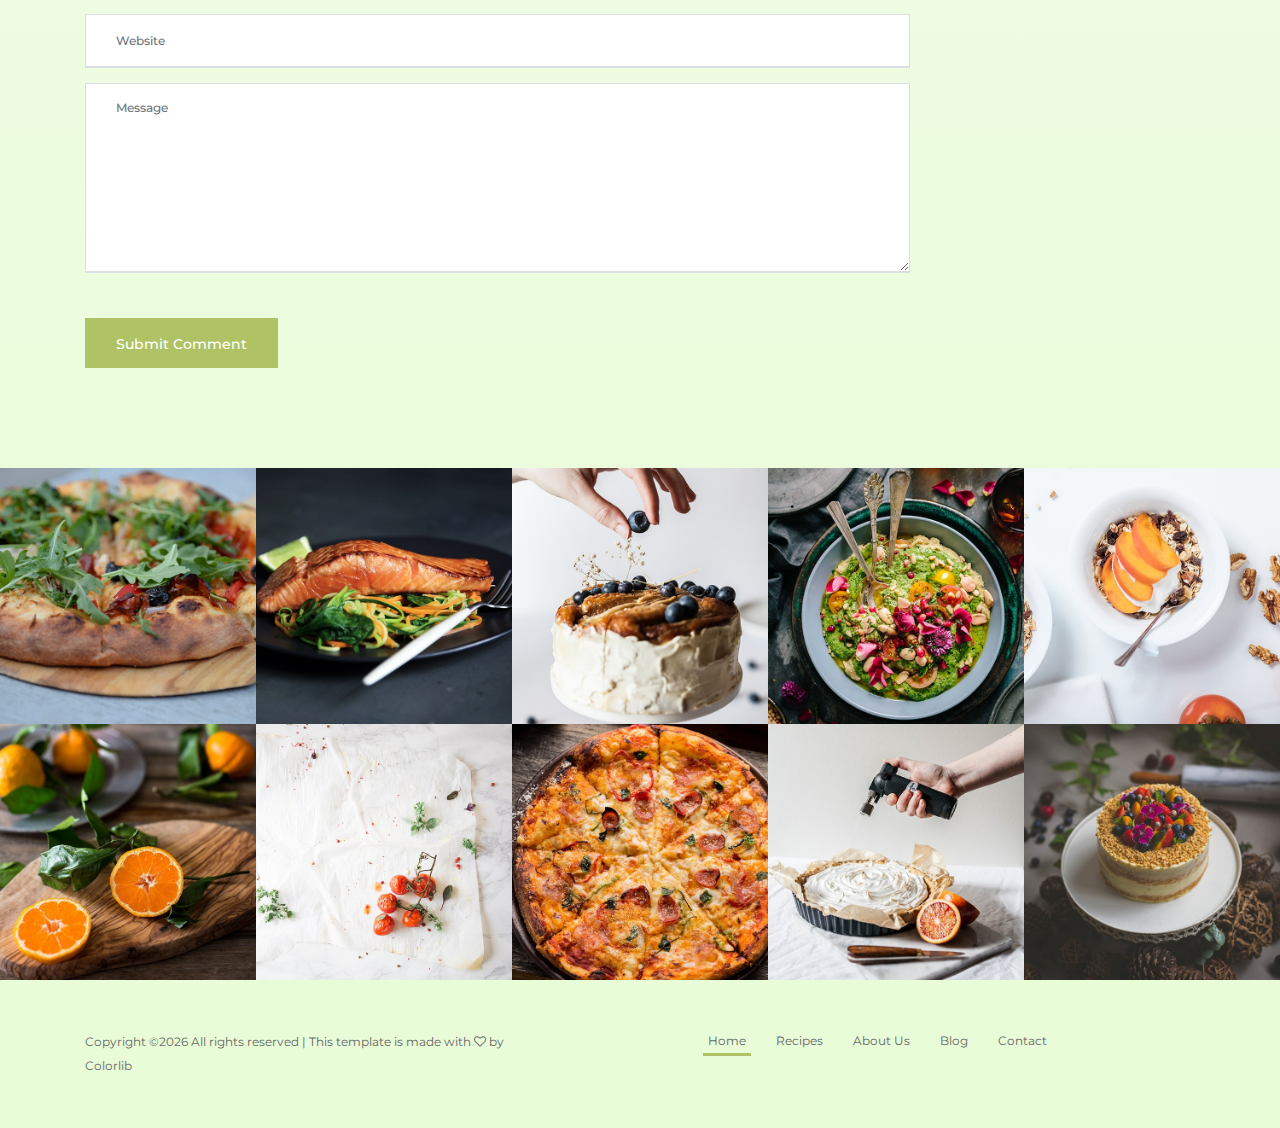
<file: project/src/main/webapp/resources/bueno-master/single-post.html>
<!DOCTYPE html>
<html lang="en">

<head>
    <meta charset="UTF-8">
    <meta name="description" content="">
    <meta http-equiv="X-UA-Compatible" content="IE=edge">
    <meta name="viewport" content="width=device-width, initial-scale=1, shrink-to-fit=no">
    <!-- The above 4 meta tags *must* come first in the head; any other head content must come *after* these tags -->

    <!-- Title -->
    <title>Bueno - Food Blog HTML Template</title>

    <!-- Favicon -->
    <link rel="icon" href="img/core-img/favicon.ico">

    <!-- Stylesheet -->
    <link rel="stylesheet" href="style.css">

</head>

<body>
    <!-- Preloader -->
    <div class="preloader d-flex align-items-center justify-content-center">
        <div class="preloader-content">
            <h3>Cooking in progress..</h3>
            <div id="cooking">
                <div class="bubble"></div>
                <div class="bubble"></div>
                <div class="bubble"></div>
                <div class="bubble"></div>
                <div class="bubble"></div>
                <div id="area">
                    <div id="sides">
                        <div id="pan"></div>
                        <div id="handle"></div>
                    </div>
                    <div id="pancake">
                        <div id="pastry"></div>
                    </div>
                </div>
            </div>
        </div>
    </div>

    <!-- ##### Header Area Start ##### -->
    <header class="header-area">

        <!-- Top Header Area -->
        <div class="top-header-area bg-img bg-overlay" style="background-image: url(img/bg-img/header.jpg);">
            <div class="container h-100">
                <div class="row h-100 align-items-center justify-content-between">
                    <div class="col-12 col-sm-6">
                        <!-- Top Social Info -->
                        <div class="top-social-info">
                            <a href="#" data-toggle="tooltip" data-placement="bottom" title="Pinterest"><i class="fa fa-pinterest" aria-hidden="true"></i></a>
                            <a href="#" data-toggle="tooltip" data-placement="bottom" title="Facebook"><i class="fa fa-facebook" aria-hidden="true"></i></a>
                            <a href="#" data-toggle="tooltip" data-placement="bottom" title="Twitter"><i class="fa fa-twitter" aria-hidden="true"></i></a>
                            <a href="#" data-toggle="tooltip" data-placement="bottom" title="Dribbble"><i class="fa fa-dribbble" aria-hidden="true"></i></a>
                            <a href="#" data-toggle="tooltip" data-placement="bottom" title="Behance"><i class="fa fa-behance" aria-hidden="true"></i></a>
                            <a href="#" data-toggle="tooltip" data-placement="bottom" title="Linkedin"><i class="fa fa-linkedin" aria-hidden="true"></i></a>
                        </div>
                    </div>
                    <div class="col-12 col-sm-6 col-lg-5 col-xl-4">
                        <!-- Top Search Area -->
                        <div class="top-search-area">
                            <form action="#" method="post">
                                <input type="search" name="top-search" id="topSearch" placeholder="Search">
                                <button type="submit" class="btn"><i class="fa fa-search"></i></button>
                            </form>
                        </div>
                    </div>
                </div>
            </div>
        </div>

        <!-- Logo Area -->
        <div class="logo-area">
            <a href="index.html"><img src="img/core-img/logo.png" alt=""></a>
        </div>

        <!-- Navbar Area -->
        <div class="bueno-main-menu" id="sticker">
            <div class="classy-nav-container breakpoint-off">
                <div class="container">
                    <!-- Menu -->
                    <nav class="classy-navbar justify-content-between" id="buenoNav">

                        <!-- Toggler -->
                        <div id="toggler"><img src="img/core-img/toggler.png" alt=""></div>

                        <!-- Navbar Toggler -->
                        <div class="classy-navbar-toggler">
                            <span class="navbarToggler"><span></span><span></span><span></span></span>
                        </div>

                        <!-- Menu -->
                        <div class="classy-menu">

                            <!-- Close Button -->
                            <div class="classycloseIcon">
                                <div class="cross-wrap"><span class="top"></span><span class="bottom"></span></div>
                            </div>

                            <!-- Nav Start -->
                            <div class="classynav">
                                <ul>
                                    <li><a href="index.html">Home</a></li>
                                    <li><a href="#">About Us</a></li>
                                    <li><a href="#">Pages</a>
                                        <ul class="dropdown">
                                            <li><a href="index.html">Home</a></li>
                                            <li><a href="catagory.html">Catagory</a></li>
                                            <li><a href="catagory-post.html">Catagory Post</a></li>
                                            <li><a href="single-post.html">Single Post</a></li>
                                            <li><a href="receipe.html">Recipe</a></li>
                                            <li><a href="contact.html">Contact</a></li>
                                        </ul>
                                    </li>
                                    <li><a href="#">Recipes</a>
                                        <div class="megamenu">
                                            <ul class="single-mega cn-col-4">
                                                <li><a href="#">- Recipe</a></li>
                                                <li><a href="#">- Bread</a></li>
                                                <li><a href="#">- Breakfast</a></li>
                                                <li><a href="#">- Meat</a></li>
                                                <li><a href="#">- Fastfood</a></li>
                                                <li><a href="#">- Salad</a></li>
                                                <li><a href="#">- Soup</a></li>
                                            </ul>
                                            <ul class="single-mega cn-col-4">
                                                <li><a href="#">- Recipe</a></li>
                                                <li><a href="#">- Bread</a></li>
                                                <li><a href="#">- Breakfast</a></li>
                                                <li><a href="#">- Meat</a></li>
                                                <li><a href="#">- Fastfood</a></li>
                                                <li><a href="#">- Salad</a></li>
                                                <li><a href="#">- Soup</a></li>
                                            </ul>
                                            <ul class="single-mega cn-col-4">
                                                <li><a href="#">- Recipe</a></li>
                                                <li><a href="#">- Bread</a></li>
                                                <li><a href="#">- Breakfast</a></li>
                                                <li><a href="#">- Meat</a></li>
                                                <li><a href="#">- Fastfood</a></li>
                                                <li><a href="#">- Salad</a></li>
                                                <li><a href="#">- Soup</a></li>
                                            </ul>
                                            <ul class="single-mega cn-col-4">
                                                <li><a href="#">- Recipe</a></li>
                                                <li><a href="#">- Bread</a></li>
                                                <li><a href="#">- Breakfast</a></li>
                                                <li><a href="#">- Meat</a></li>
                                                <li><a href="#">- Fastfood</a></li>
                                                <li><a href="#">- Salad</a></li>
                                                <li><a href="#">- Soup</a></li>
                                            </ul>
                                        </div>
                                    </li>
                                    <li><a href="single-post.html">Blog</a></li>
                                    <li><a href="contact.html">Contact</a></li>
                                </ul>

                                <!-- Login/Register -->
                                <div class="login-area">
                                    <a href="#">Login / Register</a>
                                </div>
                            </div>
                            <!-- Nav End -->

                        </div>
                    </nav>
                </div>
            </div>
        </div>
    </header>
    <!-- ##### Header Area End ##### -->

    <!-- ##### Treading Post Area Start ##### -->
    <div class="treading-post-area" id="treadingPost">
        <div class="close-icon">
            <i class="fa fa-times"></i>
        </div>

        <h4>Treading Post</h4>

        <!-- Single Blog Post -->
        <div class="single-blog-post style-1 d-flex flex-wrap mb-30">
            <!-- Blog Thumbnail -->
            <div class="blog-thumbnail">
                <img src="img/bg-img/9.jpg" alt="">
            </div>
            <!-- Blog Content -->
            <div class="blog-content">
                <a href="#" class="post-tag">The Best</a>
                <a href="#" class="post-title">Friend eggs with ham</a>
                <div class="post-meta">
                    <a href="#" class="post-date">July 11, 2018</a>
                    <a href="#" class="post-author">By Julia Stiles</a>
                </div>
            </div>
        </div>

        <!-- Single Blog Post -->
        <div class="single-blog-post style-1 d-flex flex-wrap mb-30">
            <!-- Blog Thumbnail -->
            <div class="blog-thumbnail">
                <img src="img/bg-img/10.jpg" alt="">
            </div>
            <!-- Blog Content -->
            <div class="blog-content">
                <a href="#" class="post-tag">The Best</a>
                <a href="#" class="post-title">Mushrooms with pork chop</a>
                <div class="post-meta">
                    <a href="#" class="post-date">July 11, 2018</a>
                    <a href="#" class="post-author">By Julia Stiles</a>
                </div>
            </div>
        </div>

        <!-- Single Blog Post -->
        <div class="single-blog-post style-1 d-flex flex-wrap mb-30">
            <!-- Blog Thumbnail -->
            <div class="blog-thumbnail">
                <img src="img/bg-img/11.jpg" alt="">
            </div>
            <!-- Blog Content -->
            <div class="blog-content">
                <a href="#" class="post-tag">The Best</a>
                <a href="#" class="post-title">Birthday cake with chocolate</a>
                <div class="post-meta">
                    <a href="#" class="post-date">July 11, 2018</a>
                    <a href="#" class="post-author">By Julia Stiles</a>
                </div>
            </div>
        </div>

        <!-- Single Blog Post -->
        <div class="single-blog-post style-1 d-flex flex-wrap mb-30">
            <!-- Blog Thumbnail -->
            <div class="blog-thumbnail">
                <img src="img/bg-img/9.jpg" alt="">
            </div>
            <!-- Blog Content -->
            <div class="blog-content">
                <a href="#" class="post-tag">The Best</a>
                <a href="#" class="post-title">Friend eggs with ham</a>
                <div class="post-meta">
                    <a href="#" class="post-date">July 11, 2018</a>
                    <a href="#" class="post-author">By Julia Stiles</a>
                </div>
            </div>
        </div>

        <!-- Single Blog Post -->
        <div class="single-blog-post style-1 d-flex flex-wrap mb-30">
            <!-- Blog Thumbnail -->
            <div class="blog-thumbnail">
                <img src="img/bg-img/10.jpg" alt="">
            </div>
            <!-- Blog Content -->
            <div class="blog-content">
                <a href="#" class="post-tag">The Best</a>
                <a href="#" class="post-title">Mushrooms with pork chop</a>
                <div class="post-meta">
                    <a href="#" class="post-date">July 11, 2018</a>
                    <a href="#" class="post-author">By Julia Stiles</a>
                </div>
            </div>
        </div>

        <!-- Single Blog Post -->
        <div class="single-blog-post style-1 d-flex flex-wrap mb-30">
            <!-- Blog Thumbnail -->
            <div class="blog-thumbnail">
                <img src="img/bg-img/11.jpg" alt="">
            </div>
            <!-- Blog Content -->
            <div class="blog-content">
                <a href="#" class="post-tag">The Best</a>
                <a href="#" class="post-title">Birthday cake with chocolate</a>
                <div class="post-meta">
                    <a href="#" class="post-date">July 11, 2018</a>
                    <a href="#" class="post-author">By Julia Stiles</a>
                </div>
            </div>
        </div>
    </div>
    <!-- ##### Treading Post Area End ##### -->

    <!-- ##### Search Area Start ##### -->
    <div class="bueno-search-area section-padding-100-0 pb-70 bg-img" style="background-image: url(img/core-img/pattern.png);">
        <div class="container">
            <div class="row">
                <div class="col-12">
                    <form action="#" method="post">
                        <div class="row">
                            <div class="col-12 col-sm-6 col-lg-3">
                                <div class="form-group mb-30">
                                    <select class="form-control" id="recipe">
                                      <option value="">Recipe</option>
                                      <option value="">Recipe 1</option>
                                      <option value="">Recipe 2</option>
                                      <option value="">Recipe 3</option>
                                      <option value="">Recipe 4</option>
                                    </select>
                                </div>
                            </div>

                            <div class="col-12 col-sm-6 col-lg-3">
                                <div class="form-group mb-30">
                                    <select class="form-control" id="vegan">
                                      <option value="">Vegan</option>
                                      <option value="">Vegan 1</option>
                                      <option value="">Vegan 2</option>
                                      <option value="">Vegan 3</option>
                                      <option value="">Vegan 4</option>
                                    </select>
                                </div>
                            </div>

                            <div class="col-12 col-sm-6 col-lg-3">
                                <div class="form-group mb-30">
                                    <select class="form-control" id="ingredients">
                                      <option value="">Ingredients</option>
                                      <option value="">Ingredients 1</option>
                                      <option value="">Ingredients 2</option>
                                      <option value="">Ingredients 3</option>
                                      <option value="">Ingredients 4</option>
                                    </select>
                                </div>
                            </div>
                            <div class="col-12 col-sm-6 col-lg-3">
                                <div class="form-group mb-30">
                                    <button class="btn bueno-btn w-100">Search</button>
                                </div>
                            </div>
                        </div>
                    </form>
                </div>
            </div>
        </div>
    </div>
    <!-- ##### Search Area End ##### -->

    <!-- ##### Post Details Area Start ##### -->
    <section class="post-news-area section-padding-100-0 mb-70">
        <div class="container">
            <div class="row justify-content-center">
                <!-- Post Details Content Area -->
                <div class="col-12 col-lg-8 col-xl-9">
                    <div class="post-details-content mb-100">
                        <div class="blog-thumbnail mb-50">
                            <img src="img/bg-img/24.jpg" alt="">
                        </div>
                        <div class="blog-content">
                            <a href="#" class="post-tag">Healthy Food</a>
                            <h4 class="post-title">Friend eggs with ham</h4>
                            <div class="post-meta mb-50">
                                <a href="#" class="post-date">July 11, 2018</a>
                                <a href="#" class="post-author">By Julia Stiles</a>
                            </div>
                            <p>Lorem ipsum dolor sit amet, consectetur adipiscing elit. Nunc tristique justo id elit bibendum pharetra non vitae lectus. Mauris libero felis, dapibus a ultrices sed, commodo vitae odio. Sed auctor tellus quis arcu tempus. Lorem ipsum dolor sit amet, consectetur adipiscing elit. Etiam ac tincidunt nunc. Cras sed mollis erat. Quisque risus lorem, mattis nec nisl a, efficitur faucibus ligula. Nulla facilisi. Integer sodales, metus nec finibus lobortis, ex justo pharetra quam, vel vehicula urna turpis ut risus. Sed dignissim erat sapien, non malesuada justo cursus nec. Nunc porta pulvinar varius.</p>

                            <p>Suspendisse nisl leo, gravida quis tortor at, ornare commodo neque. Donec tortor turpis, pharetra et pulvinar vitae, ullamcorper et mi. Sed eu magna aliquam, suscipit massa sit amet, mattis augue. Nam ut tortor ut ligula molestie feugiat vitae et nulla. Sed porta erat vitae leo pellentesque malesuada. In sollicitudin, massa euismod aliquet volutpat, enim metus varius dui, vestibulum efficitur ante velit non nisi. Cras varius bibendum sapien, id tincidunt velit placerat id. Nunc vitae facilisis nunc. Suspendisse ut felis sagittis mauris faucibus tincidunt vitae id tortor. Nullam tincidunt finibus turpis, a accumsan mauris laoreet cursus. Phasellus pharetra odio sapien, id suscipit nisi lobortis ut.</p>

                            <p>Duis posuere odio vitae neque egestas luctus. Class aptent taciti sociosqu ad litora torquent per conubia nostra, per inceptos himenaeos. Integer risus neque, sollicitudin pharetra pulvinar a, imperdiet porttitor nunc. Aenean pretium, libero eu pulvinar commodo, lorem enim bibendum est, vel suscipit est mi non tortor. Vestibulum sit amet pretium tortor. Donec posuere, dui quis dictum hendrerit, odio mauris aliquam lacus, eu egestas libero risus vel nisi. Proin condimentum varius lectus sed dapibus. Etiam nec iaculis est.</p>
                        </div>
                    </div>

                    <!-- Comment Area Start -->
                    <div class="comment_area clearfix mb-100">
                        <h4 class="mb-50">Comments</h4>

                        <ol>
                            <!-- Single Comment Area -->
                            <li class="single_comment_area">
                                <!-- Comment Content -->
                                <div class="comment-content d-flex">
                                    <!-- Comment Author -->
                                    <div class="comment-author">
                                        <img src="img/bg-img/32.jpg" alt="author">
                                    </div>
                                    <!-- Comment Meta -->
                                    <div class="comment-meta">
                                        <div class="d-flex">
                                            <a href="#" class="post-author">Jane Smith</a>
                                            <a href="#" class="post-date">July 11, 2018</a>
                                            <a href="#" class="reply">Reply</a>
                                        </div>
                                        <p>Consectetur adipiscing elit. Praesent vel tortor facilisis, volutpat nulla placerat, tinci dunt mi. Nullam vel orci dui. Su spendisse sit amet laoreet neque. Fusce sagittis sus cipit sem a consequat.</p>
                                    </div>
                                </div>

                                <ol class="children">
                                    <li class="single_comment_area">
                                        <!-- Comment Content -->
                                        <div class="comment-content d-flex">
                                            <!-- Comment Author -->
                                            <div class="comment-author">
                                                <img src="img/bg-img/33.jpg" alt="author">
                                            </div>
                                            <!-- Comment Meta -->
                                            <div class="comment-meta">
                                                <div class="d-flex">
                                                    <a href="#" class="post-author">Christian Williams</a>
                                                    <a href="#" class="post-date">April 15, 2018</a>
                                                    <a href="#" class="reply">Reply</a>
                                                </div>
                                                <p>Consectetur adipiscing elit. Praesent vel tortor facilisis, Nullam vel orci dui. Su spendisse sit amet laoreet neque.</p>
                                            </div>
                                        </div>
                                    </li>
                                </ol>
                            </li>

                            <!-- Single Comment Area -->
                            <li class="single_comment_area">
                                <!-- Comment Content -->
                                <div class="comment-content d-flex">
                                    <!-- Comment Author -->
                                    <div class="comment-author">
                                        <img src="img/bg-img/32.jpg" alt="author">
                                    </div>
                                    <!-- Comment Meta -->
                                    <div class="comment-meta">
                                        <div class="d-flex">
                                            <a href="#" class="post-author">Cris Williams</a>
                                            <a href="#" class="post-date">July 11, 2018</a>
                                            <a href="#" class="reply">Reply</a>
                                        </div>
                                        <p>Lorem ipsum dolor sit amet, consectetur adipiscing elit. Praesent vel tortor facilisis, volutpat nulla placerat, tincidunt mi. Nullam vel orci dui. Su spendisse sit amet laoreet neque. Fusce sagittis suscipit.</p>
                                    </div>
                                </div>
                            </li>
                        </ol>
                    </div>

                    <div class="post-a-comment-area mb-30 clearfix">
                        <h4 class="mb-50">Leave a reply</h4>

                        <!-- Reply Form -->
                        <div class="contact-form-area">
                            <form action="#" method="post">
                                <div class="row">
                                    <div class="col-12 col-lg-6">
                                        <input type="text" class="form-control" id="name" placeholder="Name*">
                                    </div>
                                    <div class="col-12 col-lg-6">
                                        <input type="email" class="form-control" id="email" placeholder="Email*">
                                    </div>
                                    <div class="col-12">
                                        <input type="text" class="form-control" id="subject" placeholder="Website">
                                    </div>
                                    <div class="col-12">
                                        <textarea name="message" class="form-control" id="message" cols="30" rows="10" placeholder="Message"></textarea>
                                    </div>
                                    <div class="col-12">
                                        <button class="btn bueno-btn mt-30" type="submit">Submit Comment</button>
                                    </div>
                                </div>
                            </form>
                        </div>
                    </div>
                </div>

                <!-- Sidebar Widget -->
                <div class="col-12 col-sm-9 col-md-6 col-lg-4 col-xl-3">
                    <div class="sidebar-area">

                        <!-- Single Widget Area -->
                        <div class="single-widget-area author-widget mb-30">
                            <div class="background-pattern bg-img" style="background-image: url(img/core-img/pattern2.png);">
                                <div class="author-thumbnail">
                                    <img src="img/bg-img/23.jpg" alt="">
                                </div>
                                <p>My name is <span>Jessica Smith</span>, I’m a passionate cook with a love for vegan food.</p>
                            </div>
                            <div class="social-info">
                                <a href="#"><i class="fa fa-pinterest" aria-hidden="true"></i></a>
                                <a href="#"><i class="fa fa-facebook" aria-hidden="true"></i></a>
                                <a href="#"><i class="fa fa-twitter" aria-hidden="true"></i></a>
                            </div>
                        </div>

                        <!-- Single Widget Area -->
                        <div class="single-widget-area add-widget mb-30">
                            <img src="img/bg-img/add.png" alt="">
                        </div>

                        <!-- Single Widget Area -->
                        <div class="single-widget-area post-widget mb-30">
                            <!-- Single Post Area -->
                            <div class="single-post-area d-flex">
                                <!-- Blog Thumbnail -->
                                <div class="blog-thumbnail">
                                    <img src="img/bg-img/12.jpg" alt="">
                                </div>
                                <!-- Blog Content -->
                                <div class="blog-content">
                                    <a href="#" class="post-title">Friend eggs with ham</a>
                                    <div class="post-meta">
                                        <a href="#" class="post-date">July 11, 2018</a>
                                        <a href="#" class="post-author">By Julia Stiles</a>
                                    </div>
                                </div>
                            </div>

                            <!-- Single Post Area -->
                            <div class="single-post-area d-flex">
                                <!-- Blog Thumbnail -->
                                <div class="blog-thumbnail">
                                    <img src="img/bg-img/13.jpg" alt="">
                                </div>
                                <!-- Blog Content -->
                                <div class="blog-content">
                                    <a href="#" class="post-title">Burger with fries</a>
                                    <div class="post-meta">
                                        <a href="#" class="post-date">July 11, 2018</a>
                                        <a href="#" class="post-author">By Julia Stiles</a>
                                    </div>
                                </div>
                            </div>

                            <!-- Single Post Area -->
                            <div class="single-post-area d-flex">
                                <!-- Blog Thumbnail -->
                                <div class="blog-thumbnail">
                                    <img src="img/bg-img/14.jpg" alt="">
                                </div>
                                <!-- Blog Content -->
                                <div class="blog-content">
                                    <a href="#" class="post-title">Avocado &amp; Oisters</a>
                                    <div class="post-meta">
                                        <a href="#" class="post-date">July 11, 2018</a>
                                        <a href="#" class="post-author">By Julia Stiles</a>
                                    </div>
                                </div>
                            </div>

                            <!-- Single Post Area -->
                            <div class="single-post-area d-flex">
                                <!-- Blog Thumbnail -->
                                <div class="blog-thumbnail">
                                    <img src="img/bg-img/15.jpg" alt="">
                                </div>
                                <!-- Blog Content -->
                                <div class="blog-content">
                                    <a href="#" class="post-title">Tortilla prawns</a>
                                    <div class="post-meta">
                                        <a href="#" class="post-date">July 11, 2018</a>
                                        <a href="#" class="post-author">By Julia Stiles</a>
                                    </div>
                                </div>
                            </div>

                            <!-- Single Post Area -->
                            <div class="single-post-area d-flex">
                                <!-- Blog Thumbnail -->
                                <div class="blog-thumbnail">
                                    <img src="img/bg-img/16.jpg" alt="">
                                </div>
                                <!-- Blog Content -->
                                <div class="blog-content">
                                    <a href="#" class="post-title">Burger with fries</a>
                                    <div class="post-meta">
                                        <a href="#" class="post-date">July 11, 2018</a>
                                        <a href="#" class="post-author">By Julia Stiles</a>
                                    </div>
                                </div>
                            </div>
                        </div>

                        <!-- Single Widget Area -->
                        <div class="single-widget-area newsletter-widget mb-30">
                            <h6>Subscribe to newsletter</h6>
                            <form action="#" method="post">
                                <input type="search" name="widget-search" id="widgetSearch" placeholder="E-mail">
                                <button type="submit" class="btn bueno-btn w-100">Subscribe</button>
                            </form>
                            <p>Lorem ipsum dolor sit amet, consectetur adipiscing elit.</p>
                        </div>
                    </div>
                </div>
            </div>
        </div>
    </section>
    <!-- ##### Post Details Area End ##### -->

    <!-- ##### Instagram Area Start ##### -->
    <div class="instagram-feed-area d-flex flex-wrap">
        <!-- Single Instagram -->
        <div class="single-instagram">
            <img src="img/bg-img/insta1.jpg" alt="">
            <!-- Image Zoom -->
            <a href="img/bg-img/insta1.jpg" class="img-zoom" title="Instagram Image">+</a>
        </div>

        <!-- Single Instagram -->
        <div class="single-instagram">
            <img src="img/bg-img/insta2.jpg" alt="">
            <!-- Image Zoom -->
            <a href="img/bg-img/insta2.jpg" class="img-zoom" title="Instagram Image">+</a>
        </div>

        <!-- Single Instagram -->
        <div class="single-instagram">
            <img src="img/bg-img/insta3.jpg" alt="">
            <!-- Image Zoom -->
            <a href="img/bg-img/insta3.jpg" class="img-zoom" title="Instagram Image">+</a>
        </div>

        <!-- Single Instagram -->
        <div class="single-instagram">
            <img src="img/bg-img/insta4.jpg" alt="">
            <!-- Image Zoom -->
            <a href="img/bg-img/insta4.jpg" class="img-zoom" title="Instagram Image">+</a>
        </div>

        <!-- Single Instagram -->
        <div class="single-instagram">
            <img src="img/bg-img/insta5.jpg" alt="">
            <!-- Image Zoom -->
            <a href="img/bg-img/insta5.jpg" class="img-zoom" title="Instagram Image">+</a>
        </div>

        <!-- Single Instagram -->
        <div class="single-instagram">
            <img src="img/bg-img/insta6.jpg" alt="">
            <!-- Image Zoom -->
            <a href="img/bg-img/insta6.jpg" class="img-zoom" title="Instagram Image">+</a>
        </div>

        <!-- Single Instagram -->
        <div class="single-instagram">
            <img src="img/bg-img/insta7.jpg" alt="">
            <!-- Image Zoom -->
            <a href="img/bg-img/insta7.jpg" class="img-zoom" title="Instagram Image">+</a>
        </div>

        <!-- Single Instagram -->
        <div class="single-instagram">
            <img src="img/bg-img/insta8.jpg" alt="">
            <!-- Image Zoom -->
            <a href="img/bg-img/insta8.jpg" class="img-zoom" title="Instagram Image">+</a>
        </div>

        <!-- Single Instagram -->
        <div class="single-instagram">
            <img src="img/bg-img/insta9.jpg" alt="">
            <!-- Image Zoom -->
            <a href="img/bg-img/insta9.jpg" class="img-zoom" title="Instagram Image">+</a>
        </div>

        <!-- Single Instagram -->
        <div class="single-instagram">
            <img src="img/bg-img/insta10.jpg" alt="">
            <!-- Image Zoom -->
            <a href="img/bg-img/insta10.jpg" class="img-zoom" title="Instagram Image">+</a>
        </div>
    </div>
    <!-- ##### Instagram Area End ##### -->

    <!-- ##### Footer Area Start ##### -->
    <footer class="footer-area">
        <div class="container">
            <div class="row">
                <div class="col-12 col-sm-5">
                    <!-- Copywrite Text -->
                    <p class="copywrite-text"><!-- Link back to Colorlib can't be removed. Template is licensed under CC BY 3.0. -->
Copyright &copy;<script>document.write(new Date().getFullYear());</script> All rights reserved | This template is made with <i class="fa fa-heart-o" aria-hidden="true"></i> by <a href="https://colorlib.com" target="_blank">Colorlib</a>
<!-- Link back to Colorlib can't be removed. Template is licensed under CC BY 3.0. --></p>
                </div>
                <div class="col-12 col-sm-7">
                    <!-- Footer Nav -->
                    <div class="footer-nav">
                        <ul>
                            <li class="active"><a href="#">Home</a></li>
                            <li><a href="#">Recipes</a></li>
                            <li><a href="#">About Us</a></li>
                            <li><a href="#">Blog</a></li>
                            <li><a href="#">Contact</a></li>
                        </ul>
                    </div>
                </div>
            </div>
        </div>
    </footer>
    <!-- ##### Footer Area Start ##### -->

    <!-- ##### All Javascript Script ##### -->
    <!-- jQuery-2.2.4 js -->
    <script src="js/jquery/jquery-2.2.4.min.js"></script>
    <!-- Popper js -->
    <script src="js/bootstrap/popper.min.js"></script>
    <!-- Bootstrap js -->
    <script src="js/bootstrap/bootstrap.min.js"></script>
    <!-- All Plugins js -->
    <script src="js/plugins/plugins.js"></script>
    <!-- Active js -->
    <script src="js/active.js"></script>
</body>

</html>
</file>
<file: project/src/main/webapp/resources/bueno-master/style.css>
/* Master Stylesheet - 1.0 */
/* :: 1.0 Import Fonts */
@import url("https://fonts.googleapis.com/css?family=Montserrat:300,400,500,600,700");
/* :: 2.0 Import All CSS */
@import url(css/bootstrap.min.css);
@import url(css/classy-nav.css);
@import url(css/owl.carousel.min.css);
@import url(css/animate.css);
@import url(css/magnific-popup.css);
@import url(css/font-awesome.min.css);
@import url(css/nice-select.css);
/* :: 3.0 Base CSS */
* {box-sizing: border-box}
body {font-family: Verdana, sans-serif; margin:0;
	background: linear-gradient( to bottom, white, #e8fcd7 );
}
.mySlides {display: none}
img {vertical-align: middle;}

/* Slideshow container */
.slideshow-container {
  max-width: 1000px;
  position: relative;
  margin: auto;
}

/* Next & previous buttons */
.prev, .next {
  cursor: pointer;
  position: absolute;
  top: 50%;
  width: auto;
  padding: 16px;
  margin-top: -22px;
  color: white;
  font-weight: bold;
  font-size: 18px;
  transition: 0.6s ease;
  border-radius: 0 3px 3px 0;
}

/* Position the "next button" to the right */
.next {
  right: 0;
  border-radius: 3px 0 0 3px;
}

/* On hover, add a black background color with a little bit see-through */
.prev:hover, .next:hover {
  background-color: rgba(0,0,0,0.8);
}

/* Caption text */
.text {
  color: #f2f2f2;
  font-size: 15px;
  padding: 8px 12px;
  position: absolute;
  bottom: 8px;
  width: 100%;
  text-align: center;
}

/* Number text (1/3 etc) */
.numbertext {
  color: #f2f2f2;
  font-size: 12px;
  padding: 8px 12px;
  position: absolute;
  top: 0;
}

/* The dots/bullets/indicators */
.dot {
  cursor: pointer;
  height: 15px;
  width: 15px;
  margin: 0 2px;
  background-color: #bbb;
  border-radius: 50%;
  display: inline-block;
  transition: background-color 0.6s ease;
}

.active, .dot:hover {
}

/* Fading animation */
.fade {
  -webkit-animation-name: fade;
  -webkit-animation-duration: 1.5s;
  animation-name: fade;
  animation-duration: 1.5s;
}

@-webkit-keyframes fade {
  from {opacity: .4} 
  to {opacity: 1}
}

@keyframes fade {
  from {opacity: .4} 
  to {opacity: 1}
}

/* On smaller screens, decrease text size */
@media only screen and (max-width: 300px) {
  .prev, .next,.text {font-size: 11px}
}
* {
  margin: 0;
  padding: 0; }

body {
  font-family: "Montserrat", sans-serif;
  font-size: 14px; }

h1,
h2,
h3,
h4,
h5,
h6 {
  font-family: "Montserrat", sans-serif;
  color: #272727;
  line-height: 1.3;
  font-weight: 600; }

p {
  font-family: "Montserrat", sans-serif;
  color: #7a7a7a;
  font-size: 14px;
  line-height: 2;
  font-weight: 500; }

a,
a:hover,
a:focus {
  -webkit-transition-duration: 500ms;
  transition-duration: 500ms;
  text-decoration: none;
  outline: 0 solid transparent;
  color: #000000;
  font-weight: 600;
  font-size: 16px;
  font-family: "Montserrat", sans-serif; }

ul,
ol {
  margin: 0; }
  ul li,
  ol li {
    list-style: none; }

img {
  height: auto;
  max-width: 100%; }

.borderColor{
	border: 2px solid #fadef7;
}
/* :: 3.1.0 Spacing */
.mt-15 {
  margin-top: 15px !important; }

.mt-30 {
  margin-top: 30px !important; }

.mt-50 {
  margin-top: 50px !important; }

.mt-70 {
  margin-top: 70px !important; }

.mt-100 {
  margin-top: 100px !important; }

.mb-15 {
  margin-bottom: 15px !important; }

.mb-30 {
  margin-bottom: 30px !important; }

.mb-50 {
  margin-bottom: 50px !important; }

.mb-70 {
  margin-bottom: 70px !important; }

.mb-100 {
  margin-bottom: 100px !important; }

.ml-15 {
  margin-left: 15px !important; }

.ml-30 {
  margin-left: 30px !important; }

.ml-50 {
  margin-left: 50px !important; }

.mr-15 {
  margin-right: 15px !important; }

.mr-30 {
  margin-right: 30px !important; }

.mr-50 {
  margin-right: 50px !important; }

.pb-70 {
  padding-bottom: 70px !important; }

/* :: 3.2.0 Height */
.height-400 {
  height: 400px !important; }

.height-500 {
  height: 500px !important; }

.height-600 {
  height: 600px !important; }

.height-700 {
  height: 700px !important; }

.height-800 {
  height: 800px !important; }

/* :: 3.3.0 Section Padding */
.section-padding-100 {
  padding-top: 100px;
  padding-bottom: 100px; }

.section-padding-100-0 {
  padding-top: 100px;
  padding-bottom: 0; }

.section-padding-0-100 {
  padding-top: 0;
  padding-bottom: 100px; }

.section-padding-100-70 {
  padding-top: 100px;
  padding-bottom: 70px; }

/* :: 3.4.0 Preloader */
.preloader {
  background-color: #b0c364;
  width: 100%;
  height: 100%;
  position: fixed;
  top: 0;
  left: 0;
  right: 0;
  z-index: 99999; }

h3 {
  position: relative;
  margin: 0 auto;
  top: 0;
  text-transform: uppercase;
  font-weight: 400;
  width: 100vw;
  text-align: center;
  font-size: 3vh;
  color: #ffffff;
  opacity: 0.75;
  animation: pulse 2.5s linear infinite; }
  
  #slideShow{
  width: 500px;
  height: 300px;
  position: relative;
  margin: 50px auto;
  overflow: hidden;   
  /*리스트 형식으로 이미지를 일렬로 
  정렬할 것이기 때문에, 500px 밖으로 튀어 나간 이미지들은
  hidden으로 숨겨줘야됨*/
}

#cooking {
  position: relative;
  margin: 0 auto;
  top: 0;
  width: 50vh;
  height: 50vh;
  overflow: hidden; }
  #cooking .bubble {
    position: absolute;
    border-radius: 100%;
    box-shadow: 0 0 0.25vh #2b2b2b;
    opacity: 0; }
  #cooking .bubble:nth-child(1) {
    margin-top: 2.5vh;
    left: 58%;
    width: 2.5vh;
    height: 2.5vh;
    background-color: #232323;
    animation: bubble 2s cubic-bezier(0.53, 0.16, 0.39, 0.96) infinite; }
  #cooking .bubble:nth-child(2) {
    margin-top: 3vh;
    left: 52%;
    width: 2vh;
    height: 2vh;
    background-color: #1b1b1b;
    animation: bubble 2s ease-in-out .35s infinite; }
  #cooking .bubble:nth-child(3) {
    margin-top: 1.8vh;
    left: 50%;
    width: 1.5vh;
    height: 1.5vh;
    background-color: #111111;
    animation: bubble 1.5s cubic-bezier(0.53, 0.16, 0.39, 0.96) 0.55s infinite; }
  #cooking .bubble:nth-child(4) {
    margin-top: 2.7vh;
    left: 56%;
    width: 1.2vh;
    height: 1.2vh;
    background-color: #090909;
    animation: bubble 1.8s cubic-bezier(0.53, 0.16, 0.39, 0.96) 0.9s infinite; }
  #cooking .bubble:nth-child(5) {
    margin-top: 2.7vh;
    left: 63%;
    width: 1.1vh;
    height: 1.1vh;
    background-color: #020202;
    animation: bubble 1.6s ease-in-out 1s infinite; }
  #cooking #area {
    position: absolute;
    bottom: 0;
    right: 0;
    width: 50%;
    height: 50%;
    background-color: transparent;
    transform-origin: 15% 60%;
    animation: flip 2.1s ease-in-out infinite; }
    #cooking #area #sides {
      position: absolute;
      width: 100%;
      height: 100%;
      transform-origin: 15% 60%;
      animation: switchSide 2.1s ease-in-out infinite; }
      #cooking #area #sides #handle {
        position: absolute;
        bottom: 18%;
        right: 80%;
        width: 35%;
        height: 20%;
        background-color: transparent;
        border-top: 1vh solid #111111;
        border-left: 1vh solid transparent;
        border-radius: 100%;
        transform: rotate(20deg) rotateX(0deg) scale(1.3, 0.9); }
      #cooking #area #sides #pan {
        position: absolute;
        bottom: 20%;
        right: 30%;
        width: 50%;
        height: 8%;
        background-color: #111111;
        border-radius: 0 0 1.4em 1.4em;
        transform-origin: -15% 0; }
    #cooking #area #pancake {
      position: absolute;
      top: 24%;
      width: 100%;
      height: 100%;
      transform: rotateX(85deg);
      animation: jump 2.1s ease-in-out infinite; }
      #cooking #area #pancake #pastry {
        position: absolute;
        bottom: 26%;
        right: 37%;
        width: 40%;
        height: 45%;
        background-color: #111111;
        box-shadow: 0 0 3px 0 #111111;
        border-radius: 100%;
        transform-origin: -20% 0;
        animation: fly 2.1s ease-in-out infinite; }

@keyframes jump {
  0% {
    top: 24%;
    transform: rotateX(85deg); }
  25% {
    top: 10%;
    transform: rotateX(0deg); }
  50% {
    top: 30%;
    transform: rotateX(85deg); }
  75% {
    transform: rotateX(0deg); }
  100% {
    transform: rotateX(85deg); } }
@keyframes flip {
  0% {
    transform: rotate(0deg); }
  5% {
    transform: rotate(-27deg); }
  30%,
    50% {
    transform: rotate(0deg); }
  55% {
    transform: rotate(27deg); }
  83.3% {
    transform: rotate(0deg); }
  100% {
    transform: rotate(0deg); } }
@keyframes switchSide {
  0% {
    transform: rotateY(0deg); }
  50% {
    transform: rotateY(180deg); }
  100% {
    transform: rotateY(0deg); } }
@keyframes fly {
  0% {
    bottom: 26%;
    transform: rotate(0deg); }
  10% {
    bottom: 40%; }
  50% {
    bottom: 26%;
    transform: rotate(-190deg); }
  80% {
    bottom: 40%; }
  100% {
    bottom: 26%;
    transform: rotate(0deg); } }
@keyframes bubble {
  0% {
    transform: scale(0.15, 0.15);
    top: 80%;
    opacity: 0; }
  50% {
    transform: scale(1.1, 1.1);
    opacity: 1; }
  100% {
    transform: scale(0.33, 0.33);
    top: 60%;
    opacity: 0; } }
@keyframes pulse {
  0% {
    opacity: 0.05; }
  50% {
    opacity: 1; }
  100% {
    opacity: 0.05; } }
/* :: 3.5.0 Miscellaneous */
.tooltip-inner {
  background-color: #b0c364; }

.tooltip .arrow::before {
  border-bottom-color: #b0c364; }

.bg-img {
  background-position: center center;
  background-size: cover;
  background-repeat: no-repeat; }

.bg-white {
  background-color: #ffffff !important; }

.bg-dark {
  background-color: #000000 !important; }

.bg-transparent {
  background-color: transparent !important; }

.bg-gray {
  background-color: #f0f4f8; }

.font-bold {
  font-weight: 700; }

.font-light {
  font-weight: 300; }

.bg-overlay {
  position: relative;
  z-index: 2;
  background-position: center center;
  background-size: cover; }
  .bg-overlay::after {
    background-color: rgba(0, 0, 0, 0.69);
    position: absolute;
    z-index: -1;
    top: 0;
    left: 0;
    width: 100%;
    height: 100%;
    content: ""; }

.bg-fixed {
  background-attachment: fixed !important; }

/* :: 3.6.0 ScrollUp */
#scrollUp {
  background-color: #000000;
  border-radius: 0;
  bottom: 50px;
  color: #ffffff;
  font-size: 24px;
  height: 40px;
  line-height: 37px;
  right: 50px;
  text-align: center;
  width: 40px;
  border-radius: 50%;
  -webkit-transition-duration: 500ms;
  transition-duration: 500ms;
  box-shadow: 0 1px 5px 2px rgba(0, 0, 0, 0.15); }
  #scrollUp:hover, #scrollUp:focus {
    background-color: #b0c364;
    color: #ffffff; }

/* :: 3.7.0 bueno Button */
.bueno-btn {
  background-color: #b0c364;
  -webkit-transition-duration: 500ms;
  transition-duration: 500ms;
  position: relative;
  z-index: 1;
  display: inline-block;
  min-width: 160px;
  height: 50px;
  color: #ffffff;
  border-radius: 0;
  padding: 0 30px;
  font-size: 14px;
  line-height: 50px;
  font-weight: 500;
  text-transform: capitalize; }
  .bueno-btn:hover, .bueno-btn:focus {
    font-size: 14px;
    font-weight: 500;
    background-color: #000000;
    color: #ffffff; }

/* :: 4.0 Header Area CSS */
.header-area {
  position: relative;
  z-index: 1000;
  width: 100%; }
  .header-area .top-header-area {
    position: relative;
    z-index: 1;
    width: 100%;
    height: 95px; }
    @media only screen and (min-width: 768px) and (max-width: 991px) {
      .header-area .top-header-area {
        height: 80px; } }
    @media only screen and (max-width: 767px) {
      .header-area .top-header-area {
        height: 120px; } }
    @media only screen and (min-width: 576px) and (max-width: 767px) {
      .header-area .top-header-area {
        height: 75px; } }
    .header-area .top-header-area .top-social-info {
      position: relative;
      z-index: 1; }
      .header-area .top-header-area .top-social-info a {
        color: #ffffff;
        font-size: 14px;
        padding: 0 15px; }
        @media only screen and (min-width: 576px) and (max-width: 767px) {
          .header-area .top-header-area .top-social-info a {
            padding: 0 10px; } }
    .header-area .top-header-area .top-search-area {
      position: relative;
      z-index: 1; }
      .header-area .top-header-area .top-search-area form {
        position: relative;
        z-index: 1; }
        .header-area .top-header-area .top-search-area form input {
          width: 100%;
          height: 50px;
          background-color: transparent;
          border: none;
          color: #ffffff;
          border-bottom: 2px solid #817773;
          font-size: 14px;
          font-style: italic; }
        .header-area .top-header-area .top-search-area form button {
          position: absolute;
          top: 0;
          right: 0;
          height: 50px;
          z-index: 10;
          background-color: transparent;
          border: none;
          color: #ffffff;
          cursor: pointer; }
  .header-area .logo-area {
    position: relative;
    z-index: 1;
    padding: 50px 30px;
    text-align: center; }
    @media only screen and (min-width: 992px) and (max-width: 1199px) {
      .header-area .logo-area {
        padding: 30px; } }
    @media only screen and (min-width: 768px) and (max-width: 991px) {
      .header-area .logo-area {
        padding: 30px; } }
    @media only screen and (max-width: 767px) {
      .header-area .logo-area {
        padding: 30px 15px; } }
    .header-area .logo-area a {
      display: inline-block; }
      @media only screen and (min-width: 768px) and (max-width: 991px) {
        .header-area .logo-area a {
          max-width: 150px; } }
      @media only screen and (max-width: 767px) {
        .header-area .logo-area a {
          max-width: 150px; } }
  .header-area .bueno-main-menu {
    position: relative;
    width: 100%
    height: 70px; }
    .header-area .bueno-main-menu #toggler {
      position: relative;
      z-index: 1;
      cursor: pointer; }
    .header-area .bueno-main-menu .classy-navbar {
      height: 70px;
      padding: 0; }
      .header-area .bueno-main-menu .classy-navbar .nav-brand {
        max-width: 160px;
        margin-right: 30px; }
      .header-area .bueno-main-menu .classy-navbar .classynav ul li a {
        font-weight: 600;
        text-transform: capitalize;
        font-size: 15px;
        padding: 0 10px;
        color: #404040; }
        .header-area .bueno-main-menu .classy-navbar .classynav ul li a:hover, .header-area .bueno-main-menu .classy-navbar .classynav ul li a:focus {
          color: #b0c364; }
      .header-area .bueno-main-menu .classy-navbar .classynav ul li ul li a {
        color: #404040;
        font-size: 14px;
        padding: 0 20px; }
    .header-area .bueno-main-menu .login-area {
      position: relative;
      z-index: 1;
      margin-left: 100px; }
      @media only screen and (min-width: 768px) and (max-width: 991px) {
        .header-area .bueno-main-menu .login-area {
          margin-left: 10px;
          margin-top: 15px; } }
      @media only screen and (max-width: 767px) {
        .header-area .bueno-main-menu .login-area {
          margin-left: 10px;
          margin-top: 15px; } }
      .header-area .bueno-main-menu .login-area a {
        display: inline-block;
        font-weight: 500;
        color: #7a7a7a;
        font-size: 16px; }
        .header-area .bueno-main-menu .login-area a:hover, .header-area .bueno-main-menu .login-area a:focus {
          color: #b0c364; }
  .header-area .is-sticky .bueno-main-menu {
    z-index: 9999;
    box-shadow: 0 5px 50px 0 rgba(0, 0, 0, 0.2); }

/* :: 5.0 Hero Area CSS */
.single-slide {
  position: relative;
  z-index: 1; }
  .single-slide::after {
    background-color: rgba(0, 0, 0, 0.5);
    position: absolute;
    z-index: 5;
    top: 0;
    left: 0;
    width: 100%;
    height: 100%;
    content: ""; }
  .single-slide .blog-content-bg {
    -webkit-transition-duration: 500ms;
    transition-duration: 500ms;
    background-color: #ffffff;
    position: absolute;
    width: 320px;
    height: 360px;
    z-index: 100;
    top: 50%;
    left: 50%;
    -webkit-transform: translate(-50%, -50%);
    transform: translate(-50%, -50%);
    visibility: hidden;
    opacity: 0; }
    @media only screen and (min-width: 992px) and (max-width: 1199px) {
      .single-slide .blog-content-bg {
        width: 260px;
        height: 320px; } }
    @media only screen and (min-width: 768px) and (max-width: 991px) {
      .single-slide .blog-content-bg {
        width: 280px;
        height: 320px; } }
    @media only screen and (max-width: 767px) {
      .single-slide .blog-content-bg {
        width: 250px;
        height: 280px; } }
    @media only screen and (min-width: 480px) and (max-width: 767px) {
      .single-slide .blog-content-bg {
        width: 320px;
        height: 360px; } }
    .single-slide .blog-content-bg::after {
      position: absolute;
      z-index: 5;
      top: 25px;
      left: 25px;
      width: calc(100% - 50px);
      height: calc(100% - 50px);
      border: 2px solid #b0c364;
      content: "";
      -webkit-transition-duration: 500ms;
      transition-duration: 500ms; }
    .single-slide .blog-content-bg .blog-content {
      -webkit-transition-duration: 500ms;
      transition-duration: 500ms;
      background-color: #ffffff;
      position: absolute;
      z-index: 100;
      width: calc(100% - 58px);
      text-align: center;
      top: 50%;
      left: 50%;
      -webkit-transform: translate(-50%, -50%);
      transform: translate(-50%, -50%); }
      .single-slide .blog-content-bg .blog-content .post-tag {
        font-size: 12px;
        font-weight: 600;
        color: #b0c364;
        text-transform: uppercase;
        margin-bottom: 5px;
        display: block;
        -webkit-transition-duration: 500ms;
        transition-duration: 500ms; }
      .single-slide .blog-content-bg .blog-content .post-title {
        display: block;
        font-size: 30px;
        margin-bottom: 30px;
        -webkit-transition-duration: 500ms;
        transition-duration: 500ms; }
        @media only screen and (min-width: 992px) and (max-width: 1199px) {
          .single-slide .blog-content-bg .blog-content .post-title {
            font-size: 18px; } }
        @media only screen and (min-width: 768px) and (max-width: 991px) {
          .single-slide .blog-content-bg .blog-content .post-title {
            font-size: 18px; } }
        @media only screen and (max-width: 767px) {
          .single-slide .blog-content-bg .blog-content .post-title {
            font-size: 18px; } }
      .single-slide .blog-content-bg .blog-content .post-meta a {
        -webkit-transition-duration: 500ms;
        transition-duration: 500ms;
        position: relative;
        z-index: 1;
        display: inline-block;
        color: #7a7a7a;
        font-size: 12px;
        font-weight: 600;
        text-transform: uppercase; }
        @media only screen and (min-width: 992px) and (max-width: 1199px) {
          .single-slide .blog-content-bg .blog-content .post-meta a {
            font-size: 10px; } }
        @media only screen and (min-width: 768px) and (max-width: 991px) {
          .single-slide .blog-content-bg .blog-content .post-meta a {
            font-size: 10px; } }
        @media only screen and (max-width: 767px) {
          .single-slide .blog-content-bg .blog-content .post-meta a {
            font-size: 10px; } }
        .single-slide .blog-content-bg .blog-content .post-meta a:first-child {
          margin-right: 20px; }
          .single-slide .blog-content-bg .blog-content .post-meta a:first-child::after {
            position: absolute;
            z-index: 5;
            top: 0;
            right: -14px;
            content: "/"; }
  .single-slide:hover .blog-content-bg, .single-slide:focus .blog-content-bg {
    background-color: #b0c364; }
    .single-slide:hover .blog-content-bg::after, .single-slide:focus .blog-content-bg::after {
      border-color: #ffffff; }
    .single-slide:hover .blog-content-bg .blog-content, .single-slide:focus .blog-content-bg .blog-content {
      background-color: #b0c364; }
      .single-slide:hover .blog-content-bg .blog-content .post-tag,
      .single-slide:hover .blog-content-bg .blog-content .post-title,
      .single-slide:hover .blog-content-bg .blog-content .post-meta a, .single-slide:focus .blog-content-bg .blog-content .post-tag,
      .single-slide:focus .blog-content-bg .blog-content .post-title,
      .single-slide:focus .blog-content-bg .blog-content .post-meta a {
        color: #ffffff; }

.hero-area {
  position: relative;
  z-index: 1;
  padding: 0 30px; }
  @media only screen and (max-width: 767px) {
    .hero-area {
      padding: 0 15px; } }
  .hero-area .owl-item.center .single-slide::after {
    display: none; }
  .hero-area .owl-item.center .single-slide .blog-content-bg {
    visibility: visible;
    opacity: 1; }
  .hero-area .owl-prev,
  .hero-area .owl-next {
    position: absolute;
    width: 85px;
    height: 40px;
    top: 50%;
    margin-top: -20px;
    font-size: 12px;
    font-weight: 600;
    color: #ffffff;
    text-transform: uppercase;
    background-color: #b0c364;
    left: 0;
    text-align: center;
    -webkit-transition-duration: 500ms;
    transition-duration: 500ms;
    line-height: 40px; }
    @media only screen and (max-width: 767px) {
      .hero-area .owl-prev,
      .hero-area .owl-next {
        width: 50px;
        font-size: 10px;
        height: 30px;
        margin-top: -15px;
        line-height: 30px; } }
    .hero-area .owl-prev:hover,
    .hero-area .owl-next:hover {
      background-color: #000000;
      color: #ffffff; }
  .hero-area .owl-next {
    left: auto;
    right: 0; }

/* :: 6.0 Catagory Area CSS */
.single-post-catagory {
  position: relative;
  z-index: 1;
  -webkit-transition-duration: 500ms;
  transition-duration: 500ms; }
  .single-post-catagory .catagory-content-bg {
    -webkit-transition-duration: 500ms;
    transition-duration: 500ms;
    background-color: #ffffff;
    position: absolute;
    width: calc(100% - 60px);
    height: 100px;
    z-index: 100;
    top: 50%;
    left: 50%;
    -webkit-transform: translate(-50%, -50%);
    transform: translate(-50%, -50%); }
    .single-post-catagory .catagory-content-bg::after {
      position: absolute;
      z-index: 5;
      top: 15px;
      left: 15px;
      width: calc(100% - 30px);
      height: calc(100% - 30px);
      border: 2px solid #b0c364;
      content: "";
      -webkit-transition-duration: 500ms;
      transition-duration: 500ms; }
    .single-post-catagory .catagory-content-bg .catagory-content {
      -webkit-transition-duration: 500ms;
      transition-duration: 500ms;
      background-color: #ffffff;
      position: absolute;
      z-index: 100;
      width: calc(100% - 58px);
      text-align: center;
      top: 50%;
      left: 50%;
      -webkit-transform: translate(-50%, -50%);
      transform: translate(-50%, -50%); }
      .single-post-catagory .catagory-content-bg .catagory-content .post-tag {
        font-size: 12px;
        font-weight: 600;
        color: #b0c364;
        text-transform: uppercase;
        margin-bottom: 5px;
        display: block;
        -webkit-transition-duration: 500ms;
        transition-duration: 500ms; }
      .single-post-catagory .catagory-content-bg .catagory-content .post-title {
        display: block;
        font-size: 24px;
        margin-bottom: 0;
        line-height: 1.1;
        -webkit-transition-duration: 500ms;
        transition-duration: 500ms; }
        @media only screen and (min-width: 992px) and (max-width: 1199px) {
          .single-post-catagory .catagory-content-bg .catagory-content .post-title {
            font-size: 18px; } }
        @media only screen and (min-width: 768px) and (max-width: 991px) {
          .single-post-catagory .catagory-content-bg .catagory-content .post-title {
            font-size: 18px; } }
        @media only screen and (max-width: 767px) {
          .single-post-catagory .catagory-content-bg .catagory-content .post-title {
            font-size: 18px; } }
  .single-post-catagory:hover, .single-post-catagory:focus {
    box-shadow: 0 5px 70px 0 rgba(0, 0, 0, 0.25); }
    .single-post-catagory:hover .catagory-content-bg, .single-post-catagory:focus .catagory-content-bg {
      background-color: #b0c364; }
      .single-post-catagory:hover .catagory-content-bg::after, .single-post-catagory:focus .catagory-content-bg::after {
        border-color: #ffffff; }
      .single-post-catagory:hover .catagory-content-bg .catagory-content, .single-post-catagory:focus .catagory-content-bg .catagory-content {
        background-color: #b0c364; }
        .single-post-catagory:hover .catagory-content-bg .catagory-content .post-tag,
        .single-post-catagory:hover .catagory-content-bg .catagory-content .post-title, .single-post-catagory:focus .catagory-content-bg .catagory-content .post-tag,
        .single-post-catagory:focus .catagory-content-bg .catagory-content .post-title {
          color: #ffffff; }

.big-post-content {
  position: relative;
  z-index: 1; }
  .big-post-content p {
    margin-bottom: 30px; }
    @media only screen and (min-width: 992px) and (max-width: 1199px) {
      .big-post-content p {
        font-size: 13px; } }
    @media only screen and (min-width: 768px) and (max-width: 991px) {
      .big-post-content p {
        font-size: 12px; } }
  .big-post-content .post-tag {
    font-size: 12px;
    font-weight: 600;
    color: #b0c364;
    text-transform: uppercase;
    margin-bottom: 15px;
    display: block;
    -webkit-transition-duration: 500ms;
    transition-duration: 500ms; }
  .big-post-content .post-title {
    display: block;
    font-size: 24px;
    margin-bottom: 15px;
    -webkit-transition-duration: 500ms;
    transition-duration: 500ms; }
    @media only screen and (min-width: 768px) and (max-width: 991px) {
      .big-post-content .post-title {
        font-size: 18px; } }
    @media only screen and (max-width: 767px) {
      .big-post-content .post-title {
        font-size: 18px; } }
    .big-post-content .post-title:hover, .big-post-content .post-title:focus {
      color: #b0c364; }
  .big-post-content .post-meta {
    position: relative;
    z-index: 1;
    margin-bottom: 30px; }
    .big-post-content .post-meta a {
      -webkit-transition-duration: 500ms;
      transition-duration: 500ms;
      position: relative;
      z-index: 1;
      display: inline-block;
      color: #7a7a7a;
      font-size: 12px;
      font-weight: 600;
      text-transform: uppercase; }
      .big-post-content .post-meta a:first-child {
        margin-right: 20px; }
        .big-post-content .post-meta a:first-child::after {
          position: absolute;
          z-index: 5;
          top: 0;
          right: -14px;
          content: "/"; }

/* :: 7.0 Search Area CSS */
.bueno-search-area {
  position: relative;
  z-index: 1; }
  .bueno-search-area .form-group {
    margin-bottom: 0; }
    .bueno-search-area .form-group:focus {
      box-shadow: none; }
    .bueno-search-area .form-group .form-control:focus {
      box-shadow: none; }
  .bueno-search-area .nice-select {
    border-radius: 0;
    border: 1px solid #dadfe5;
    float: none;
    font-size: 14px;
    height: 50px;
    line-height: 50px;
    width: 100%;
    padding: 0 20px; }
    .bueno-search-area .nice-select .current {
      color: #7a7a7a;
      font-size: 12px;
      text-transform: uppercase;
      font-weight: 600; }
    .bueno-search-area .nice-select .list {
      border-radius: 0;
      width: 100%;
      border-top: 2px solid #b0c364;
      margin-top: 0; }
      .bueno-search-area .nice-select .list li {
        color: #7a7a7a;
        font-size: 12px;
        text-transform: uppercase;
        font-weight: 600; }

.pagination .page-item .page-link {
  background-color: #eaeff1;
  width: 33px;
  height: 33px;
  line-height: 33px;
  font-size: 12px;
  color: #7a7a7a;
  text-transform: uppercase;
  text-align: center;
  display: inline-block;
  border-radius: 0;
  padding: 0;
  margin-right: 5px;
  border: none; }
  .pagination .page-item .page-link:hover, .pagination .page-item .page-link:focus {
    background-color: #b0c364;
    color: #ffffff; }
.pagination .page-item.active .page-link {
  background-color: #b0c364;
  color: #ffffff; }

/* :: 8.0 Footer Area CSS */
.footer-area {
  position: relative;
  z-index: 1;
  padding: 50px 0; }
  .footer-area .copywrite-text {
    font-size: 12px;
    margin-bottom: 0;
    color: #666666;
    font-weight: 400; }
    .footer-area .copywrite-text a {
      color: #666666;
      font-size: 12px;
      font-weight: 400; }
      .footer-area .copywrite-text a:hover, .footer-area .copywrite-text a:focus {
        color: #b0c364; }
  .footer-area .footer-nav {
    position: relative;
    z-index: 1;
    display: block; }
    .footer-area .footer-nav ul {
      display: -webkit-box;
      display: -ms-flexbox;
      display: flex;
      -webkit-box-align: center;
      -ms-flex-align: center;
      -ms-grid-row-align: center;
      align-items: center;
      -webkit-box-pack: center;
      -ms-flex-pack: center;
      justify-content: center; }
      @media only screen and (max-width: 767px) {
        .footer-area .footer-nav ul {
          -webkit-box-pack: start;
          -ms-flex-pack: start;
          justify-content: flex-start;
          margin-top: 30px; } }
      @media only screen and (min-width: 576px) and (max-width: 767px) {
        .footer-area .footer-nav ul {
          margin-top: 0; } }
    .footer-area .footer-nav li a {
      position: relative;
      z-index: 1;
      color: #666666;
      font-size: 12px;
      margin: 0 10px;
      font-weight: 400;
      padding: 0 5px; }
      @media only screen and (max-width: 767px) {
        .footer-area .footer-nav li a {
          padding: 0 2px;
          margin: 0 3px; } }
      .footer-area .footer-nav li a::after {
        -webkit-transition-duration: 500ms;
        transition-duration: 500ms;
        width: 100%;
        height: 3px;
        background-color: #b0c364;
        bottom: -8px;
        left: 0;
        right: 0;
        z-index: -1;
        position: absolute;
        content: '';
        visibility: hidden;
        opacity: 0; }
      .footer-area .footer-nav li a:hover, .footer-area .footer-nav li a:focus {
        color: #b0c364; }
    .footer-area .footer-nav li.active a::after, .footer-area .footer-nav li:hover a::after {
      visibility: visible;
      opacity: 1; }

/* :: 9.0 Instagram Feed Area */
.instagram-feed-area {
  position: relative;
  z-index: 1; }

.single-instagram {
  position: relative;
  z-index: 1;
  -webkit-box-flex: 0;
  -ms-flex: 0 0 20%;
  flex: 0 0 20%;
  max-width: 20%;
  width: 20%;
  overflow: hidden; }
  @media only screen and (max-width: 767px) {
    .single-instagram {
      -webkit-box-flex: 0;
      -ms-flex: 0 0 33.33333%;
      flex: 0 0 33.33333%;
      max-width: 33.33333%;
      width: 33.33333%; } }
  @media only screen and (min-width: 576px) and (max-width: 767px) {
    .single-instagram {
      -webkit-box-flex: 0;
      -ms-flex: 0 0 20%;
      flex: 0 0 20%;
      max-width: 20%;
      width: 20%; } }
  .single-instagram img {
    width: 100%;
    -webkit-transition-duration: 500ms;
    transition-duration: 500ms; }
  .single-instagram::after {
    -webkit-transition-duration: 500ms;
    transition-duration: 500ms;
    width: 100%;
    height: 100%;
    top: 0;
    left: 0;
    background-color: rgba(0, 0, 0, 0.75);
    z-index: 5;
    position: absolute;
    content: '';
    visibility: hidden;
    opacity: 0; }
  .single-instagram .img-zoom {
    position: absolute;
    width: 62px;
    height: 62px;
    top: 50%;
    left: 50%;
    z-index: 99;
    background-color: #b0c364;
    font-size: 24px;
    color: #ffffff;
    text-align: center;
    line-height: 62px;
    margin-left: -31px;
    visibility: hidden;
    opacity: 0; }
    @media only screen and (min-width: 768px) and (max-width: 991px) {
      .single-instagram .img-zoom {
        width: 40px;
        height: 40px;
        line-height: 40px;
        font-size: 18px;
        margin-left: -20px; } }
    @media only screen and (max-width: 767px) {
      .single-instagram .img-zoom {
        width: 40px;
        height: 40px;
        line-height: 40px;
        font-size: 18px;
        margin-left: -20px; } }
  .single-instagram:hover::after {
    visibility: visible;
    opacity: 1; }
  .single-instagram:hover img {
    -webkit-transform: scale(1.1);
    transform: scale(1.1); }
  .single-instagram:hover .img-zoom {
    visibility: visible;
    opacity: 1;
    margin-top: -31px; }
    @media only screen and (min-width: 768px) and (max-width: 991px) {
      .single-instagram:hover .img-zoom {
        margin-top: -20px; } }
    @media only screen and (max-width: 767px) {
      .single-instagram:hover .img-zoom {
        margin-top: -20px; } }

.mfp-image-holder .mfp-close,
.mfp-iframe-holder .mfp-close {
  color: #ffffff;
  right: 0;
  text-align: center;
  padding-right: 0;
  top: 40px;
  width: 36px;
  height: 36px;
  background-color: #b0c364;
  line-height: 36px; }

.mfp-bottom-bar {
  margin-top: 0;
  top: auto;
  bottom: 55px;
  left: 0;
  width: 100%;
  cursor: auto;
  background-color: transparent;
  padding: 0 15px;
  display: -webkit-box;
  display: -ms-flexbox;
  display: flex;
  -webkit-box-pack: justify;
  -ms-flex-pack: justify;
  justify-content: space-between;
  -webkit-box-align: center;
  -ms-flex-align: center;
  -ms-grid-row-align: center;
  align-items: center; }
  .mfp-bottom-bar .mfp-title {
    line-height: normal;
    color: #ffffff;
    padding-right: 0;
    background-color: #b0c364;
    padding: 8px 20px;
    border-radius: 30px;
    font-size: 10px;
    font-weight: 700; }
  .mfp-bottom-bar .mfp-counter {
    color: #ffffff;
    position: relative;
    line-height: normal;
    background-color: #b0c364;
    padding: 8px 20px;
    border-radius: 50px;
    font-size: 10px;
    font-weight: 700; }

/* :: 10.0 Blog Area CSS */
.single-blog-post {
  position: relative;
  z-index: 1;
  -webkit-transition-duration: 500ms;
  transition-duration: 500ms; }
  .single-blog-post.style-1 .blog-thumbnail {
    -webkit-transition-duration: 500ms;
    transition-duration: 500ms;
    position: relative;
    z-index: 1;
    -webkit-box-flex: 0;
    -ms-flex: 0 0 40%;
    flex: 0 0 40%;
    max-width: 40%;
    width: 40%; }
    .single-blog-post.style-1 .blog-thumbnail img {
      -webkit-transition-duration: 500ms;
      transition-duration: 500ms;
      width: 100%; }
  .single-blog-post.style-1 .blog-content {
    position: relative;
    z-index: 1;
    -webkit-box-flex: 0;
    -ms-flex: 0 0 60%;
    flex: 0 0 60%;
    max-width: 60%;
    width: 60%;
    padding-left: 30px; }
    @media only screen and (max-width: 767px) {
      .single-blog-post.style-1 .blog-content {
        padding-left: 15px; } }
    .single-blog-post.style-1 .blog-content p {
      margin-bottom: 30px; }
    .single-blog-post.style-1 .blog-content .post-tag {
      font-size: 12px;
      font-weight: 600;
      color: #b0c364;
      text-transform: uppercase;
      margin-bottom: 15px;
      display: block;
      -webkit-transition-duration: 500ms;
      transition-duration: 500ms; }
    .single-blog-post.style-1 .blog-content .post-title {
      display: block;
      font-size: 24px;
      margin-bottom: 15px;
      -webkit-transition-duration: 500ms;
      transition-duration: 500ms; }
      @media only screen and (min-width: 992px) and (max-width: 1199px) {
        .single-blog-post.style-1 .blog-content .post-title {
          font-size: 18px; } }
      @media only screen and (min-width: 768px) and (max-width: 991px) {
        .single-blog-post.style-1 .blog-content .post-title {
          font-size: 18px; } }
      @media only screen and (max-width: 767px) {
        .single-blog-post.style-1 .blog-content .post-title {
          font-size: 18px; } }
      .single-blog-post.style-1 .blog-content .post-title:hover, .single-blog-post.style-1 .blog-content .post-title:focus {
        color: #b0c364; }
    .single-blog-post.style-1 .blog-content .post-meta {
      position: relative;
      z-index: 1;
      margin-bottom: 30px; }
      .single-blog-post.style-1 .blog-content .post-meta a {
        -webkit-transition-duration: 500ms;
        transition-duration: 500ms;
        position: relative;
        z-index: 1;
        display: inline-block;
        color: #7a7a7a;
        font-size: 12px;
        font-weight: 600;
        text-transform: uppercase; }
        .single-blog-post.style-1 .blog-content .post-meta a:first-child {
          margin-right: 20px; }
          .single-blog-post.style-1 .blog-content .post-meta a:first-child::after {
            position: absolute;
            z-index: 5;
            top: 0;
            right: -14px;
            content: "/"; }

.post-details-content {
  position: relative;
  z-index: 1; }
  .post-details-content .blog-thumbnail {
    -webkit-transition-duration: 500ms;
    transition-duration: 500ms;
    position: relative;
    z-index: 1; }
    .post-details-content .blog-thumbnail img {
      width: 100%; }
  .post-details-content .blog-content {
    position: relative;
    z-index: 1; }
    .post-details-content .blog-content .post-tag {
      font-size: 12px;
      font-weight: 600;
      color: #b0c364;
      text-transform: uppercase;
      margin-bottom: 15px;
      display: block;
      -webkit-transition-duration: 500ms;
      transition-duration: 500ms; }
    .post-details-content .blog-content .post-title {
      display: block;
      font-size: 24px;
      margin-bottom: 15px;
      -webkit-transition-duration: 500ms;
      transition-duration: 500ms; }
      @media only screen and (max-width: 767px) {
        .post-details-content .blog-content .post-title {
          font-size: 18px; } }
    .post-details-content .blog-content .post-meta {
      position: relative;
      z-index: 1;
      margin-bottom: 30px; }
      .post-details-content .blog-content .post-meta a {
        -webkit-transition-duration: 500ms;
        transition-duration: 500ms;
        position: relative;
        z-index: 1;
        display: inline-block;
        color: #7a7a7a;
        font-size: 12px;
        font-weight: 600;
        text-transform: uppercase; }
        .post-details-content .blog-content .post-meta a:first-child {
          margin-right: 20px; }
          .post-details-content .blog-content .post-meta a:first-child::after {
            position: absolute;
            z-index: 5;
            top: 0;
            right: -14px;
            content: "/"; }

.sidebar-area {
  position: relative;
  z-index: 1; }
  @media only screen and (min-width: 768px) and (max-width: 991px) {
    .sidebar-area {
      margin-top: 70px; } }
  @media only screen and (max-width: 767px) {
    .sidebar-area {
      margin-top: 70px; } }

.single-widget-area {
  position: relative;
  z-index: 1; }
  .single-widget-area.add-widget img {
    width: 100%; }
  .single-widget-area.post-widget .single-post-area {
    position: relative;
    z-index: 1;
    margin-bottom: 20px; }
    .single-widget-area.post-widget .single-post-area:last-child {
      margin-bottom: 0; }
    .single-widget-area.post-widget .single-post-area .blog-thumbnail {
      -webkit-transition-duration: 500ms;
      transition-duration: 500ms;
      position: relative;
      z-index: 1;
      -webkit-box-flex: 0;
      -ms-flex: 0 0 30%;
      flex: 0 0 30%;
      max-width: 30%;
      width: 30%; }
      .single-widget-area.post-widget .single-post-area .blog-thumbnail img {
        -webkit-transition-duration: 500ms;
        transition-duration: 500ms;
        width: 100%; }
    .single-widget-area.post-widget .single-post-area .blog-content {
      position: relative;
      z-index: 1;
      -webkit-box-flex: 0;
      -ms-flex: 0 0 70%;
      flex: 0 0 70%;
      max-width: 70%;
      width: 70%;
      padding-left: 20px; }
      .single-widget-area.post-widget .single-post-area .blog-content .post-title {
        display: block;
        font-size: 14px;
        margin-bottom: 5px;
        -webkit-transition-duration: 500ms;
        transition-duration: 500ms; }
        .single-widget-area.post-widget .single-post-area .blog-content .post-title:hover, .single-widget-area.post-widget .single-post-area .blog-content .post-title:focus {
          color: #b0c364; }
      .single-widget-area.post-widget .single-post-area .blog-content .post-meta {
        position: relative;
        z-index: 1;
        margin-bottom: 0; }
        .single-widget-area.post-widget .single-post-area .blog-content .post-meta a {
          -webkit-transition-duration: 500ms;
          transition-duration: 500ms;
          position: relative;
          z-index: 1;
          display: inline-block;
          color: #7a7a7a;
          font-size: 9px;
          font-weight: 600;
          text-transform: uppercase; }
          .single-widget-area.post-widget .single-post-area .blog-content .post-meta a:first-child {
            margin-right: 20px; }
            .single-widget-area.post-widget .single-post-area .blog-content .post-meta a:first-child::after {
              position: absolute;
              z-index: 5;
              top: 0;
              right: -14px;
              content: "/"; }
  .single-widget-area.author-widget .background-pattern {
    position: relative;
    z-index: 1;
    padding: 50px 30px 0;
    text-align: center; }
    .single-widget-area.author-widget .background-pattern .author-thumbnail {
      width: 180px;
      height: 180px;
      border-radius: 50%;
      margin: 0 auto 30px; }
      .single-widget-area.author-widget .background-pattern .author-thumbnail img {
        border-radius: 50%; }
    .single-widget-area.author-widget .background-pattern p {
      font-size: 14px;
      margin-bottom: 0;
      padding-bottom: 25px; }
      .single-widget-area.author-widget .background-pattern p span {
        color: #272727; }
  .single-widget-area.author-widget .social-info {
    position: relative;
    z-index: 1;
    width: 100%;
    height: 50px;
    background-color: #b0c364;
    text-align: center; }
    .single-widget-area.author-widget .social-info a {
      display: inline-block;
      padding: 0 15px;
      color: #ffffff;
      line-height: 50px;
      font-size: 14px; }
  .single-widget-area.newsletter-widget {
    background-color: #eaeff1;
    padding: 30px;
    position: relative;
    z-index: 1; }
    .single-widget-area.newsletter-widget h6 {
      font-size: 14px;
      margin-bottom: 30px;
      text-align: center; }
    .single-widget-area.newsletter-widget form input {
      width: 100%;
      height: 50px;
      background-color: #ffffff;
      border: 1px solid #dadfe5;
      border-bottom: 2px solid #b0c364;
      font-size: 12px;
      font-weight: 600;
      margin-bottom: 20px;
      text-transform: uppercase;
      padding: 0 20px; }
    .single-widget-area.newsletter-widget p {
      font-style: italic;
      margin-top: 15px;
      font-size: 11px;
      margin-bottom: 0; }

.comment_area {
  border-bottom: 1px solid #eaeaea;
  padding-bottom: 50px; }
  .comment_area .comment-content .comment-author {
    -webkit-box-flex: 0;
    -ms-flex: 0 0 51px;
    flex: 0 0 51px;
    min-width: 51px;
    margin-right: 20px;
    height: 51px;
    border-radius: 50%; }
    @media only screen and (max-width: 767px) {
      .comment_area .comment-content .comment-author {
        margin-right: 15px; } }
  .comment_area .comment-content .comment-meta {
    margin-bottom: 30px; }
    .comment_area .comment-content .comment-meta .post-author,
    .comment_area .comment-content .comment-meta .post-date,
    .comment_area .comment-content .comment-meta .reply {
      position: relative;
      z-index: 1;
      margin-bottom: 5px;
      display: inline-block;
      font-size: 14px;
      color: #272727;
      margin-right: 30px; }
      @media only screen and (max-width: 767px) {
        .comment_area .comment-content .comment-meta .post-author,
        .comment_area .comment-content .comment-meta .post-date,
        .comment_area .comment-content .comment-meta .reply {
          font-size: 12px;
          margin-right: 15px; } }
      .comment_area .comment-content .comment-meta .post-author::after,
      .comment_area .comment-content .comment-meta .post-date::after,
      .comment_area .comment-content .comment-meta .reply::after {
        position: absolute;
        top: 0;
        right: -16px;
        content: '|';
        z-index: 1; }
        @media only screen and (max-width: 767px) {
          .comment_area .comment-content .comment-meta .post-author::after,
          .comment_area .comment-content .comment-meta .post-date::after,
          .comment_area .comment-content .comment-meta .reply::after {
            right: -8px; } }
      .comment_area .comment-content .comment-meta .post-author:hover,
      .comment_area .comment-content .comment-meta .post-date:hover,
      .comment_area .comment-content .comment-meta .reply:hover {
        color: #b0c364; }
    .comment_area .comment-content .comment-meta .reply {
      margin-right: 0; }
      .comment_area .comment-content .comment-meta .reply::after {
        display: none; }
    .comment_area .comment-content .comment-meta p {
      margin-bottom: 15px;
      font-size: 14px;
      line-height: 2;
      font-weight: 500; }
  .comment_area .single_comment_area {
    margin-bottom: 30px; }
    .comment_area .single_comment_area:last-of-type {
      margin-bottom: 0; }
  .comment_area .children .single_comment_area {
    margin-left: 50px;
    margin-top: 30px; }

/* :: 11.0 Ingredients Area CSS */
.recipe-info {
  position: relative;
  z-index: 1;
  background-color: #b0c364;
  padding: 50px 20px;
  margin-bottom: 30px; }
  .recipe-info h5 {
    color: #ffffff;
    margin-bottom: 50px;
    font-size: 18px;
    padding-left: 30px; }
  .recipe-info .info-data {
    position: relative;
    z-index: 1; }
    .recipe-info .info-data li {
      display: -webkit-box;
      display: -ms-flexbox;
      display: flex;
      -webkit-box-align: center;
      -ms-flex-align: center;
      -ms-grid-row-align: center;
      align-items: center;
      padding: 10px 30px;
      border-bottom: 2px solid #a3b65a;
      font-size: 16px;
      font-weight: 600; }
      .recipe-info .info-data li:last-child {
        border-bottom: none; }
      .recipe-info .info-data li span {
        color: #ffffff;
        padding-left: 15px; }

.ingredients {
  position: relative;
  z-index: 1;
  background-color: #ebf4f6;
  padding: 50px 20px; }
  .ingredients h5 {
    color: #272727;
    margin-bottom: 50px;
    font-size: 18px;
    padding-left: 30px; }
  .ingredients .custom-control {
    padding-left: 2.5rem;
    margin-bottom: 20px;
    min-height: 35px;
    position: relative;
    z-index: 1;
    border-bottom: 2px solid #d6e1e4;
    padding-bottom: 20px; }
    .ingredients .custom-control .custom-control-label {
      position: relative;
      z-index: 1;
      margin-bottom: 0;
      padding-top: 3px;
      font-size: 14px;
      font-weight: 500;
      color: #8b8b8b;
      padding-left: 10px; }
      .ingredients .custom-control .custom-control-label::before {
        width: 22px;
        height: 22px;
        border: 1px solid;
        border-color: #d6e1e4;
        background-color: #ffffff;
        border-radius: 0; }
      .ingredients .custom-control .custom-control-label::after {
        top: 5px;
        left: -23px;
        width: 20px;
        height: 20px; }
  .ingredients .custom-checkbox .custom-control-input:checked ~ .custom-control-label::before {
    background-color: #b0c364; }

/* :: 12.0 Treading Post Area */
.treading-post-area {
  position: fixed;
  z-index: 9999;
  width: 480px;
  height: 100%;
  background-color: #dadfe5;
  right: -700px;
  top: 0;
  box-shadow: 0 0 50px 0 rgba(0, 0, 0, 0.2);
  padding: 50px;
  overflow-x: hidden;
  overflow-y: scroll;
  -webkit-transition-duration: 800ms;
  transition-duration: 800ms; }
  @media only screen and (max-width: 767px) {
    .treading-post-area {
      width: 320px;
      padding: 30px; } }
  .treading-post-area .close-icon {
    position: absolute;
    top: 30px;
    right: 30px;
    z-index: 100;
    font-size: 20px;
    cursor: pointer; }
    .treading-post-area .close-icon:hover, .treading-post-area .close-icon:focus {
      color: #b0c364; }
  .treading-post-area h4 {
    margin-bottom: 50px; }
    @media only screen and (max-width: 767px) {
      .treading-post-area h4 {
        font-size: 16px; } }
  @media only screen and (max-width: 767px) {
    .treading-post-area .single-blog-post.style-1 .blog-content {
      padding-left: 15px; } }
  .treading-post-area .single-blog-post.style-1 .blog-content .post-title {
    font-size: 16px; }
    @media only screen and (max-width: 767px) {
      .treading-post-area .single-blog-post.style-1 .blog-content .post-title {
        font-size: 14px; } }
  .treading-post-area.on {
    right: 0; }

/* :: 13.0 Contact Area CSS */
.contact-content {
  position: relative;
  z-index: 2; }
  .contact-content .contact-social-info a {
    display: inline-block;
    margin-right: 20px;
    font-size: 14px;
    color: #000000; }
    .contact-content .contact-social-info a:hover, .contact-content .contact-social-info a:focus {
      color: #b0c364; }
  .contact-content .single-contact-info {
    position: relative;
    margin-bottom: 20px; }
    .contact-content .single-contact-info:last-child {
      margin-bottom: 0; }
    .contact-content .single-contact-info p {
      font-size: 15px;
      margin-bottom: 0; }
    .contact-content .single-contact-info .icon {
      -webkit-box-flex: 0;
      -ms-flex: 0 0 25px;
      flex: 0 0 25px;
      max-width: 25px;
      width: 25px; }

.contact-form-area .form-control {
  position: relative;
  z-index: 2;
  height: 54px;
  width: 100%;
  background-color: #ffffff;
  font-size: 12px;
  margin-bottom: 15px;
  border: 1px solid #dadfe5;
  border-bottom: 2px solid #dadfe5;
  border-radius: 0;
  padding: 15px 30px;
  font-weight: 500;
  color: #aeaeae;
  -webkit-transition-duration: 500ms;
  transition-duration: 500ms; }
  .contact-form-area .form-control:focus {
    box-shadow: none;
    border-bottom-color: #b0c364; }
.contact-form-area textarea.form-control {
  height: 190px; }

.map-area {
  position: relative;
  z-index: 2; }
  @media only screen and (min-width: 768px) and (max-width: 991px) {
    .map-area {
      margin-top: 50px; } }
  @media only screen and (max-width: 767px) {
    .map-area {
      margin-top: 50px; } }
  .map-area iframe {
    width: 100%;
    height: 400px;
    border: none;
    margin-bottom: 0; }
    @media only screen and (max-width: 767px) {
      .map-area iframe {
        height: 300px; } }

/* ====== The End ====== */

/*# sourceMappingURL=style.css.map */
</file>
